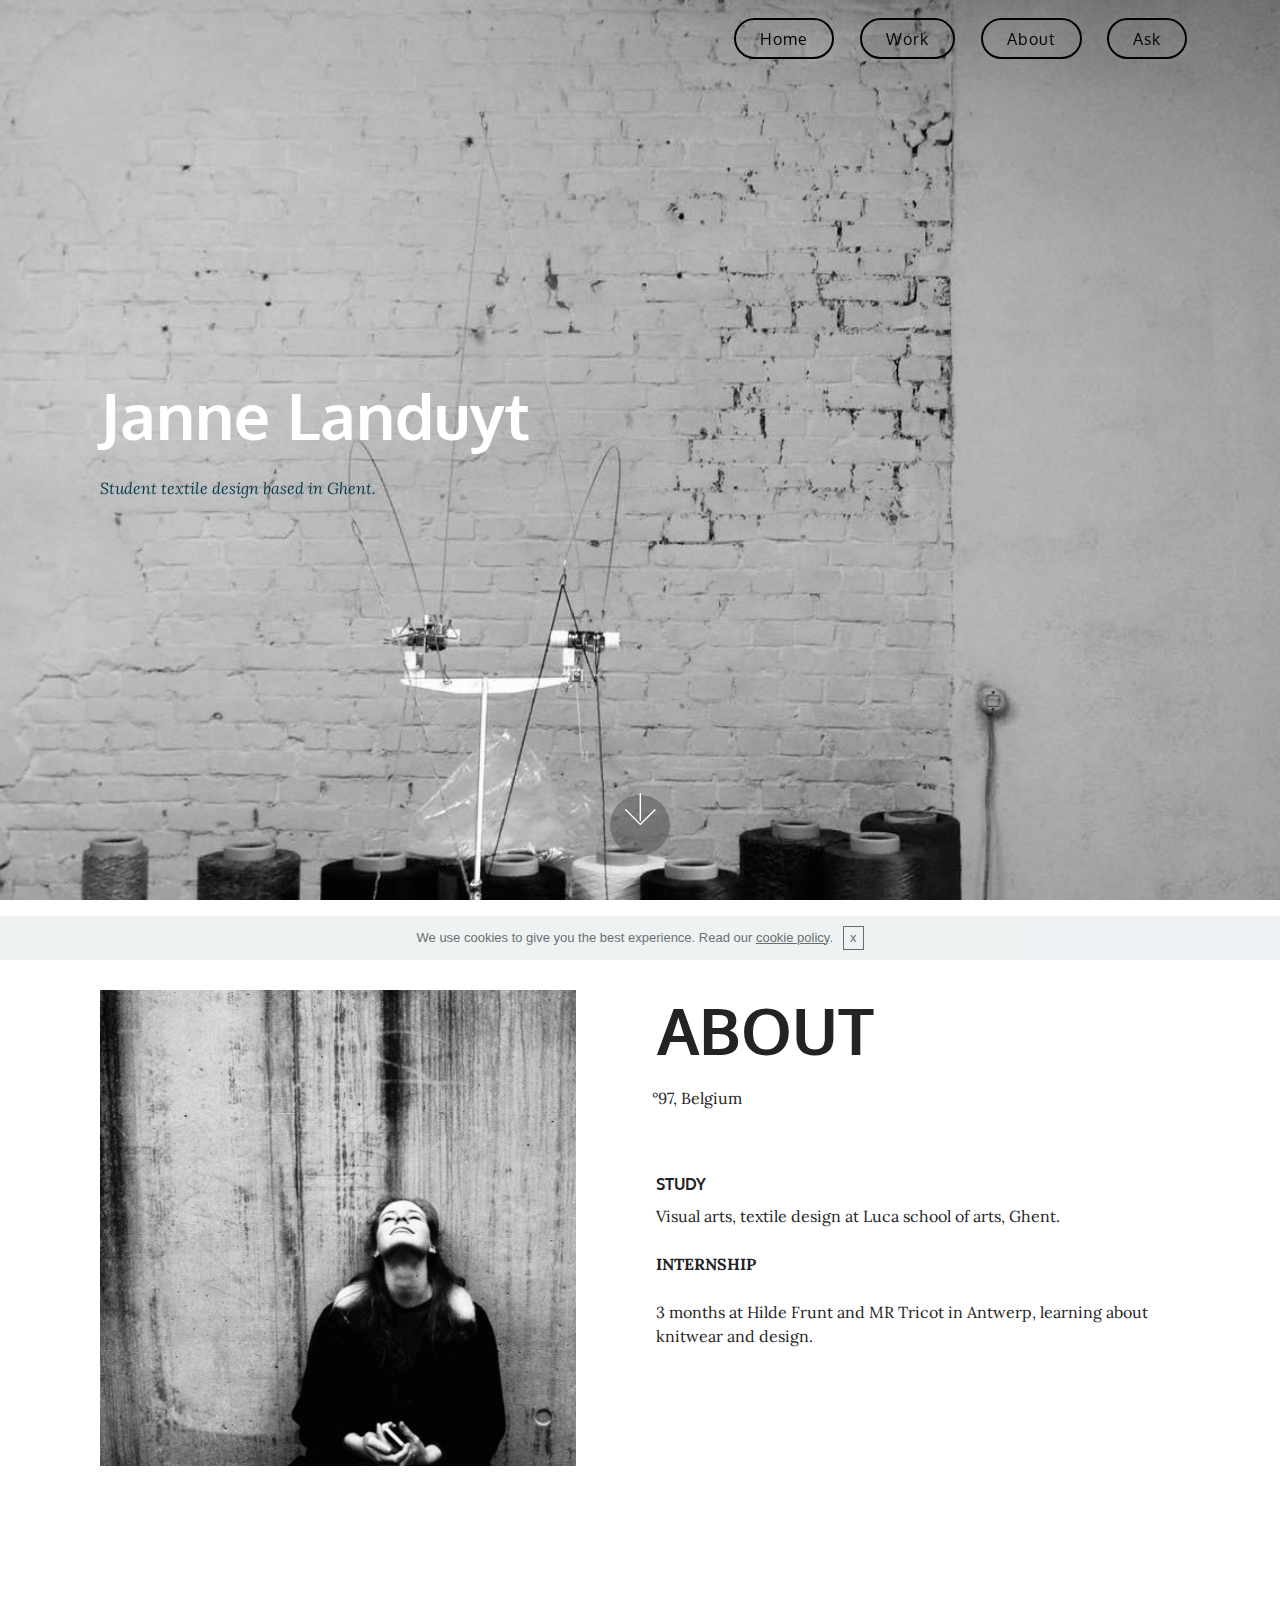
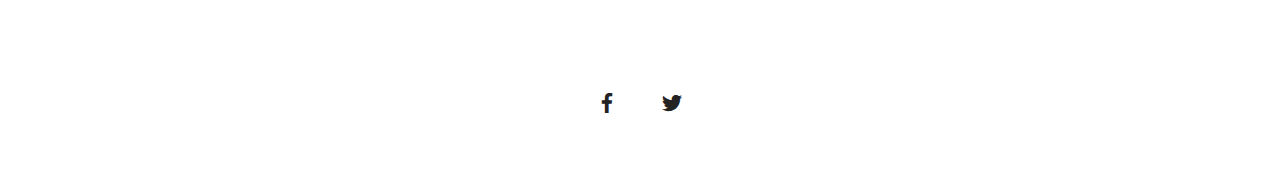
<file: index.html>
<!DOCTYPE html>
<html>
<head>
  <!-- Site made with Mobirise Website Builder v4.3.2, https://mobirise.com -->
  <meta charset="UTF-8">
  <meta http-equiv="X-UA-Compatible" content="IE=edge">
  <meta name="generator" content="Mobirise v4.3.2, mobirise.com">
  <meta name="viewport" content="width=device-width, initial-scale=1">
  <link rel="shortcut icon" href="assets/images/logo2.png" type="image/x-icon">
  <meta name="description" content="Home, Janne Landuyt, textile design">
  <title>Home</title>
  <link rel="stylesheet" href="assets/web/assets/mobirise-icons/mobirise-icons.css">
  <link rel="stylesheet" href="assets/tether/tether.min.css">
  <link rel="stylesheet" href="assets/bootstrap/css/bootstrap.min.css">
  <link rel="stylesheet" href="assets/bootstrap/css/bootstrap-grid.min.css">
  <link rel="stylesheet" href="assets/bootstrap/css/bootstrap-reboot.min.css">
  <link rel="stylesheet" href="assets/socicon/css/styles.css">
  <link rel="stylesheet" href="assets/dropdown/css/style.css">
  <link rel="stylesheet" href="assets/theme/css/style.css">
  <link rel="stylesheet" href="assets/mobirise/css/mbr-additional.css" type="text/css">
  
  
  
</head>
<body>
<section class="menu cid-qxKGPpiDKd" once="menu" id="menu2-3" data-rv-view="350">

    

    <nav class="navbar navbar-expand beta-menu navbar-dropdown align-items-center navbar-toggleable-sm bg-color transparent">
        <button class="navbar-toggler navbar-toggler-right" type="button" data-toggle="collapse" data-target="#navbarSupportedContent" aria-controls="navbarSupportedContent" aria-expanded="false" aria-label="Toggle navigation">
            <div class="hamburger">
                <span></span>
                <span></span>
                <span></span>
                <span></span>
            </div>
        </button>
        <div class="menu-logo">
            <div class="navbar-brand">
                
                
            </div>
        </div>
        <div class="collapse navbar-collapse" id="navbarSupportedContent">
            
            <div class="navbar-buttons mbr-section-btn"><a class="btn btn-sm btn-danger-outline display-7" href="index.html">Home
                    </a> <a class="btn btn-sm btn-danger-outline display-7" href="page1.html">Work</a> <a class="btn btn-sm btn-danger-outline display-7" href="index.html#features11-4">About</a> <a class="btn btn-sm btn-danger-outline display-7" href="page2.html">
                    
                    Ask</a></div>
        </div>
    </nav>
</section>

<section class="engine"><a href="https://mobirise.co/f">free bootstrap builder</a></section><section class="header9 cid-qxKxglTO15 mbr-fullscreen mbr-parallax-background" id="header9-0" data-rv-view="352">

    

    

    <div class="container">
        <div class="media-container-column mbr-white col-md-8">
            <h1 class="mbr-section-title align-left mbr-bold pb-3 mbr-fonts-style display-1">Janne Landuyt<br></h1>
            <h3 class="mbr-section-subtitle align-left mbr-light pb-3 mbr-fonts-style display-5">Student textile design based in Ghent.</h3>
            
            
        </div>
    </div>

    <div class="mbr-arrow hidden-sm-down" aria-hidden="true">
        <a href="#next">
            <i class="mbri-down mbr-iconfont"></i>
        </a>
    </div>
</section>

<section class="features11 cid-qxKKsBaZCb" id="features11-4" data-rv-view="355">

    

    

    <div class="container">   
        <div class="col-md-12">
            <div class="media-container-row">
                <div class="mbr-figure" style="width: 50%;">
                    <img src="assets/images/12814619-984525454934401-1902129583782852477-n-960x960.jpg" alt="Mobirise" title="" media-simple="true">
                </div>
                <div class=" align-left">
                    <h2 class="mbr-title pt-2 mbr-fonts-style display-1"><strong>&nbsp;ABOUT</strong></h2>
                    <div class="mbr-section-text">
                        <p class="mbr-text mb-5 pt-3 mbr-light mbr-fonts-style display-5">&nbsp; &nbsp;°97, Belgium</p>
                    </div>

                    <div class="block-content">
                        <div class="card p-3 pr-3">
                            <div class="media">
                                     
                                <div class="media-body">
                                    <h4 class="card-title mbr-fonts-style display-7"><strong>STUDY</strong></h4>
                                </div>
                            </div>                

                            <div class="card-box">
                                <p class="block-text mbr-fonts-style display-5">
                                   Visual arts, textile design at Luca school of arts, Ghent.<br><br><strong>INTERNSHIP</strong><br><br>3 months at Hilde Frunt and MR Tricot in Antwerp, learning about knitwear and design.<br>&nbsp; &nbsp; &nbsp; &nbsp; &nbsp; &nbsp; &nbsp; &nbsp; &nbsp; &nbsp; &nbsp; &nbsp; &nbsp; &nbsp; &nbsp; &nbsp; &nbsp;&nbsp;</p>
                            </div>
                        </div>

                        <div class="card p-3 pr-3">
                            <div class="media">
                                     
                                <div class="media-body">
                                    <h4 class="card-title mbr-fonts-style display-4"></h4>
                                </div>
                            </div>                

                            <div class="card-box">
                                <p class="block-text mbr-fonts-style display-7"></p>
                            </div>
                        </div>
                    </div>
                </div>
            </div>
        </div> 
    </div>          
</section>

<section class="cid-qxKFUNdtG5" id="social-buttons1-2" data-rv-view="358">
    
    

    

    <div class="container">
        <div class="media-container-row">
            <div class="col-md-8 align-center">
                
                <div>
                    <div class="mbr-social-likes" data-counters="false">
                        <span class="btn btn-social facebook mx-2" title="Share link on Facebook">
                            <i class="socicon socicon-facebook"></i>
                        </span>
                        <span class="btn btn-social twitter mx-2" title="Share link on Twitter">
                            <i class="socicon socicon-twitter"></i>
                        </span>
                        
                        
                        
                    </div>
                </div>
            </div>
        </div>
    </div>
</section>


  <script src="assets/web/assets/jquery/jquery.min.js"></script>
  <script src="assets/popper/popper.min.js"></script>
  <script src="assets/tether/tether.min.js"></script>
  <script src="assets/bootstrap/js/bootstrap.min.js"></script>
  <script src="assets/smooth-scroll/smooth-scroll.js"></script>
  <script src="assets/dropdown/js/script.min.js"></script>
  <script src="assets/touch-swipe/jquery.touch-swipe.min.js"></script>
  <script src="assets/jarallax/jarallax.min.js"></script>
  <script src="assets/social-likes/social-likes.js"></script>
  <script src="assets/cookies-alert-plugin/cookies-alert-core.js"></script>
  <script src="assets/cookies-alert-plugin/cookies-alert-script.js"></script>
  <script src="assets/theme/js/script.js"></script>
  
  
<input name="cookieData" type="hidden" data-cookie-text="We use cookies to give you the best experience. Read our <a href='privacy.html'>cookie policy</a>.">
  </body>
</html>
</file>
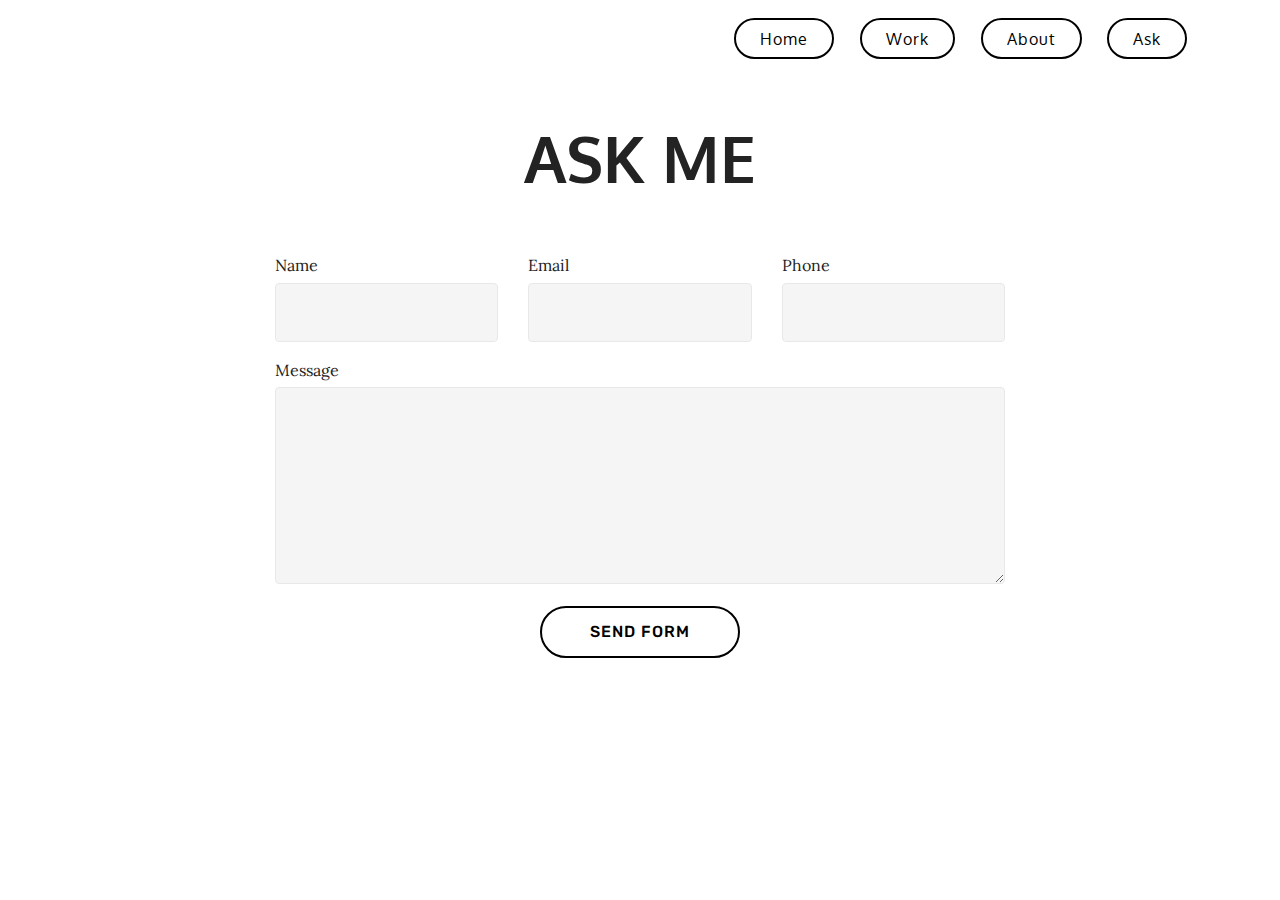
<file: ask.html>
<!DOCTYPE html>
<html>
<head>
  <!-- Site made with Mobirise Website Builder v4.3.2, https://mobirise.com -->
  <meta charset="UTF-8">
  <meta http-equiv="X-UA-Compatible" content="IE=edge">
  <meta name="generator" content="Mobirise v4.3.2, mobirise.com">
  <meta name="viewport" content="width=device-width, initial-scale=1">
  <link rel="shortcut icon" href="assets/images/logo2.png" type="image/x-icon">
  <meta name="description" content="Website Generator Description">
  <title>ASK</title>
  <link rel="stylesheet" href="assets/tether/tether.min.css">
  <link rel="stylesheet" href="assets/bootstrap/css/bootstrap.min.css">
  <link rel="stylesheet" href="assets/bootstrap/css/bootstrap-grid.min.css">
  <link rel="stylesheet" href="assets/bootstrap/css/bootstrap-reboot.min.css">
  <link rel="stylesheet" href="assets/dropdown/css/style.css">
  <link rel="stylesheet" href="assets/theme/css/style.css">
  <link rel="stylesheet" href="assets/mobirise/css/mbr-additional.css" type="text/css">
  
  
  
</head>
<body>
<section class="menu cid-qxKGPpiDKd" once="menu" id="menu2-9" data-rv-view="417">

    

    <nav class="navbar navbar-expand beta-menu navbar-dropdown align-items-center navbar-toggleable-sm bg-color transparent">
        <button class="navbar-toggler navbar-toggler-right" type="button" data-toggle="collapse" data-target="#navbarSupportedContent" aria-controls="navbarSupportedContent" aria-expanded="false" aria-label="Toggle navigation">
            <div class="hamburger">
                <span></span>
                <span></span>
                <span></span>
                <span></span>
            </div>
        </button>
        <div class="menu-logo">
            <div class="navbar-brand">
                
                
            </div>
        </div>
        <div class="collapse navbar-collapse" id="navbarSupportedContent">
            
            <div class="navbar-buttons mbr-section-btn"><a class="btn btn-sm btn-danger-outline display-7" href="index.html">Home
                    </a> <a class="btn btn-sm btn-danger-outline display-7" href="page1.html">Work</a> <a class="btn btn-sm btn-danger-outline display-7" href="index.html#features11-4">About</a> <a class="btn btn-sm btn-danger-outline display-7" href="page2.html">
                    
                    Ask</a></div>
        </div>
    </nav>
</section>

<section class="engine"><a href="https://mobirise.co/b">web site creator</a></section><section class="mbr-section form1 cid-qydNA4YDyL" id="form1-a" data-rv-view="419">

    

    
    <div class="container">
        <div class="row justify-content-center">
            <div class="title col-12 col-lg-8">
                <h2 class="mbr-section-title align-center pb-3 mbr-fonts-style display-1"><strong>
                    ASK ME</strong></h2>
                
            </div>
        </div>
    </div>
    <div class="container">
        <div class="row justify-content-center">
            <div class="media-container-column col-lg-8" data-form-type="formoid">
                    <div data-form-alert="" hidden="">
                        Thanks for filling out the form!
                    </div>
            
                    <form class="mbr-form" action="https://mobirise.com/" method="post" data-form-title="Mobirise Form"><input type="hidden" data-form-email="true" value="WYkNQL/p7wiyenRYbjPkgL6hSwWcOl/tzUX4BWfhCd5H0OAw+ngRsu4zP3PuCBKrky1gzFQKI6ostD4OVJgeSI0tBMq4K8ronQQhooxQDrIPCZv4vHuizHwgbJUFv1SS">
                        <div class="row row-sm-offset">
                            <div class="col-md-4 multi-horizontal" data-for="name">
                                <div class="form-group">
                                    <label class="form-control-label mbr-fonts-style display-5" for="name-form1-a">Name</label>
                                    <input type="text" class="form-control" name="name" data-form-field="Name" required="" id="name-form1-a">
                                </div>
                            </div>
                            <div class="col-md-4 multi-horizontal" data-for="email">
                                <div class="form-group">
                                    <label class="form-control-label mbr-fonts-style display-5" for="email-form1-a">Email</label>
                                    <input type="email" class="form-control" name="email" data-form-field="Email" required="" id="email-form1-a">
                                </div>
                            </div>
                            <div class="col-md-4 multi-horizontal" data-for="phone">
                                <div class="form-group">
                                    <label class="form-control-label mbr-fonts-style display-5" for="phone-form1-a">Phone</label>
                                    <input type="tel" class="form-control" name="phone" data-form-field="Phone" id="phone-form1-a">
                                </div>
                            </div>
                        </div>
                        <div class="form-group" data-for="message">
                            <label class="form-control-label mbr-fonts-style display-5" for="message-form1-a">Message</label>
                            <textarea type="text" class="form-control" name="message" rows="7" data-form-field="Message" id="message-form1-a"></textarea>
                        </div>
            
                        <span class="input-group-btn"><button href="" type="submit" class="btn btn-form btn-primary-outline display-4">SEND FORM</button></span>
                    </form>
            </div>
        </div>
    </div>
</section>


  <script src="assets/web/assets/jquery/jquery.min.js"></script>
  <script src="assets/popper/popper.min.js"></script>
  <script src="assets/tether/tether.min.js"></script>
  <script src="assets/bootstrap/js/bootstrap.min.js"></script>
  <script src="assets/smooth-scroll/smooth-scroll.js"></script>
  <script src="assets/cookies-alert-plugin/cookies-alert-core.js"></script>
  <script src="assets/cookies-alert-plugin/cookies-alert-script.js"></script>
  <script src="assets/dropdown/js/script.min.js"></script>
  <script src="assets/touch-swipe/jquery.touch-swipe.min.js"></script>
  <script src="assets/theme/js/script.js"></script>
  <script src="assets/formoid/formoid.min.js"></script>
  
  
<input name="cookieData" type="hidden" data-cookie-text="We use cookies to give you the best experience. Read our <a href='privacy.html'>cookie policy</a>.">
  </body>
</html>
</file>
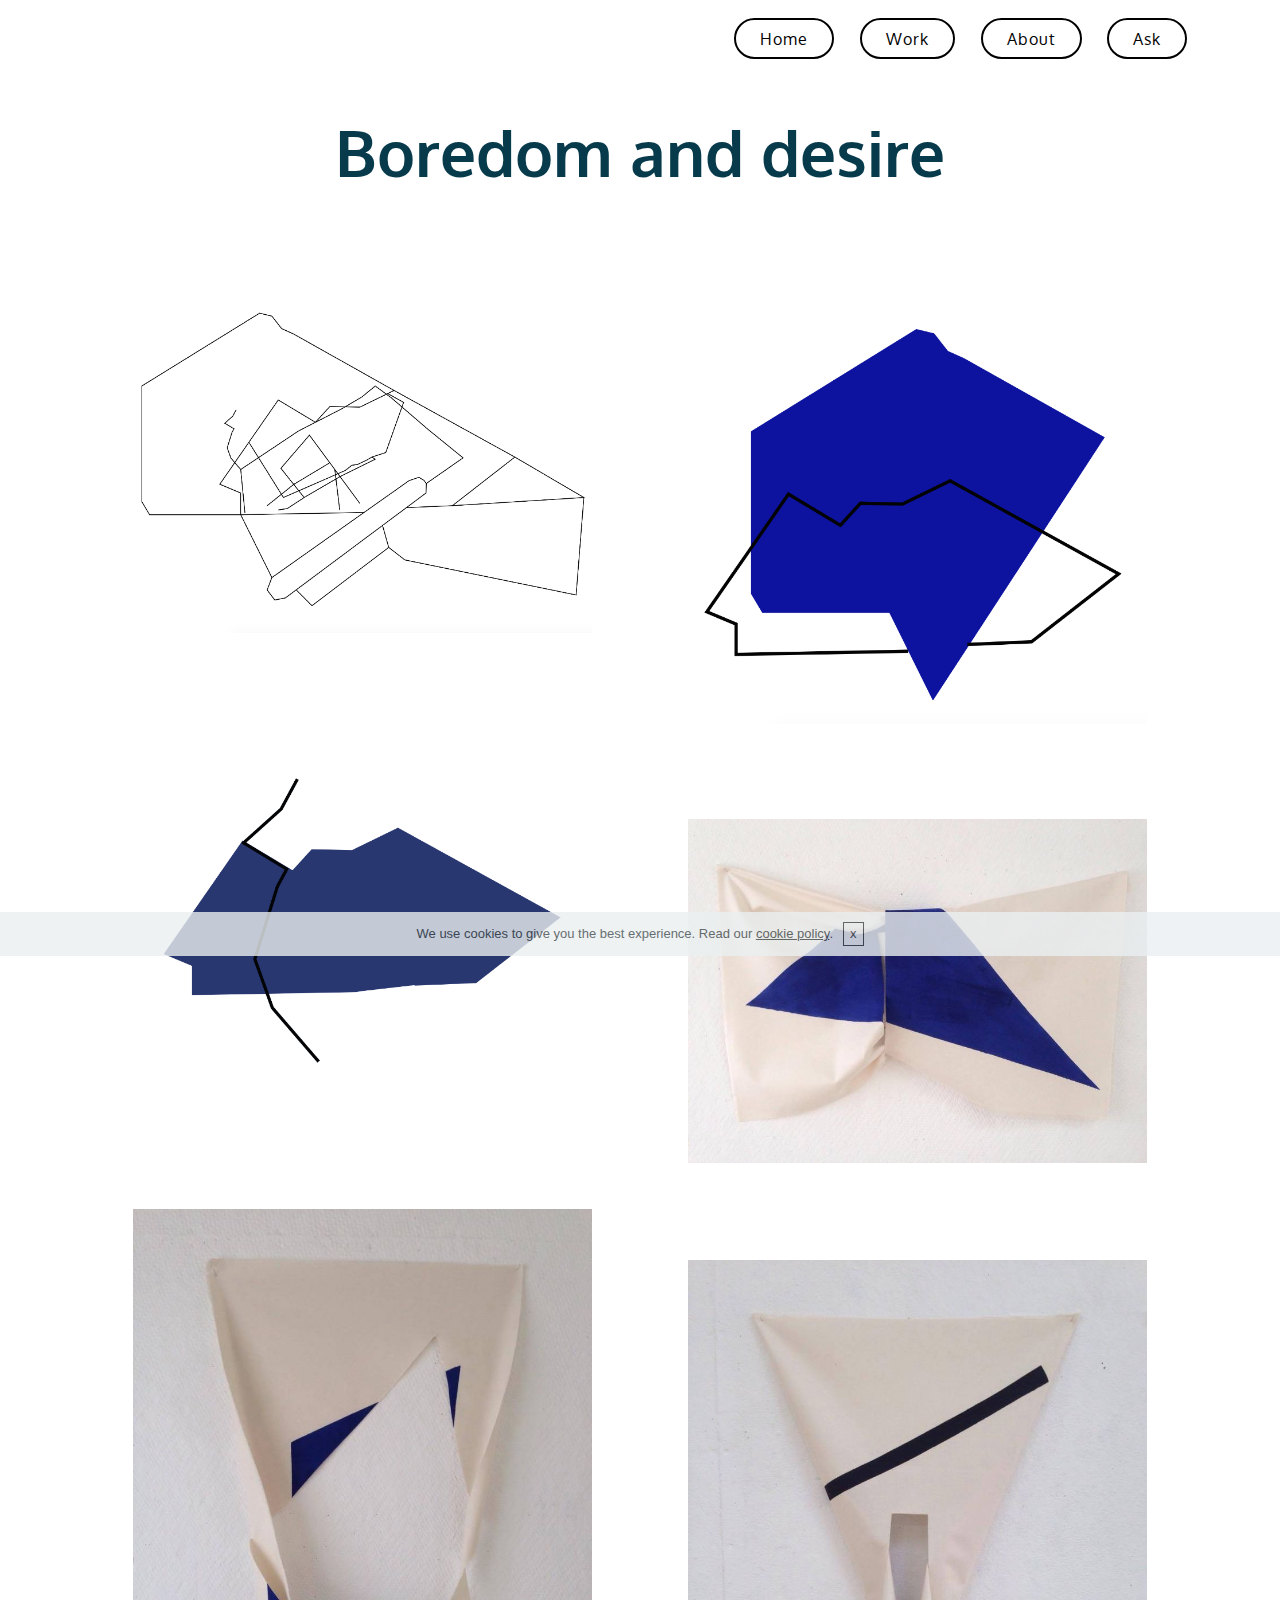
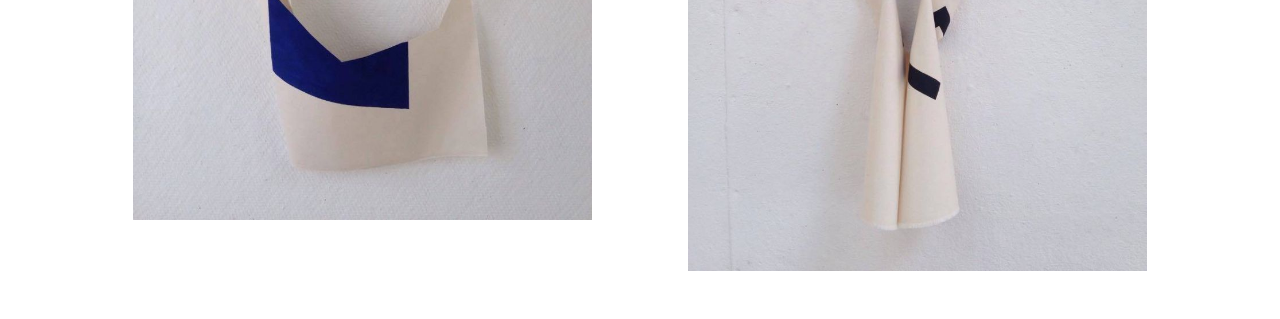
<file: Boredomanddesire.html>
<!DOCTYPE html>
<html>
<head>
  <!-- Site made with Mobirise Website Builder v4.3.2, https://mobirise.com -->
  <meta charset="UTF-8">
  <meta http-equiv="X-UA-Compatible" content="IE=edge">
  <meta name="generator" content="Mobirise v4.3.2, mobirise.com">
  <meta name="viewport" content="width=device-width, initial-scale=1">
  <link rel="shortcut icon" href="assets/images/logo2.png" type="image/x-icon">
  <meta name="description" content="Work, Boredom and desire, textile design">
  <title>boredom and desire&nbsp;</title>
  <link rel="stylesheet" href="assets/web/assets/mobirise-icons/mobirise-icons.css">
  <link rel="stylesheet" href="assets/tether/tether.min.css">
  <link rel="stylesheet" href="assets/bootstrap/css/bootstrap.min.css">
  <link rel="stylesheet" href="assets/bootstrap/css/bootstrap-grid.min.css">
  <link rel="stylesheet" href="assets/bootstrap/css/bootstrap-reboot.min.css">
  <link rel="stylesheet" href="assets/dropdown/css/style.css">
  <link rel="stylesheet" href="assets/theme/css/style.css">
  <link rel="stylesheet" href="assets/mobirise-gallery/style.css">
  <link rel="stylesheet" href="assets/mobirise/css/mbr-additional.css" type="text/css">
  
  
  
</head>
<body>
<section class="menu cid-qxKGPpiDKd" once="menu" id="menu2-g" data-rv-view="361">

    

    <nav class="navbar navbar-expand beta-menu navbar-dropdown align-items-center navbar-toggleable-sm bg-color transparent">
        <button class="navbar-toggler navbar-toggler-right" type="button" data-toggle="collapse" data-target="#navbarSupportedContent" aria-controls="navbarSupportedContent" aria-expanded="false" aria-label="Toggle navigation">
            <div class="hamburger">
                <span></span>
                <span></span>
                <span></span>
                <span></span>
            </div>
        </button>
        <div class="menu-logo">
            <div class="navbar-brand">
                
                
            </div>
        </div>
        <div class="collapse navbar-collapse" id="navbarSupportedContent">
            
            <div class="navbar-buttons mbr-section-btn"><a class="btn btn-sm btn-danger-outline display-7" href="index.html">Home
                    </a> <a class="btn btn-sm btn-danger-outline display-7" href="page1.html">Work</a> <a class="btn btn-sm btn-danger-outline display-7" href="index.html#features11-4">About</a> <a class="btn btn-sm btn-danger-outline display-7" href="page2.html">
                    
                    Ask</a></div>
        </div>
    </nav>
</section>

<section class="engine"><a href="https://mobirise.co/m">bootstrap table</a></section><section class="mbr-section content5 cid-qyjtRTg3tk" id="content5-h" data-rv-view="363">

    

    

    <div class="container">
        <div class="media-container-row">
            <div class="title col-12 col-md-8">
                <h2 class="align-center mbr-bold mbr-white pb-3 mbr-fonts-style display-1">
                    Boredom and desire</h2>
                <h3 class="mbr-section-subtitle align-center mbr-light mbr-white pb-3 mbr-fonts-style display-5">
                    Article header with background image and parallax effect
                </h3>
                
                
            </div>
        </div>
    </div>
</section>

<section class="mbr-gallery mbr-slider-carousel cid-qyjyWaPj2B" id="gallery3-i" data-rv-view="366">

    

    <div class="container">
        <div><!-- Filter --><!-- Gallery --><div class="mbr-gallery-row"><div class="mbr-gallery-layout-default"><div><div><div class="mbr-gallery-item mbr-gallery-item--p6" data-video-url="false" data-tags="Responsive"><div href="#lb-gallery3-i" data-slide-to="0" data-toggle="modal"><img src="assets/images/screen-shot-2017-10-17-at-14.37.32-1852x1341-800x579.png" alt=""><span class="icon-focus"></span></div></div><div class="mbr-gallery-item mbr-gallery-item--p6" data-video-url="false" data-tags="Animated"><div href="#lb-gallery3-i" data-slide-to="1" data-toggle="modal"><img src="assets/images/screen-shot-2017-10-17-at-14.38.14-1327x1224-800x737.png" alt=""><span class="icon-focus"></span></div></div><div class="mbr-gallery-item mbr-gallery-item--p6" data-video-url="false" data-tags="Animated"><div href="#lb-gallery3-i" data-slide-to="2" data-toggle="modal"><img src="assets/images/screen-shot-2017-10-17-at-14.38.52-1383x1159-800x670.png" alt=""><span class="icon-focus"></span></div></div><div class="mbr-gallery-item mbr-gallery-item--p6" data-video-url="false" data-tags="Animated"><div href="#lb-gallery3-i" data-slide-to="3" data-toggle="modal"><img src="assets/images/22219178-1464552406931701-445469492-o-1136x852-800x600.jpg" alt=""><span class="icon-focus"></span></div></div><div class="mbr-gallery-item mbr-gallery-item--p6" data-video-url="false" data-tags="Animated"><div href="#lb-gallery3-i" data-slide-to="4" data-toggle="modal"><img src="assets/images/22217956-1464552410265034-394459208-o-852x1136-800x1066.jpg" alt=""><span class="icon-focus"></span></div></div><div class="mbr-gallery-item mbr-gallery-item--p6" data-video-url="false" data-tags="Animated"><div href="#lb-gallery3-i" data-slide-to="5" data-toggle="modal"><img src="assets/images/22218047-1464552403598368-1551637854-o-852x1136-800x1066.jpg" alt=""><span class="icon-focus"></span></div></div></div></div><div class="clearfix"></div></div></div><!-- Lightbox --><div data-app-prevent-settings="" class="mbr-slider modal fade carousel slide" tabindex="-1" data-keyboard="true" data-interval="false" id="lb-gallery3-i"><div class="modal-dialog"><div class="modal-content"><div class="modal-body"><div class="carousel-inner"><div class="carousel-item"><img src="assets/images/screen-shot-2017-10-17-at-14.37.32-1852x1341.png" alt=""></div><div class="carousel-item"><img src="assets/images/screen-shot-2017-10-17-at-14.38.14-1327x1224.png" alt=""></div><div class="carousel-item"><img src="assets/images/screen-shot-2017-10-17-at-14.38.52-1383x1159.png" alt=""></div><div class="carousel-item"><img src="assets/images/22219178-1464552406931701-445469492-o-1136x852.jpg" alt=""></div><div class="carousel-item"><img src="assets/images/22217956-1464552410265034-394459208-o-852x1136.jpg" alt=""></div><div class="carousel-item active"><img src="assets/images/22218047-1464552403598368-1551637854-o-852x1136.jpg" alt=""></div></div><a class="carousel-control carousel-control-prev" role="button" data-slide="prev" href="#lb-gallery3-i"><span class="mbri-left mbr-iconfont" aria-hidden="true"></span><span class="sr-only">Previous</span></a><a class="carousel-control carousel-control-next" role="button" data-slide="next" href="#lb-gallery3-i"><span class="mbri-right mbr-iconfont" aria-hidden="true"></span><span class="sr-only">Next</span></a><a class="close" href="#" role="button" data-dismiss="modal"><span class="sr-only">Close</span></a></div></div></div></div></div>
    </div>

</section>


  <script src="assets/web/assets/jquery/jquery.min.js"></script>
  <script src="assets/popper/popper.min.js"></script>
  <script src="assets/tether/tether.min.js"></script>
  <script src="assets/bootstrap/js/bootstrap.min.js"></script>
  <script src="assets/smooth-scroll/smooth-scroll.js"></script>
  <script src="assets/cookies-alert-plugin/cookies-alert-core.js"></script>
  <script src="assets/cookies-alert-plugin/cookies-alert-script.js"></script>
  <script src="assets/dropdown/js/script.min.js"></script>
  <script src="assets/jquery-mb-vimeo_player/jquery.mb.vimeo_player.js"></script>
  <script src="assets/masonry/masonry.pkgd.min.js"></script>
  <script src="assets/imagesloaded/imagesloaded.pkgd.min.js"></script>
  <script src="assets/bootstrap-carousel-swipe/bootstrap-carousel-swipe.js"></script>
  <script src="assets/touch-swipe/jquery.touch-swipe.min.js"></script>
  <script src="assets/theme/js/script.js"></script>
  <script src="assets/mobirise-gallery/player.min.js"></script>
  <script src="assets/mobirise-gallery/script.js"></script>
  <script src="assets/mobirise-slider-video/script.js"></script>
  
  
<input name="cookieData" type="hidden" data-cookie-text="We use cookies to give you the best experience. Read our <a href='privacy.html'>cookie policy</a>.">
  </body>
</html>
</file>
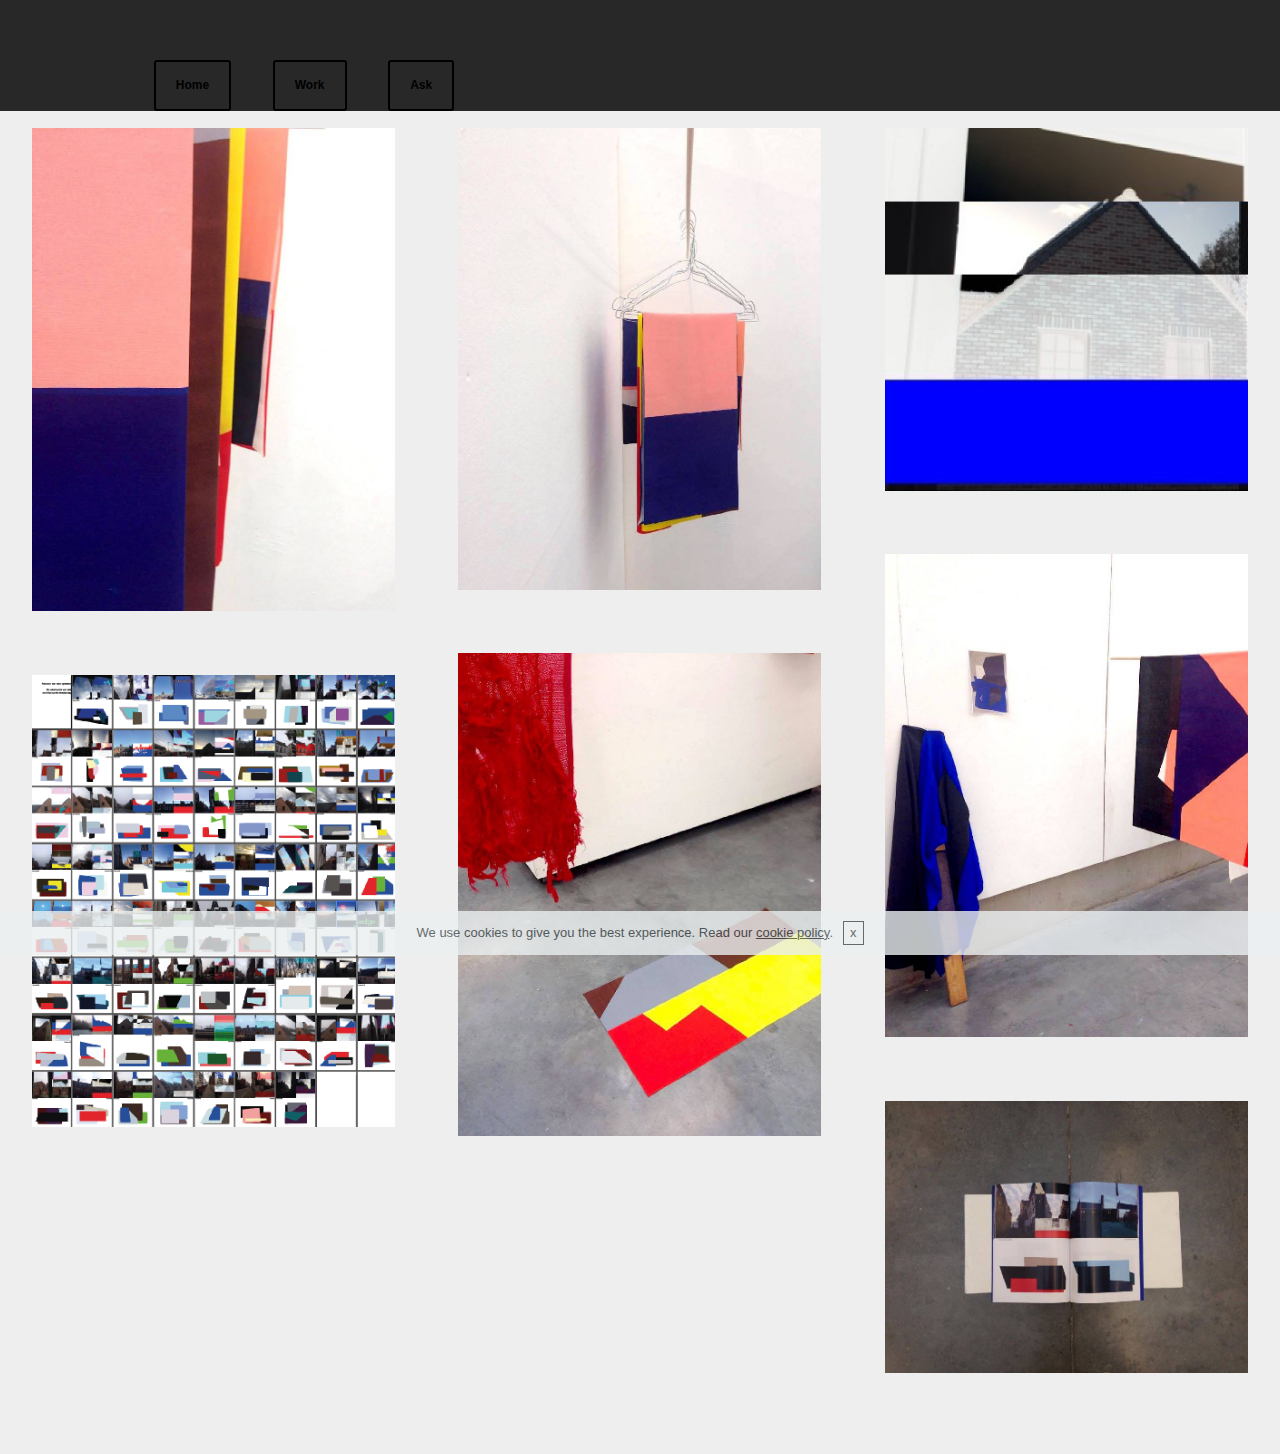
<file: paterns.html>
<!DOCTYPE html>
<html>
<head>
  <!-- Site made with Mobirise Website Builder v3.12.1, https://mobirise.com -->
  <meta charset="UTF-8">
  <meta http-equiv="X-UA-Compatible" content="IE=edge">
  <meta name="generator" content="Mobirise v3.12.1, mobirise.com">
  <meta name="viewport" content="width=device-width, initial-scale=1">
  <link rel="shortcut icon" href="assets/images/logo.png" type="image/x-icon">
  <meta name="description" content="Janne Landuyt, Textile design ">
  
  <link rel="stylesheet" href="https://fonts.googleapis.com/css?family=Lora:400,700,400italic,700italic&amp;subset=latin">
  <link rel="stylesheet" href="https://fonts.googleapis.com/css?family=Montserrat:400,700">
  <link rel="stylesheet" href="https://fonts.googleapis.com/css?family=Raleway:100,100i,200,200i,300,300i,400,400i,500,500i,600,600i,700,700i,800,800i,900,900i">
  <link rel="stylesheet" href="assets/bootstrap-material-design-font/css/material.css">
  <link rel="stylesheet" href="assets/et-line-font-plugin/style.css">
  <link rel="stylesheet" href="assets/tether/tether.min.css">
  <link rel="stylesheet" href="assets/bootstrap/css/bootstrap.min.css">
  <link rel="stylesheet" href="assets/dropdown/css/style.css">
  <link rel="stylesheet" href="assets/theme/css/style.css">
  <link rel="stylesheet" href="assets/mobirise-gallery/style.css">
  <link rel="stylesheet" href="assets/mobirise/css/mbr-additional.css" type="text/css">
  
  
  
</head>
<body>

<!-- Google Analytics -->
<script>
  (function(i,s,o,g,r,a,m){i['GoogleAnalyticsObject']=r;i[r]=i[r]||function(){
  (i[r].q=i[r].q||[]).push(arguments)},i[r].l=1*new Date();a=s.createElement(o),
  m=s.getElementsByTagName(o)[0];a.async=1;a.src=g;m.parentNode.insertBefore(a,m)
  })(window,document,'script','https://www.google-analytics.com/analytics.js','ga');

  ga('create', 'UA-88028906-1', 'auto');
  ga('send', 'pageview');

</script>
<!-- /Google Analytics -->


<section id="menu-s">

    <nav class="navbar navbar-dropdown">
        <div class="container">

            <div class="mbr-table">
                <div class="mbr-table-cell">

                    <div class="navbar-brand">
                        
                        <a class="navbar-caption text-info" href="https://mobirise.com"></a>
                    </div>

                </div>
                <div class="mbr-table-cell">

                    <button class="navbar-toggler pull-xs-right hidden-md-up" type="button" data-toggle="collapse" data-target="#exCollapsingNavbar">
                        <div class="hamburger-icon"></div>
                    </button>

                    <ul class="nav-dropdown collapse pull-xs-right nav navbar-nav navbar-toggleable-sm" id="exCollapsingNavbar"><li class="nav-item"><a class="nav-link link" href="https://mobirise.com/" aria-expanded="false"></a></li><li class="nav-item nav-btn"><a class="nav-link btn btn-black-outline btn-black" href="index.html">Home</a></li><li class="nav-item nav-btn"><a class="nav-link btn btn-black-outline btn-black" href="work.html">Work</a></li><li class="nav-item nav-btn"><a class="nav-link btn btn-black-outline btn-black" href="ask.html">Ask</a></li></ul>
                    <button hidden="" class="navbar-toggler navbar-close" type="button" data-toggle="collapse" data-target="#exCollapsingNavbar">
                        <div class="close-icon"></div>
                    </button>

                </div>
            </div>

        </div>
    </nav>

</section>

<section class="engine"><a rel="external" href="https://mobirise.com">Website Maker</a></section><section class="mbr-gallery mbr-section mbr-section-nopadding mbr-slider-carousel mbr-after-navbar" id="gallery2-t" data-filter="false" style="padding-top: 6rem; padding-bottom: 3rem;">
    <!-- Filter -->
    

    <!-- Gallery -->
    <div class="mbr-gallery-row">
        <div class=" mbr-gallery-layout-default">
            <div>
                <div>
                    <div class="mbr-gallery-item mbr-gallery-item__mobirise3 mbr-gallery-item--p4" data-tags="Awesome" data-video-url="false">
                        <div href="#lb-gallery2-t" data-slide-to="0" data-toggle="modal">
                            
                            

                            <img alt="" src="assets/images/16466011-1241324442587833-1355253542-o-2000x2666-5-2000x2666-11.jpg">
                            
                            <span class="icon-focus"></span>
                            
                        </div>
                    </div><div class="mbr-gallery-item mbr-gallery-item__mobirise3 mbr-gallery-item--p4" data-tags="Awesome" data-video-url="false">
                        <div href="#lb-gallery2-t" data-slide-to="1" data-toggle="modal">
                            
                            

                            <img alt="" src="assets/images/16523234-1241324515921159-727499570-o-2000x2548-800x1019.jpg">
                            
                            <span class="icon-focus"></span>
                            
                        </div>
                    </div><div class="mbr-gallery-item mbr-gallery-item__mobirise3 mbr-gallery-item--p4" data-tags="Awesome" data-video-url="false">
                        <div href="#lb-gallery2-t" data-slide-to="2" data-toggle="modal">
                            
                            

                            <img alt="" src="assets/images/img-2000x2000-800x800.jpg">
                            
                            <span class="icon-focus"></span>
                            
                        </div>
                    </div><div class="mbr-gallery-item mbr-gallery-item__mobirise3 mbr-gallery-item--p4" data-tags="Awesome" data-video-url="false">
                        <div href="#lb-gallery2-t" data-slide-to="3" data-toggle="modal">
                            
                            

                            <img alt="" src="assets/images/16466667-1241324519254492-1899728489-o-2000x2666-59-2000x2666-51.jpg">
                            
                            <span class="icon-focus"></span>
                            
                        </div>
                    </div><div class="mbr-gallery-item mbr-gallery-item__mobirise3 mbr-gallery-item--p4" data-tags="Awesome" data-video-url="false">
                        <div href="#lb-gallery2-t" data-slide-to="4" data-toggle="modal">
                            
                            

                            <img alt="" src="assets/images/16523197-1241324525921158-780828819-o-2000x2666-76-2000x2666-49.jpg">
                            
                            <span class="icon-focus"></span>
                            
                        </div>
                    </div><div class="mbr-gallery-item mbr-gallery-item__mobirise3 mbr-gallery-item--p4" data-tags="Awesome" data-video-url="false">
                        <div href="#lb-gallery2-t" data-slide-to="5" data-toggle="modal">
                            
                            

                            <img alt="" src="assets/images/screen-shot-2017-01-19-at-13-2000x2496-98-2000x2496-79.png">
                            
                            <span class="icon-focus"></span>
                            
                        </div>
                    </div><div class="mbr-gallery-item mbr-gallery-item__mobirise3 mbr-gallery-item--p4" data-tags="Awesome" data-video-url="false">
                        <div href="#lb-gallery2-t" data-slide-to="6" data-toggle="modal">
                            
                            

                            <img alt="" src="assets/images/16492206-1241324562587821-2010889187-o-2000x1500-800x600.jpg">
                            
                            <span class="icon-focus"></span>
                            
                        </div>
                    </div>
                </div>
            </div>
            <div class="clearfix"></div>
        </div>
    </div>

    <!-- Lightbox -->
    <div data-app-prevent-settings="" class="mbr-slider modal fade carousel slide" tabindex="-1" data-keyboard="true" data-interval="false" id="lb-gallery2-t">
        <div class="modal-dialog">
            <div class="modal-content">
                <div class="modal-body">
                    
                    <div class="carousel-inner">
                        <div class="carousel-item">
                            <img alt="" src="assets/images/16466011-1241324442587833-1355253542-o-2000x2666-5.jpg">
                        </div><div class="carousel-item">
                            <img alt="" src="assets/images/16523234-1241324515921159-727499570-o-2000x2548.jpg">
                        </div><div class="carousel-item">
                            <img alt="" src="assets/images/img-2000x2000.jpg">
                        </div><div class="carousel-item">
                            <img alt="" src="assets/images/16466667-1241324519254492-1899728489-o-2000x2666-59.jpg">
                        </div><div class="carousel-item">
                            <img alt="" src="assets/images/16523197-1241324525921158-780828819-o-2000x2666-76.jpg">
                        </div><div class="carousel-item">
                            <img alt="" src="assets/images/screen-shot-2017-01-19-at-13-2000x2496-98.png">
                        </div><div class="carousel-item active">
                            <img alt="" src="assets/images/16492206-1241324562587821-2010889187-o-2000x1500.jpg">
                        </div>
                    </div>
                    <a class="left carousel-control" role="button" data-slide="prev" href="#lb-gallery2-t">
                        <span class="icon-prev" aria-hidden="true"></span>
                        <span class="sr-only">Previous</span>
                    </a>
                    <a class="right carousel-control" role="button" data-slide="next" href="#lb-gallery2-t">
                        <span class="icon-next" aria-hidden="true"></span>
                        <span class="sr-only">Next</span>
                    </a>

                    <a class="close" href="#" role="button" data-dismiss="modal">
                        <span aria-hidden="true">×</span>
                        <span class="sr-only">Close</span>
                    </a>
                </div>
            </div>
        </div>
    </div>
</section>


  <script src="assets/web/assets/jquery/jquery.min.js"></script>
  <script src="assets/tether/tether.min.js"></script>
  <script src="assets/bootstrap/js/bootstrap.min.js"></script>
  <script src="assets/smooth-scroll/smooth-scroll.js"></script>
  <script src="assets/cookies-alert-plugin/cookies-alert-core.js"></script>
  <script src="assets/cookies-alert-plugin/cookies-alert-script.js"></script>
  <script src="assets/dropdown/js/script.min.js"></script>
  <script src="assets/touch-swipe/jquery.touch-swipe.min.js"></script>
  <script src="assets/masonry/masonry.pkgd.min.js"></script>
  <script src="assets/imagesloaded/imagesloaded.pkgd.min.js"></script>
  <script src="assets/bootstrap-carousel-swipe/bootstrap-carousel-swipe.js"></script>
  <script src="assets/theme/js/script.js"></script>
  <script src="assets/mobirise-gallery/player.min.js"></script>
  <script src="assets/mobirise-gallery/script.js"></script>
  
  
<input name="cookieData" type="hidden" data-cookie-text="We use cookies to give you the best experience. Read our <a href='privacy.html'>cookie policy</a>.">
  </body>
</html>
</file>
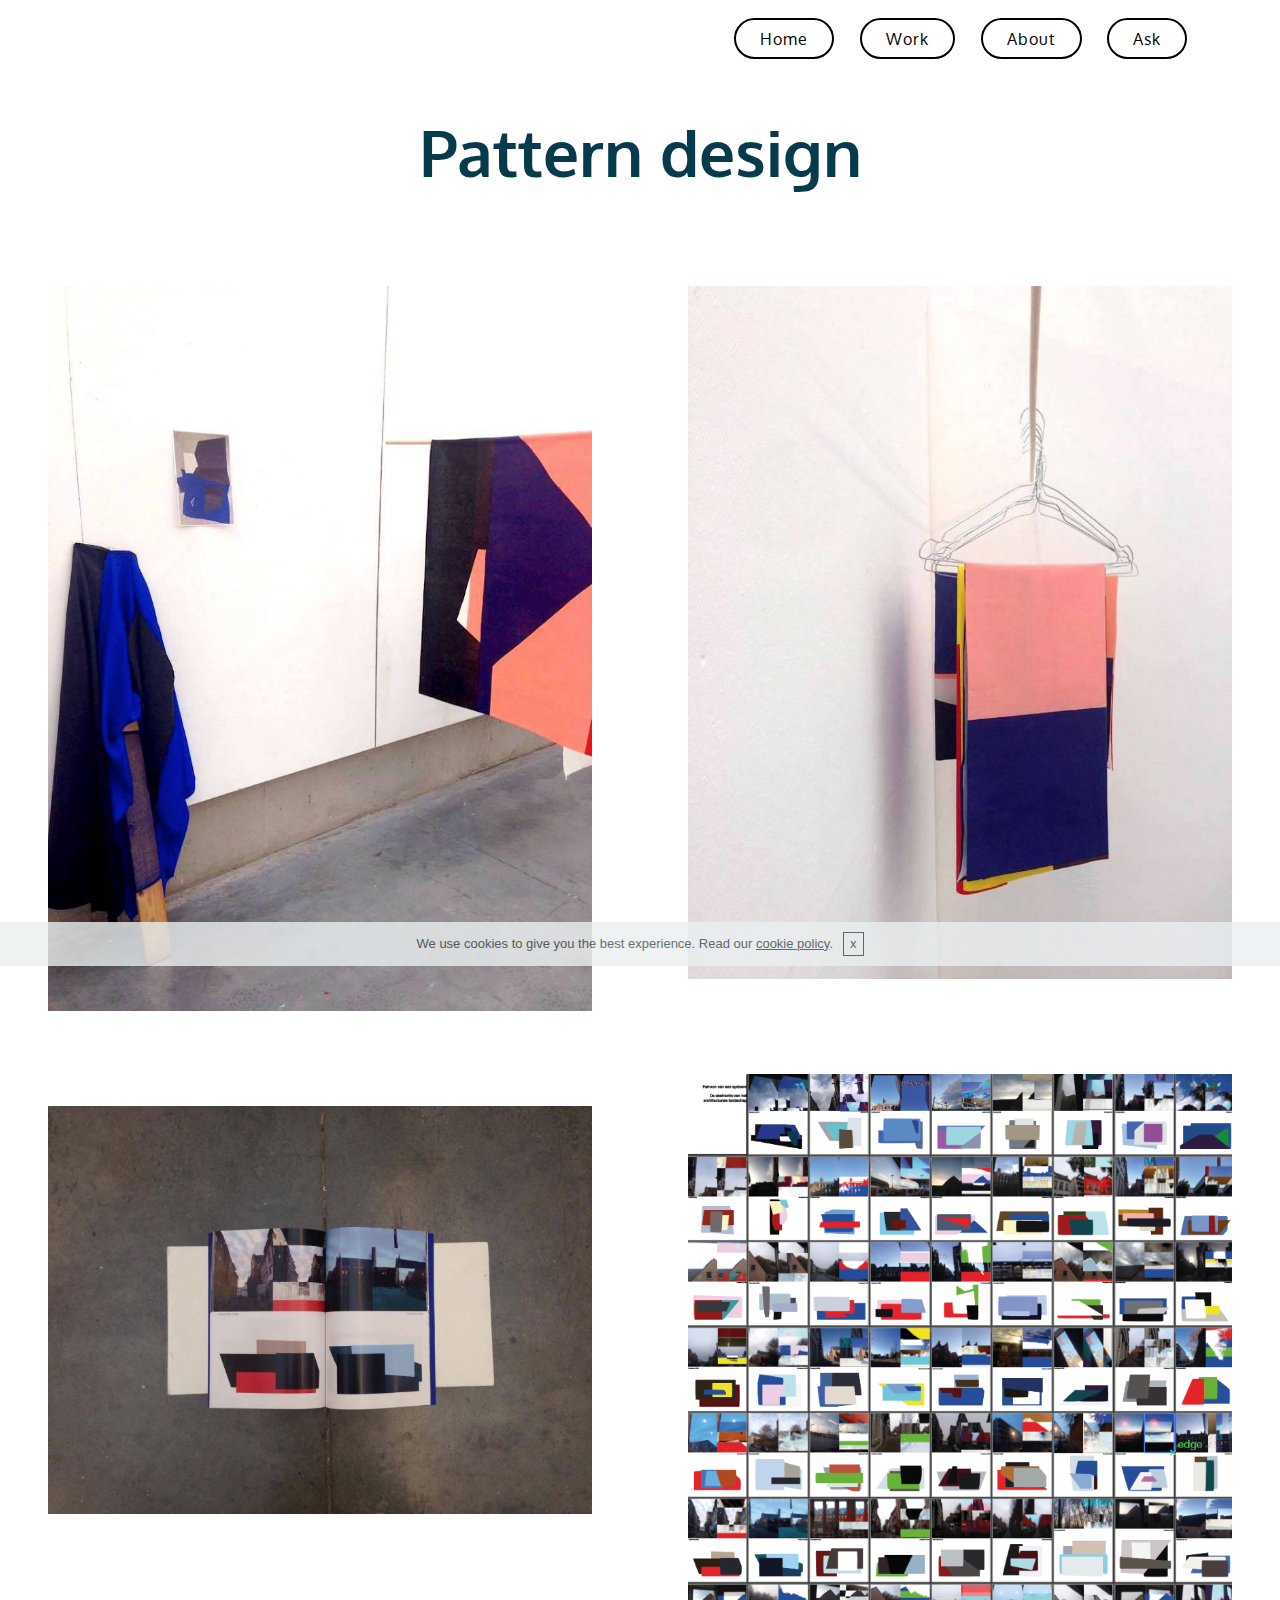
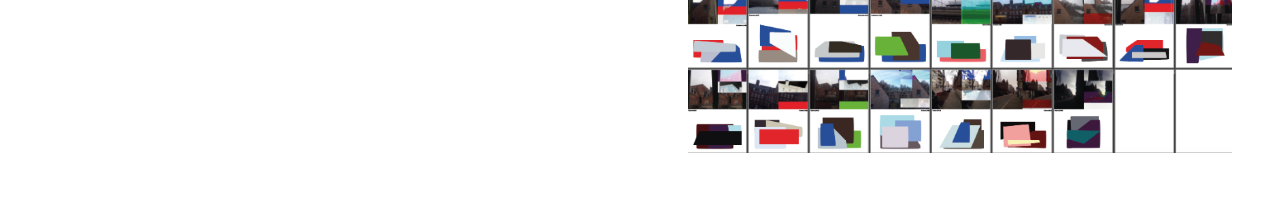
<file: patterndesign.html>
<!DOCTYPE html>
<html>
<head>
  <!-- Site made with Mobirise Website Builder v4.3.2, https://mobirise.com -->
  <meta charset="UTF-8">
  <meta http-equiv="X-UA-Compatible" content="IE=edge">
  <meta name="generator" content="Mobirise v4.3.2, mobirise.com">
  <meta name="viewport" content="width=device-width, initial-scale=1">
  <link rel="shortcut icon" href="assets/images/logo2.png" type="image/x-icon">
  <meta name="description" content="Work, pattern design, textile design">
  <title>pattern design</title>
  <link rel="stylesheet" href="assets/web/assets/mobirise-icons/mobirise-icons.css">
  <link rel="stylesheet" href="assets/tether/tether.min.css">
  <link rel="stylesheet" href="assets/bootstrap/css/bootstrap.min.css">
  <link rel="stylesheet" href="assets/bootstrap/css/bootstrap-grid.min.css">
  <link rel="stylesheet" href="assets/bootstrap/css/bootstrap-reboot.min.css">
  <link rel="stylesheet" href="assets/dropdown/css/style.css">
  <link rel="stylesheet" href="assets/theme/css/style.css">
  <link rel="stylesheet" href="assets/mobirise-gallery/style.css">
  <link rel="stylesheet" href="assets/mobirise/css/mbr-additional.css" type="text/css">
  
  
  
</head>
<body>
<section class="menu cid-qxKGPpiDKd" once="menu" id="menu2-b" data-rv-view="393">

    

    <nav class="navbar navbar-expand beta-menu navbar-dropdown align-items-center navbar-toggleable-sm bg-color transparent">
        <button class="navbar-toggler navbar-toggler-right" type="button" data-toggle="collapse" data-target="#navbarSupportedContent" aria-controls="navbarSupportedContent" aria-expanded="false" aria-label="Toggle navigation">
            <div class="hamburger">
                <span></span>
                <span></span>
                <span></span>
                <span></span>
            </div>
        </button>
        <div class="menu-logo">
            <div class="navbar-brand">
                
                
            </div>
        </div>
        <div class="collapse navbar-collapse" id="navbarSupportedContent">
            
            <div class="navbar-buttons mbr-section-btn"><a class="btn btn-sm btn-danger-outline display-7" href="index.html">Home
                    </a> <a class="btn btn-sm btn-danger-outline display-7" href="page1.html">Work</a> <a class="btn btn-sm btn-danger-outline display-7" href="index.html#features11-4">About</a> <a class="btn btn-sm btn-danger-outline display-7" href="page2.html">
                    
                    Ask</a></div>
        </div>
    </nav>
</section>

<section class="engine"><a href="https://mobirise.co/i">how to build your own website for free</a></section><section class="mbr-section content5 cid-qyjtcKMRDw" id="content5-f" data-rv-view="395">

    

    

    <div class="container">
        <div class="media-container-row">
            <div class="title col-12 col-md-8">
                <h2 class="align-center mbr-bold mbr-white pb-3 mbr-fonts-style display-1">
                    Pattern design</h2>
                
                
                
            </div>
        </div>
    </div>
</section>

<section class="mbr-gallery mbr-slider-carousel cid-qyjsquJyMg" id="gallery3-e" data-rv-view="398">

    

    <div>
        <div><!-- Filter --><!-- Gallery --><div class="mbr-gallery-row"><div class="mbr-gallery-layout-default"><div><div><div class="mbr-gallery-item mbr-gallery-item--p6" data-video-url="false" data-tags="Awesome"><div href="#lb-gallery3-e" data-slide-to="0" data-toggle="modal"><img src="assets/images/16466667-1241324519254492-1899728489-o-1-852x1136-800x1066.jpg" alt=""><span class="icon-focus"></span></div></div><div class="mbr-gallery-item mbr-gallery-item--p6" data-video-url="false" data-tags="Responsive"><div href="#lb-gallery3-e" data-slide-to="1" data-toggle="modal"><img src="assets/images/16523234-1241324515921159-727499570-o-1-850x1083-800x1019.jpg" alt=""><span class="icon-focus"></span></div></div><div class="mbr-gallery-item mbr-gallery-item--p6" data-video-url="false" data-tags="Creative"><div href="#lb-gallery3-e" data-slide-to="2" data-toggle="modal"><img src="assets/images/screen-shot-2017-01-19-at-13.35.07-914x1141-800x998.png" alt=""><span class="icon-focus"></span></div></div><div class="mbr-gallery-item mbr-gallery-item--p6" data-video-url="false" data-tags="Animated"><div href="#lb-gallery3-e" data-slide-to="3" data-toggle="modal"><img src="assets/images/16492206-1241324562587821-2010889187-o-1136x852-800x600.jpg" alt=""><span class="icon-focus"></span></div></div></div></div><div class="clearfix"></div></div></div><!-- Lightbox --><div data-app-prevent-settings="" class="mbr-slider modal fade carousel slide" tabindex="-1" data-keyboard="true" data-interval="false" id="lb-gallery3-e"><div class="modal-dialog"><div class="modal-content"><div class="modal-body"><div class="carousel-inner"><div class="carousel-item"><img src="assets/images/16466667-1241324519254492-1899728489-o-1-852x1136.jpg" alt=""></div><div class="carousel-item"><img src="assets/images/16523234-1241324515921159-727499570-o-1-850x1083.jpg" alt=""></div><div class="carousel-item"><img src="assets/images/screen-shot-2017-01-19-at-13.35.07-914x1141.png" alt=""></div><div class="carousel-item active"><img src="assets/images/16492206-1241324562587821-2010889187-o-1136x852.jpg" alt=""></div></div><a class="carousel-control carousel-control-prev" role="button" data-slide="prev" href="#lb-gallery3-e"><span class="mbri-left mbr-iconfont" aria-hidden="true"></span><span class="sr-only">Previous</span></a><a class="carousel-control carousel-control-next" role="button" data-slide="next" href="#lb-gallery3-e"><span class="mbri-right mbr-iconfont" aria-hidden="true"></span><span class="sr-only">Next</span></a><a class="close" href="#" role="button" data-dismiss="modal"><span class="sr-only">Close</span></a></div></div></div></div></div>
    </div>

</section>


  <script src="assets/web/assets/jquery/jquery.min.js"></script>
  <script src="assets/popper/popper.min.js"></script>
  <script src="assets/tether/tether.min.js"></script>
  <script src="assets/bootstrap/js/bootstrap.min.js"></script>
  <script src="assets/smooth-scroll/smooth-scroll.js"></script>
  <script src="assets/cookies-alert-plugin/cookies-alert-core.js"></script>
  <script src="assets/cookies-alert-plugin/cookies-alert-script.js"></script>
  <script src="assets/dropdown/js/script.min.js"></script>
  <script src="assets/jquery-mb-vimeo_player/jquery.mb.vimeo_player.js"></script>
  <script src="assets/masonry/masonry.pkgd.min.js"></script>
  <script src="assets/imagesloaded/imagesloaded.pkgd.min.js"></script>
  <script src="assets/bootstrap-carousel-swipe/bootstrap-carousel-swipe.js"></script>
  <script src="assets/touch-swipe/jquery.touch-swipe.min.js"></script>
  <script src="assets/theme/js/script.js"></script>
  <script src="assets/mobirise-gallery/player.min.js"></script>
  <script src="assets/mobirise-gallery/script.js"></script>
  <script src="assets/mobirise-slider-video/script.js"></script>
  
  
<input name="cookieData" type="hidden" data-cookie-text="We use cookies to give you the best experience. Read our <a href='privacy.html'>cookie policy</a>.">
  </body>
</html>
</file>
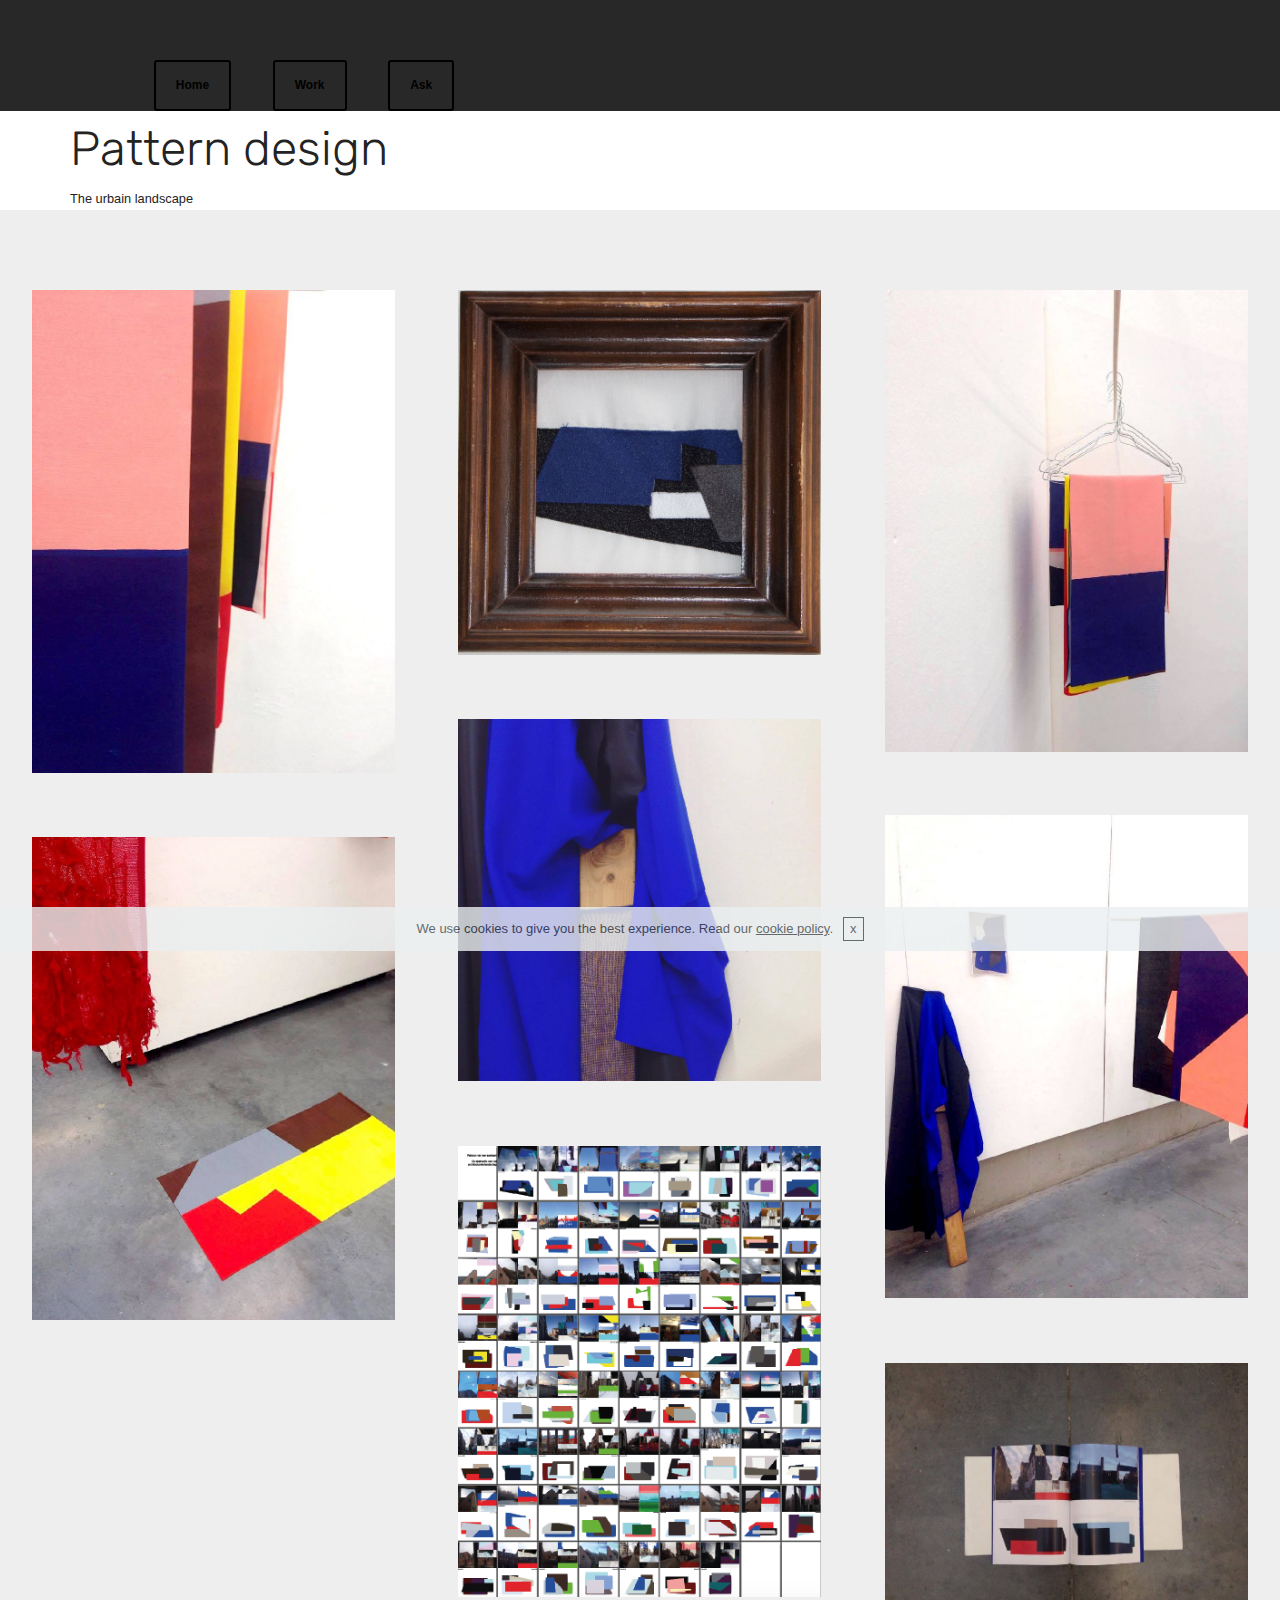
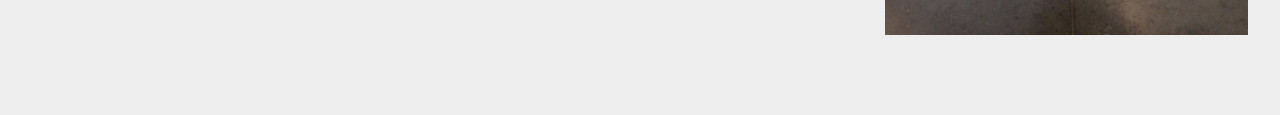
<file: patterns.html>
<!DOCTYPE html>
<html>
<head>
  <!-- Site made with Mobirise Website Builder v4.3.2, https://mobirise.com -->
  <meta charset="UTF-8">
  <meta http-equiv="X-UA-Compatible" content="IE=edge">
  <meta name="generator" content="Mobirise v4.3.2, mobirise.com">
  <meta name="viewport" content="width=device-width, initial-scale=1">
  <link rel="shortcut icon" href="assets/images/logo.png" type="image/x-icon">
  <meta name="description" content="Janne Landuyt, Textile design ">
  <title>patterns</title>
  <link rel="stylesheet" href="assets/bootstrap-material-design-font/css/material.css">
  <link rel="stylesheet" href="assets/et-line-font-plugin/style.css">
  <link rel="stylesheet" href="https://fonts.googleapis.com/css?family=Montserrat:400,700">
  <link rel="stylesheet" href="https://fonts.googleapis.com/css?family=Raleway:100,100i,200,200i,300,300i,400,400i,500,500i,600,600i,700,700i,800,800i,900,900i">
  <link rel="stylesheet" href="https://fonts.googleapis.com/css?family=Lora:400,700,400italic,700italic&subset=latin">
  <link rel="stylesheet" href="assets/tether/tether.min.css">
  <link rel="stylesheet" href="assets/bootstrap/css/bootstrap.min.css">
  <link rel="stylesheet" href="assets/dropdown/css/style.css">
  <link rel="stylesheet" href="assets/theme/css/style.css">
  <link rel="stylesheet" href="assets/mobirise-gallery/style.css">
  <link rel="stylesheet" href="assets/mobirise/css/mbr-additional.css" type="text/css">
  
  
  
</head>
<body>

<!-- Google Analytics -->
<script>
  (function(i,s,o,g,r,a,m){i['GoogleAnalyticsObject']=r;i[r]=i[r]||function(){
  (i[r].q=i[r].q||[]).push(arguments)},i[r].l=1*new Date();a=s.createElement(o),
  m=s.getElementsByTagName(o)[0];a.async=1;a.src=g;m.parentNode.insertBefore(a,m)
  })(window,document,'script','https://www.google-analytics.com/analytics.js','ga');

  ga('create', 'UA-88028906-1', 'auto');
  ga('send', 'pageview');

</script>
<!-- /Google Analytics -->


<section id="menu-s" data-rv-view="172">

    <nav class="navbar navbar-dropdown">
        <div class="container">

            <div class="mbr-table">
                <div class="mbr-table-cell">

                    <div class="navbar-brand">
                        
                        <a class="navbar-caption text-info" href="https://mobirise.com"></a>
                    </div>

                </div>
                <div class="mbr-table-cell">

                    <button class="navbar-toggler pull-xs-right hidden-md-up" type="button" data-toggle="collapse" data-target="#exCollapsingNavbar">
                        <div class="hamburger-icon"></div>
                    </button>

                    <ul class="nav-dropdown collapse pull-xs-right nav navbar-nav navbar-toggleable-sm" id="exCollapsingNavbar"><li class="nav-item"><a class="nav-link link" href="https://mobirise.com/" aria-expanded="false"></a></li><li class="nav-item nav-btn"><a class="nav-link btn btn-black-outline btn-black" href="index.html">Home</a></li><li class="nav-item nav-btn"><a class="nav-link btn btn-black-outline btn-black" href="work.html">Work</a></li><li class="nav-item nav-btn"><a class="nav-link btn btn-black-outline btn-black" href="ask.html">Ask</a></li></ul>
                    <button hidden="" class="navbar-toggler navbar-close" type="button" data-toggle="collapse" data-target="#exCollapsingNavbar">
                        <div class="close-icon"></div>
                    </button>

                </div>
            </div>

        </div>
    </nav>

</section>

<section class="engine"><a href="https://mobirise.co/n">bootstrap modal popup</a></section><section class="mbr-section mbr-section__container article mbr-after-navbar" id="header3-1i" data-rv-view="174" style="background-color: rgb(255, 255, 255); padding-top: 120px; padding-bottom: 0px;">
    <div class="container">
        <div class="row">
            <div class="col-xs-12">
                <h3 class="mbr-section-title display-2">Pattern design</h3>
                <small class="mbr-section-subtitle">The urbain landscape</small>
            </div>
        </div>
    </div>
</section>

<section class="mbr-gallery mbr-section mbr-section-nopadding mbr-slider-carousel" data-filter="false" id="gallery2-t" data-rv-view="176" style="padding-top: 3rem; padding-bottom: 3rem;">
    <!-- Filter -->
    

    <!-- Gallery -->
    <div class="mbr-gallery-row">
        <div class=" mbr-gallery-layout-default">
            <div>
                <div>
                    <div class="mbr-gallery-item mbr-gallery-item__mobirise3 mbr-gallery-item--p4" data-video-url="false" data-tags="Awesome">
                        <div href="#lb-gallery2-t" data-slide-to="0" data-toggle="modal">
                            
                            

                            <img src="assets/images/16466011-1241324442587833-1355253542-o-copy-800x1066.jpg">
                            
                            <span class="icon-focus"></span>
                            
                        </div>
                    </div><div class="mbr-gallery-item mbr-gallery-item__mobirise3 mbr-gallery-item--p4" data-video-url="false" data-tags="Awesome">
                        <div href="#lb-gallery2-t" data-slide-to="1" data-toggle="modal">
                            
                            

                            <img src="assets/images/img-8320-800x806.jpg" alt="">
                            
                            <span class="icon-focus"></span>
                            
                        </div>
                    </div><div class="mbr-gallery-item mbr-gallery-item__mobirise3 mbr-gallery-item--p4" data-video-url="false" data-tags="Awesome">
                        <div href="#lb-gallery2-t" data-slide-to="2" data-toggle="modal">
                            
                            

                            <img src="assets/images/16523234-1241324515921159-727499570-o-copy-800x1019.jpg">
                            
                            <span class="icon-focus"></span>
                            
                        </div>
                    </div><div class="mbr-gallery-item mbr-gallery-item__mobirise3 mbr-gallery-item--p4" data-video-url="false" data-tags="Awesome">
                        <div href="#lb-gallery2-t" data-slide-to="3" data-toggle="modal">
                            
                            

                            <img src="assets/images/15215727-1169988633054748-428615903-o-800x800.jpg">
                            
                            <span class="icon-focus"></span>
                            
                        </div>
                    </div><div class="mbr-gallery-item mbr-gallery-item__mobirise3 mbr-gallery-item--p4" data-video-url="false" data-tags="Awesome">
                        <div href="#lb-gallery2-t" data-slide-to="4" data-toggle="modal">
                            
                            

                            <img src="assets/images/16466667-1241324519254492-1899728489-o-copy-800x1066.jpg">
                            
                            <span class="icon-focus"></span>
                            
                        </div>
                    </div><div class="mbr-gallery-item mbr-gallery-item__mobirise3 mbr-gallery-item--p4" data-video-url="false" data-tags="Awesome">
                        <div href="#lb-gallery2-t" data-slide-to="5" data-toggle="modal">
                            
                            

                            <img src="assets/images/16523197-1241324525921158-780828819-o-copy-800x1066.jpg">
                            
                            <span class="icon-focus"></span>
                            
                        </div>
                    </div><div class="mbr-gallery-item mbr-gallery-item__mobirise3 mbr-gallery-item--p4" data-video-url="false" data-tags="Awesome">
                        <div href="#lb-gallery2-t" data-slide-to="6" data-toggle="modal">
                            
                            

                            <img src="assets/images/screen-shot-2017-01-27-at-13-800x995.png">
                            
                            <span class="icon-focus"></span>
                            
                        </div>
                    </div><div class="mbr-gallery-item mbr-gallery-item__mobirise3 mbr-gallery-item--p4" data-video-url="false" data-tags="Awesome">
                        <div href="#lb-gallery2-t" data-slide-to="7" data-toggle="modal">
                            
                            

                            <img src="assets/images/16492206-1241324562587821-2010889187-o-copy-800x600.jpg">
                            
                            <span class="icon-focus"></span>
                            
                        </div>
                    </div>
                </div>
            </div>
            <div class="clearfix"></div>
        </div>
    </div>

    <!-- Lightbox -->
    <div data-app-prevent-settings="" class="mbr-slider modal fade carousel slide" tabindex="-1" data-keyboard="true" data-interval="false" id="lb-gallery2-t">
        <div class="modal-dialog">
            <div class="modal-content">
                <div class="modal-body">
                    
                    <div class="carousel-inner">
                        <div class="carousel-item">
                            <img src="assets/images/16466011-1241324442587833-1355253542-o-copy.jpg">
                        </div><div class="carousel-item">
                            <img src="assets/images/img-8320.jpg" alt="">
                        </div><div class="carousel-item">
                            <img src="assets/images/16523234-1241324515921159-727499570-o-copy.jpg">
                        </div><div class="carousel-item active">
                            <img src="assets/images/15215727-1169988633054748-428615903-o.jpg">
                        </div><div class="carousel-item">
                            <img src="assets/images/16466667-1241324519254492-1899728489-o-copy.jpg">
                        </div><div class="carousel-item">
                            <img src="assets/images/16523197-1241324525921158-780828819-o-copy.jpg">
                        </div><div class="carousel-item">
                            <img src="assets/images/screen-shot-2017-01-27-at-13.51.35-copy.png">
                        </div><div class="carousel-item">
                            <img src="assets/images/16492206-1241324562587821-2010889187-o-copy.jpg">
                        </div>
                    </div>
                    <a class="left carousel-control" role="button" data-slide="prev" href="#lb-gallery2-t">
                        <span class="icon-prev" aria-hidden="true"></span>
                        <span class="sr-only">Previous</span>
                    </a>
                    <a class="right carousel-control" role="button" data-slide="next" href="#lb-gallery2-t">
                        <span class="icon-next" aria-hidden="true"></span>
                        <span class="sr-only">Next</span>
                    </a>

                    <a class="close" href="#" role="button" data-dismiss="modal">
                        <span aria-hidden="true">×</span>
                        <span class="sr-only">Close</span>
                    </a>
                </div>
            </div>
        </div>
    </div>
</section>


  <script src="assets/web/assets/jquery/jquery.min.js"></script>
  <script src="assets/tether/tether.min.js"></script>
  <script src="assets/bootstrap/js/bootstrap.min.js"></script>
  <script src="assets/smooth-scroll/smooth-scroll.js"></script>
  <script src="assets/cookies-alert-plugin/cookies-alert-core.js"></script>
  <script src="assets/cookies-alert-plugin/cookies-alert-script.js"></script>
  <script src="assets/touch-swipe/jquery.touch-swipe.min.js"></script>
  <script src="assets/masonry/masonry.pkgd.min.js"></script>
  <script src="assets/imagesloaded/imagesloaded.pkgd.min.js"></script>
  <script src="assets/bootstrap-carousel-swipe/bootstrap-carousel-swipe.js"></script>
  <script src="assets/dropdown/js/script.min.js"></script>
  <script src="assets/theme/js/script.js"></script>
  <script src="assets/mobirise-gallery/player.min.js"></script>
  <script src="assets/mobirise-gallery/script.js"></script>
  
  
<input name="cookieData" type="hidden" data-cookie-text="We use cookies to give you the best experience. Read our <a href='privacy.html'>cookie policy</a>.">
  </body>
</html>
</file>
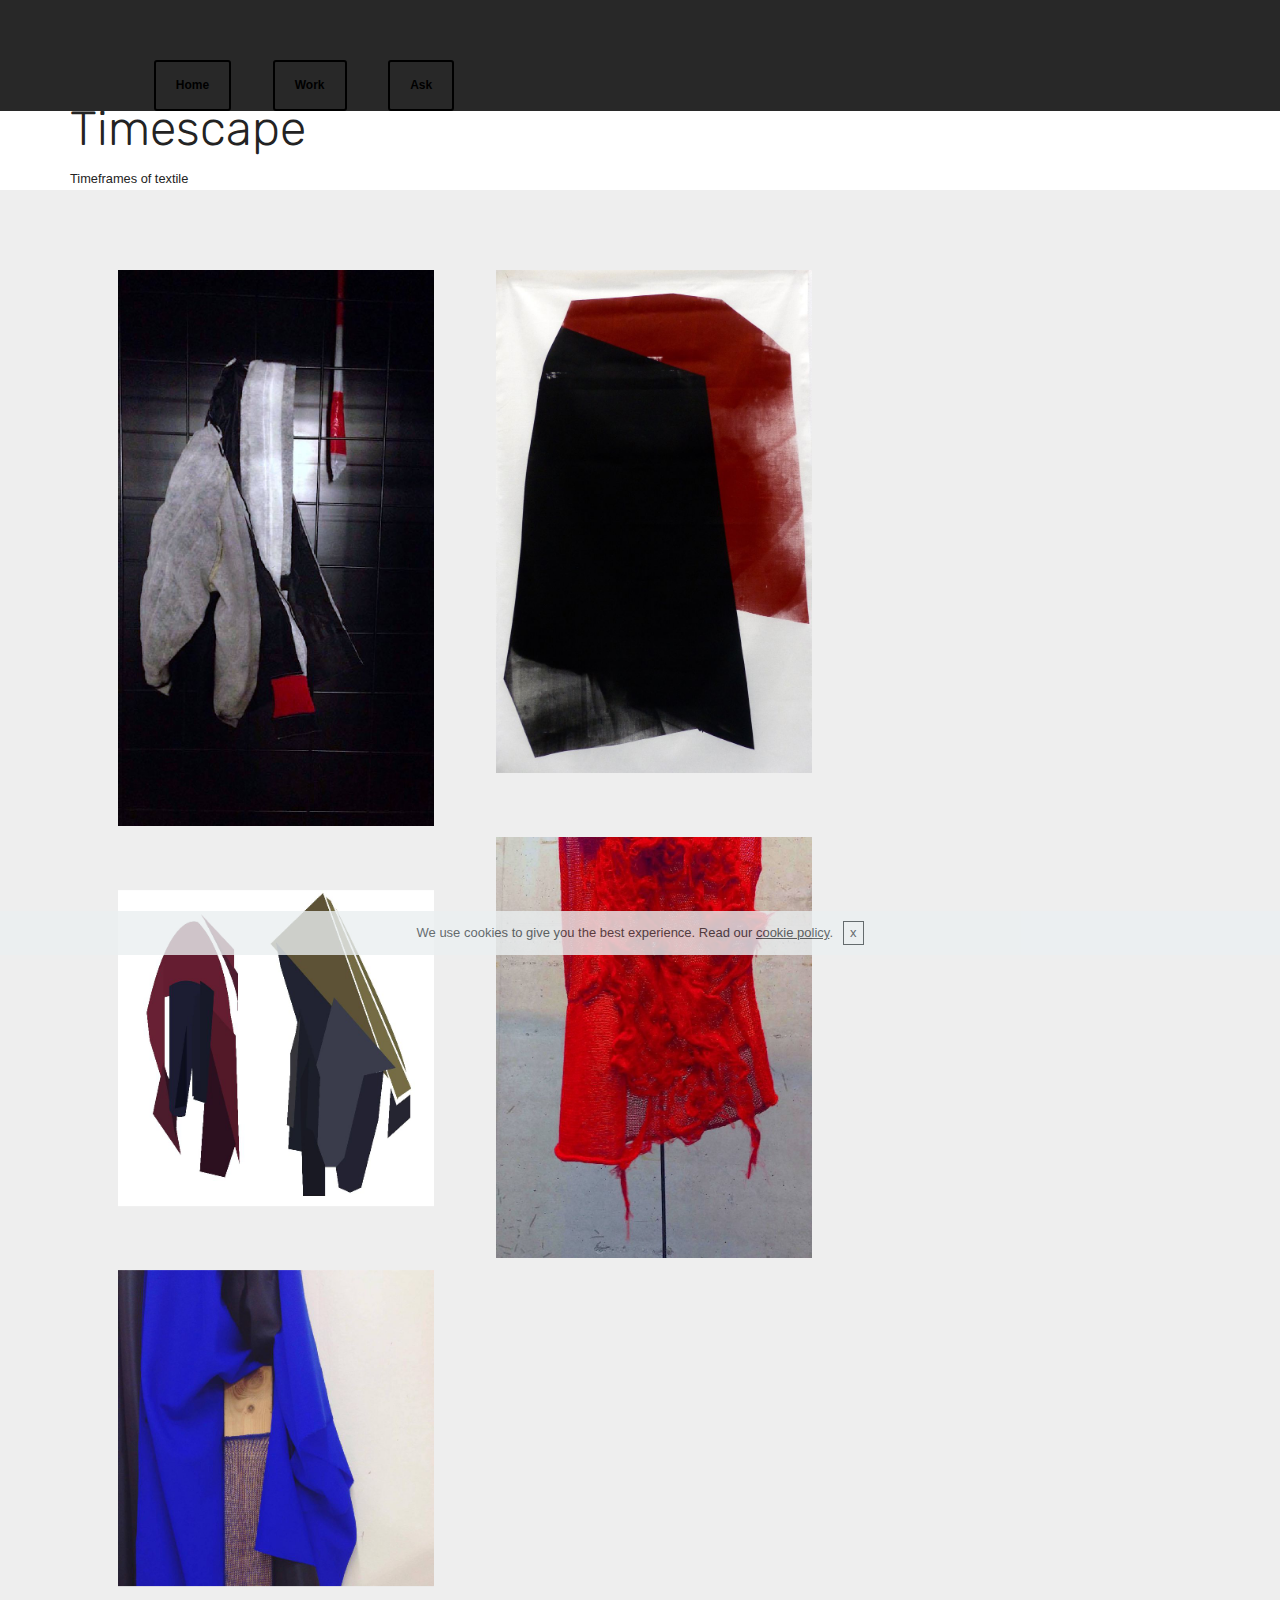
<file: timescape.html>
<!DOCTYPE html>
<html>
<head>
  <!-- Site made with Mobirise Website Builder v4.3.2, https://mobirise.com -->
  <meta charset="UTF-8">
  <meta http-equiv="X-UA-Compatible" content="IE=edge">
  <meta name="generator" content="Mobirise v4.3.2, mobirise.com">
  <meta name="viewport" content="width=device-width, initial-scale=1">
  <link rel="shortcut icon" href="assets/images/logo.png" type="image/x-icon">
  <meta name="description" content="Janne Landuyt, Textile design">
  <title>timescape</title>
  <link rel="stylesheet" href="assets/bootstrap-material-design-font/css/material.css">
  <link rel="stylesheet" href="assets/et-line-font-plugin/style.css">
  <link rel="stylesheet" href="https://fonts.googleapis.com/css?family=Montserrat:400,700">
  <link rel="stylesheet" href="https://fonts.googleapis.com/css?family=Raleway:100,100i,200,200i,300,300i,400,400i,500,500i,600,600i,700,700i,800,800i,900,900i">
  <link rel="stylesheet" href="https://fonts.googleapis.com/css?family=Lora:400,700,400italic,700italic&subset=latin">
  <link rel="stylesheet" href="assets/tether/tether.min.css">
  <link rel="stylesheet" href="assets/bootstrap/css/bootstrap.min.css">
  <link rel="stylesheet" href="assets/dropdown/css/style.css">
  <link rel="stylesheet" href="assets/theme/css/style.css">
  <link rel="stylesheet" href="assets/mobirise-gallery/style.css">
  <link rel="stylesheet" href="assets/mobirise/css/mbr-additional.css" type="text/css">
  
  
  
</head>
<body>

<!-- Google Analytics -->
<script>
  (function(i,s,o,g,r,a,m){i['GoogleAnalyticsObject']=r;i[r]=i[r]||function(){
  (i[r].q=i[r].q||[]).push(arguments)},i[r].l=1*new Date();a=s.createElement(o),
  m=s.getElementsByTagName(o)[0];a.async=1;a.src=g;m.parentNode.insertBefore(a,m)
  })(window,document,'script','https://www.google-analytics.com/analytics.js','ga');

  ga('create', 'UA-88028906-1', 'auto');
  ga('send', 'pageview');

</script>
<!-- /Google Analytics -->


<section id="menu-15" data-rv-view="117">

    <nav class="navbar navbar-dropdown">
        <div class="container">

            <div class="mbr-table">
                <div class="mbr-table-cell">

                    <div class="navbar-brand">
                        
                        <a class="navbar-caption text-info" href="https://mobirise.com"></a>
                    </div>

                </div>
                <div class="mbr-table-cell">

                    <button class="navbar-toggler pull-xs-right hidden-md-up" type="button" data-toggle="collapse" data-target="#exCollapsingNavbar">
                        <div class="hamburger-icon"></div>
                    </button>

                    <ul class="nav-dropdown collapse pull-xs-right nav navbar-nav navbar-toggleable-sm" id="exCollapsingNavbar"><li class="nav-item"><a class="nav-link link" href="https://mobirise.com/" aria-expanded="false"></a></li><li class="nav-item nav-btn"><a class="nav-link btn btn-black-outline btn-black" href="index.html">Home</a></li><li class="nav-item nav-btn"><a class="nav-link btn btn-black-outline btn-black" href="work.html">Work</a></li><li class="nav-item nav-btn"><a class="nav-link btn btn-black-outline btn-black" href="ask.html">Ask</a></li></ul>
                    <button hidden="" class="navbar-toggler navbar-close" type="button" data-toggle="collapse" data-target="#exCollapsingNavbar">
                        <div class="close-icon"></div>
                    </button>

                </div>
            </div>

        </div>
    </nav>

</section>

<section class="engine"><a href="https://mobirise.co/h">make your own website</a></section><section class="mbr-section mbr-section__container article mbr-after-navbar" id="header3-1g" data-rv-view="119" style="background-color: rgb(255, 255, 255); padding-top: 100px; padding-bottom: 0px;">
    <div class="container">
        <div class="row">
            <div class="col-xs-12">
                <h3 class="mbr-section-title display-2">Timescape</h3>
                <small class="mbr-section-subtitle">Timeframes of textile</small>
            </div>
        </div>
    </div>
</section>

<section class="mbr-gallery mbr-section mbr-section-nopadding mbr-slider-carousel" data-filter="false" id="gallery2-16" data-rv-view="121" style="padding-top: 3rem; padding-bottom: 4.5rem;">
    <!-- Filter -->
    

    <!-- Gallery -->
    <div class="mbr-gallery-row container">
        <div class=" mbr-gallery-layout-default">
            <div>
                <div>
                    <div class="mbr-gallery-item mbr-gallery-item__mobirise3 mbr-gallery-item--p4" data-video-url="false" data-tags="Awesome">
                        <div href="#lb-gallery2-16" data-slide-to="0" data-toggle="modal">
                            
                            

                            <img src="assets/images/15292797-1178987008821577-1940009258-o-800x1408.jpg">
                            
                            <span class="icon-focus"></span>
                            
                        </div>
                    </div><div class="mbr-gallery-item mbr-gallery-item__mobirise3 mbr-gallery-item--p4" data-video-url="false" data-tags="Responsive">
                        <div href="#lb-gallery2-16" data-slide-to="1" data-toggle="modal">
                            
                            

                            <img src="assets/images/p1060049-800x1275.jpg">
                            
                            <span class="icon-focus"></span>
                            
                        </div>
                    </div><div class="mbr-gallery-item mbr-gallery-item__mobirise3 mbr-gallery-item--p4" data-video-url="false" data-tags="Creative">
                        <div href="#lb-gallery2-16" data-slide-to="2" data-toggle="modal">
                            
                            

                            <img src="assets/images/15293412-1178966728823605-971621736-o-2000x2666-800x1066.jpg">
                            
                            <span class="icon-focus"></span>
                            
                        </div>
                    </div><div class="mbr-gallery-item mbr-gallery-item__mobirise3 mbr-gallery-item--p4" data-video-url="false" data-tags="Animated">
                        <div href="#lb-gallery2-16" data-slide-to="3" data-toggle="modal">
                            
                            

                            <img src="assets/images/grafischejassen-copy-2000x2000-800x800.jpg">
                            
                            <span class="icon-focus"></span>
                            
                        </div>
                    </div><div class="mbr-gallery-item mbr-gallery-item__mobirise3 mbr-gallery-item--p4" data-video-url="false" data-tags="Awesome">
                        <div href="#lb-gallery2-16" data-slide-to="4" data-toggle="modal">
                            
                            

                            <img src="assets/images/15215727-1169988633054748-428615903-o-2000x2000-800x800.jpg">
                            
                            <span class="icon-focus"></span>
                            
                        </div>
                    </div>
                </div>
            </div>
            <div class="clearfix"></div>
        </div>
    </div>

    <!-- Lightbox -->
    <div data-app-prevent-settings="" class="mbr-slider modal fade carousel slide" tabindex="-1" data-keyboard="true" data-interval="false" id="lb-gallery2-16">
        <div class="modal-dialog">
            <div class="modal-content">
                <div class="modal-body">
                    <ol class="carousel-indicators">
                        <li data-app-prevent-settings="" data-target="#lb-gallery2-16" data-slide-to="0"></li><li data-app-prevent-settings="" data-target="#lb-gallery2-16" class=" active" data-slide-to="1"></li><li data-app-prevent-settings="" data-target="#lb-gallery2-16" data-slide-to="2"></li><li data-app-prevent-settings="" data-target="#lb-gallery2-16" data-slide-to="3"></li><li data-app-prevent-settings="" data-target="#lb-gallery2-16" data-slide-to="4"></li>
                    </ol>
                    <div class="carousel-inner">
                        <div class="carousel-item">
                            <img src="assets/images/15292797-1178987008821577-1940009258-o.jpg">
                        </div><div class="carousel-item active">
                            <img src="assets/images/p1060049.jpg">
                        </div><div class="carousel-item">
                            <img src="assets/images/15293412-1178966728823605-971621736-o-2000x2666.jpg">
                        </div><div class="carousel-item">
                            <img src="assets/images/grafischejassen-copy-2000x2000.jpg">
                        </div><div class="carousel-item">
                            <img src="assets/images/15215727-1169988633054748-428615903-o-2000x2000.jpg">
                        </div>
                    </div>
                    <a class="left carousel-control" role="button" data-slide="prev" href="#lb-gallery2-16">
                        <span class="icon-prev" aria-hidden="true"></span>
                        <span class="sr-only">Previous</span>
                    </a>
                    <a class="right carousel-control" role="button" data-slide="next" href="#lb-gallery2-16">
                        <span class="icon-next" aria-hidden="true"></span>
                        <span class="sr-only">Next</span>
                    </a>

                    <a class="close" href="#" role="button" data-dismiss="modal">
                        <span aria-hidden="true">×</span>
                        <span class="sr-only">Close</span>
                    </a>
                </div>
            </div>
        </div>
    </div>
</section>


  <script src="assets/web/assets/jquery/jquery.min.js"></script>
  <script src="assets/tether/tether.min.js"></script>
  <script src="assets/bootstrap/js/bootstrap.min.js"></script>
  <script src="assets/smooth-scroll/smooth-scroll.js"></script>
  <script src="assets/cookies-alert-plugin/cookies-alert-core.js"></script>
  <script src="assets/cookies-alert-plugin/cookies-alert-script.js"></script>
  <script src="assets/touch-swipe/jquery.touch-swipe.min.js"></script>
  <script src="assets/masonry/masonry.pkgd.min.js"></script>
  <script src="assets/imagesloaded/imagesloaded.pkgd.min.js"></script>
  <script src="assets/bootstrap-carousel-swipe/bootstrap-carousel-swipe.js"></script>
  <script src="assets/dropdown/js/script.min.js"></script>
  <script src="assets/theme/js/script.js"></script>
  <script src="assets/mobirise-gallery/player.min.js"></script>
  <script src="assets/mobirise-gallery/script.js"></script>
  
  
<input name="cookieData" type="hidden" data-cookie-text="We use cookies to give you the best experience. Read our <a href='privacy.html'>cookie policy</a>.">
  </body>
</html>
</file>
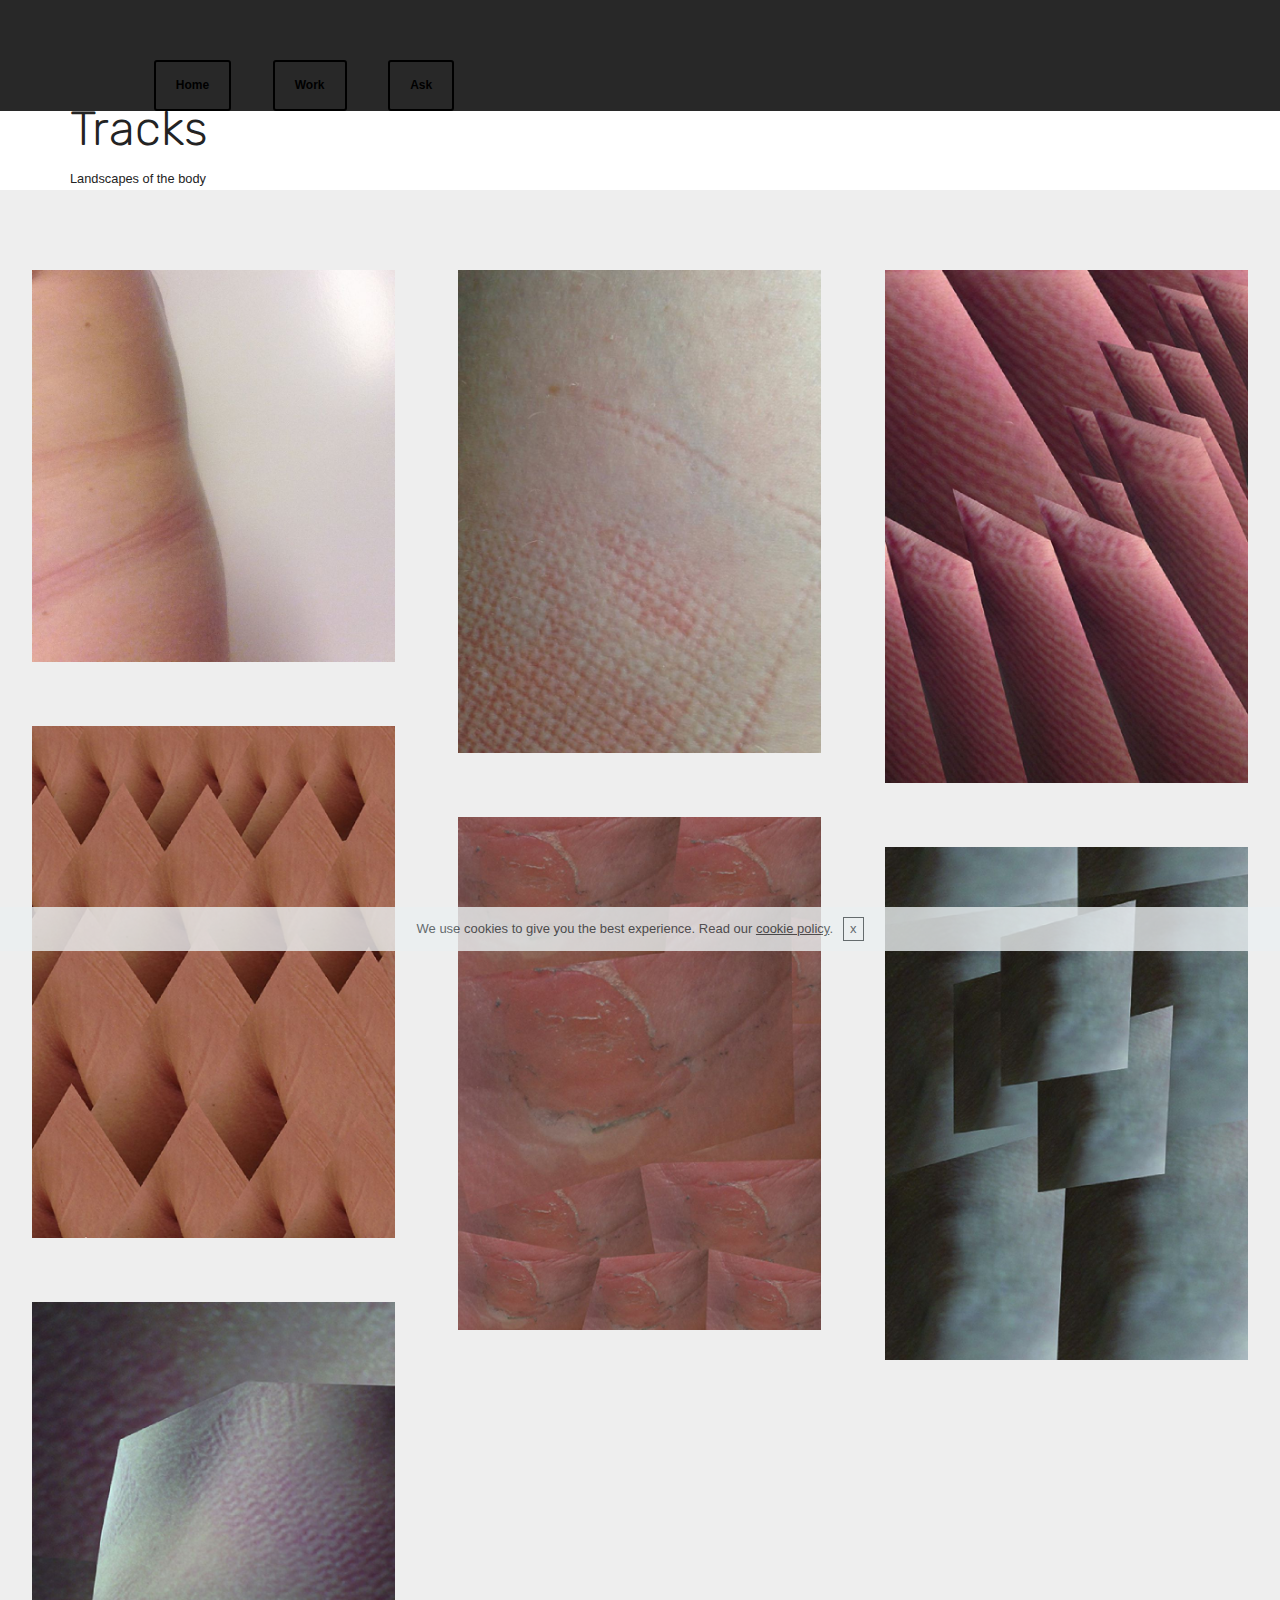
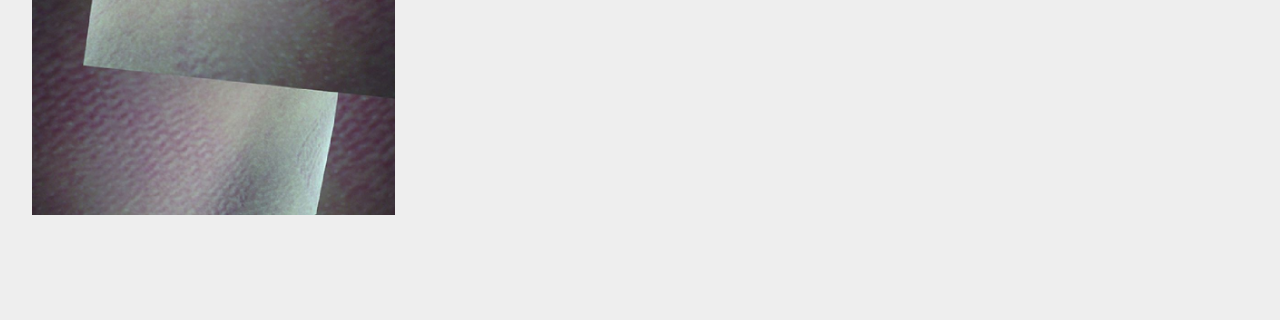
<file: tracks.html>
<!DOCTYPE html>
<html>
<head>
  <!-- Site made with Mobirise Website Builder v4.3.2, https://mobirise.com -->
  <meta charset="UTF-8">
  <meta http-equiv="X-UA-Compatible" content="IE=edge">
  <meta name="generator" content="Mobirise v4.3.2, mobirise.com">
  <meta name="viewport" content="width=device-width, initial-scale=1">
  <link rel="shortcut icon" href="assets/images/logo.png" type="image/x-icon">
  <meta name="description" content="Janne Landuyt, Textile design ">
  <title>tracks</title>
  <link rel="stylesheet" href="assets/bootstrap-material-design-font/css/material.css">
  <link rel="stylesheet" href="assets/et-line-font-plugin/style.css">
  <link rel="stylesheet" href="https://fonts.googleapis.com/css?family=Montserrat:400,700">
  <link rel="stylesheet" href="https://fonts.googleapis.com/css?family=Raleway:100,100i,200,200i,300,300i,400,400i,500,500i,600,600i,700,700i,800,800i,900,900i">
  <link rel="stylesheet" href="https://fonts.googleapis.com/css?family=Lora:400,700,400italic,700italic&subset=latin">
  <link rel="stylesheet" href="assets/tether/tether.min.css">
  <link rel="stylesheet" href="assets/bootstrap/css/bootstrap.min.css">
  <link rel="stylesheet" href="assets/dropdown/css/style.css">
  <link rel="stylesheet" href="assets/theme/css/style.css">
  <link rel="stylesheet" href="assets/mobirise-gallery/style.css">
  <link rel="stylesheet" href="assets/mobirise/css/mbr-additional.css" type="text/css">
  
  
  
</head>
<body>

<!-- Google Analytics -->
<script>
  (function(i,s,o,g,r,a,m){i['GoogleAnalyticsObject']=r;i[r]=i[r]||function(){
  (i[r].q=i[r].q||[]).push(arguments)},i[r].l=1*new Date();a=s.createElement(o),
  m=s.getElementsByTagName(o)[0];a.async=1;a.src=g;m.parentNode.insertBefore(a,m)
  })(window,document,'script','https://www.google-analytics.com/analytics.js','ga');

  ga('create', 'UA-88028906-1', 'auto');
  ga('send', 'pageview');

</script>
<!-- /Google Analytics -->


<section id="menu-k" data-rv-view="37">

    <nav class="navbar navbar-dropdown">
        <div class="container">

            <div class="mbr-table">
                <div class="mbr-table-cell">

                    <div class="navbar-brand">
                        
                        <a class="navbar-caption text-info" href="https://mobirise.com"></a>
                    </div>

                </div>
                <div class="mbr-table-cell">

                    <button class="navbar-toggler pull-xs-right hidden-md-up" type="button" data-toggle="collapse" data-target="#exCollapsingNavbar">
                        <div class="hamburger-icon"></div>
                    </button>

                    <ul class="nav-dropdown collapse pull-xs-right nav navbar-nav navbar-toggleable-sm" id="exCollapsingNavbar"><li class="nav-item"><a class="nav-link link" href="https://mobirise.com/" aria-expanded="false"></a></li><li class="nav-item nav-btn"><a class="nav-link btn btn-black-outline btn-black" href="index.html">Home</a></li><li class="nav-item nav-btn"><a class="nav-link btn btn-black-outline btn-black" href="work.html">Work</a></li><li class="nav-item nav-btn"><a class="nav-link btn btn-black-outline btn-black" href="ask.html">Ask</a></li></ul>
                    <button hidden="" class="navbar-toggler navbar-close" type="button" data-toggle="collapse" data-target="#exCollapsingNavbar">
                        <div class="close-icon"></div>
                    </button>

                </div>
            </div>

        </div>
    </nav>

</section>

<section class="engine"><a href="https://mobirise.co/q">bootstrap carousel</a></section><section class="mbr-section mbr-section__container article mbr-after-navbar" id="header3-1e" data-rv-view="39" style="background-color: rgb(255, 255, 255); padding-top: 100px; padding-bottom: 0px;">
    <div class="container">
        <div class="row">
            <div class="col-xs-12">
                <h3 class="mbr-section-title display-2">Tracks</h3>
                <small class="mbr-section-subtitle">Landscapes of the body</small>
            </div>
        </div>
    </div>
</section>

<section class="mbr-gallery mbr-section mbr-section-nopadding mbr-slider-carousel" data-filter="false" id="gallery2-m" data-rv-view="41" style="padding-top: 3rem; padding-bottom: 4.5rem;">
    <!-- Filter -->
    

    <!-- Gallery -->
    <div class="mbr-gallery-row">
        <div class=" mbr-gallery-layout-default">
            <div>
                <div>
                    <div class="mbr-gallery-item mbr-gallery-item__mobirise3 mbr-gallery-item--p4" data-video-url="false" data-tags="Animated">
                        <div href="#lb-gallery2-m" data-slide-to="0" data-toggle="modal">
                            
                            

                            <img src="assets/images/img-1-800x866.jpg">
                            
                            <span class="icon-focus"></span>
                            
                        </div>
                    </div><div class="mbr-gallery-item mbr-gallery-item__mobirise3 mbr-gallery-item--p4" data-video-url="false" data-tags="Animated">
                        <div href="#lb-gallery2-m" data-slide-to="1" data-toggle="modal">
                            
                            

                            <img src="assets/images/13091715-1290994874261131-281802912-o-2000x2666-82-2000x2666-15.jpg">
                            
                            <span class="icon-focus"></span>
                            
                        </div>
                    </div><div class="mbr-gallery-item mbr-gallery-item__mobirise3 mbr-gallery-item--p4" data-video-url="false" data-tags="Creative">
                        <div href="#lb-gallery2-m" data-slide-to="2" data-toggle="modal">
                            
                            

                            <img src="assets/images/collage3-copy-1-800x1132.jpg">
                            
                            <span class="icon-focus"></span>
                            
                        </div>
                    </div><div class="mbr-gallery-item mbr-gallery-item__mobirise3 mbr-gallery-item--p4" data-video-url="false" data-tags="Responsive">
                        <div href="#lb-gallery2-m" data-slide-to="3" data-toggle="modal">
                            
                            

                            <img src="assets/images/collage24-copy-1-800x1130.jpg">
                            
                            <span class="icon-focus"></span>
                            
                        </div>
                    </div><div class="mbr-gallery-item mbr-gallery-item__mobirise3 mbr-gallery-item--p4" data-video-url="false" data-tags="Animated">
                        <div href="#lb-gallery2-m" data-slide-to="4" data-toggle="modal">
                            
                            

                            <img src="assets/images/collage4-copy-1-800x1132.jpg">
                            
                            <span class="icon-focus"></span>
                            
                        </div>
                    </div><div class="mbr-gallery-item mbr-gallery-item__mobirise3 mbr-gallery-item--p4" data-video-url="false" data-tags="Animated">
                        <div href="#lb-gallery2-m" data-slide-to="5" data-toggle="modal">
                            
                            

                            <img src="assets/images/collage8-800x1132.jpg">
                            
                            <span class="icon-focus"></span>
                            
                        </div>
                    </div><div class="mbr-gallery-item mbr-gallery-item__mobirise3 mbr-gallery-item--p4" data-video-url="false" data-tags="Animated">
                        <div href="#lb-gallery2-m" data-slide-to="6" data-toggle="modal">
                            
                            

                            <img src="assets/images/collage9-copy-1-800x1132.jpg">
                            
                            <span class="icon-focus"></span>
                            
                        </div>
                    </div>
                </div>
            </div>
            <div class="clearfix"></div>
        </div>
    </div>

    <!-- Lightbox -->
    <div data-app-prevent-settings="" class="mbr-slider modal fade carousel slide" tabindex="-1" data-keyboard="true" data-interval="false" id="lb-gallery2-m">
        <div class="modal-dialog">
            <div class="modal-content">
                <div class="modal-body">
                    <ol class="carousel-indicators">
                        <li data-app-prevent-settings="" data-target="#lb-gallery2-m" data-slide-to="0"></li><li data-app-prevent-settings="" data-target="#lb-gallery2-m" data-slide-to="1"></li><li data-app-prevent-settings="" data-target="#lb-gallery2-m" data-slide-to="2"></li><li data-app-prevent-settings="" data-target="#lb-gallery2-m" data-slide-to="3"></li><li data-app-prevent-settings="" data-target="#lb-gallery2-m" data-slide-to="4"></li><li data-app-prevent-settings="" data-target="#lb-gallery2-m" data-slide-to="5"></li><li data-app-prevent-settings="" data-target="#lb-gallery2-m" class=" active" data-slide-to="6"></li>
                    </ol>
                    <div class="carousel-inner">
                        <div class="carousel-item">
                            <img src="assets/images/img-1.jpg">
                        </div><div class="carousel-item">
                            <img src="assets/images/13091715-1290994874261131-281802912-o-2000x2666-82.jpg">
                        </div><div class="carousel-item">
                            <img src="assets/images/collage3-copy-1.jpg">
                        </div><div class="carousel-item">
                            <img src="assets/images/collage24-copy-1.jpg">
                        </div><div class="carousel-item">
                            <img src="assets/images/collage4-copy-1.jpg">
                        </div><div class="carousel-item">
                            <img src="assets/images/collage8.-copy-1.jpg">
                        </div><div class="carousel-item active">
                            <img src="assets/images/collage9-copy-1.jpg">
                        </div>
                    </div>
                    <a class="left carousel-control" role="button" data-slide="prev" href="#lb-gallery2-m">
                        <span class="icon-prev" aria-hidden="true"></span>
                        <span class="sr-only">Previous</span>
                    </a>
                    <a class="right carousel-control" role="button" data-slide="next" href="#lb-gallery2-m">
                        <span class="icon-next" aria-hidden="true"></span>
                        <span class="sr-only">Next</span>
                    </a>

                    <a class="close" href="#" role="button" data-dismiss="modal">
                        <span aria-hidden="true">×</span>
                        <span class="sr-only">Close</span>
                    </a>
                </div>
            </div>
        </div>
    </div>
</section>


  <script src="assets/web/assets/jquery/jquery.min.js"></script>
  <script src="assets/tether/tether.min.js"></script>
  <script src="assets/bootstrap/js/bootstrap.min.js"></script>
  <script src="assets/smooth-scroll/smooth-scroll.js"></script>
  <script src="assets/cookies-alert-plugin/cookies-alert-core.js"></script>
  <script src="assets/cookies-alert-plugin/cookies-alert-script.js"></script>
  <script src="assets/touch-swipe/jquery.touch-swipe.min.js"></script>
  <script src="assets/masonry/masonry.pkgd.min.js"></script>
  <script src="assets/imagesloaded/imagesloaded.pkgd.min.js"></script>
  <script src="assets/bootstrap-carousel-swipe/bootstrap-carousel-swipe.js"></script>
  <script src="assets/dropdown/js/script.min.js"></script>
  <script src="assets/theme/js/script.js"></script>
  <script src="assets/mobirise-gallery/player.min.js"></script>
  <script src="assets/mobirise-gallery/script.js"></script>
  
  
<input name="cookieData" type="hidden" data-cookie-text="We use cookies to give you the best experience. Read our <a href='privacy.html'>cookie policy</a>.">
  </body>
</html>
</file>
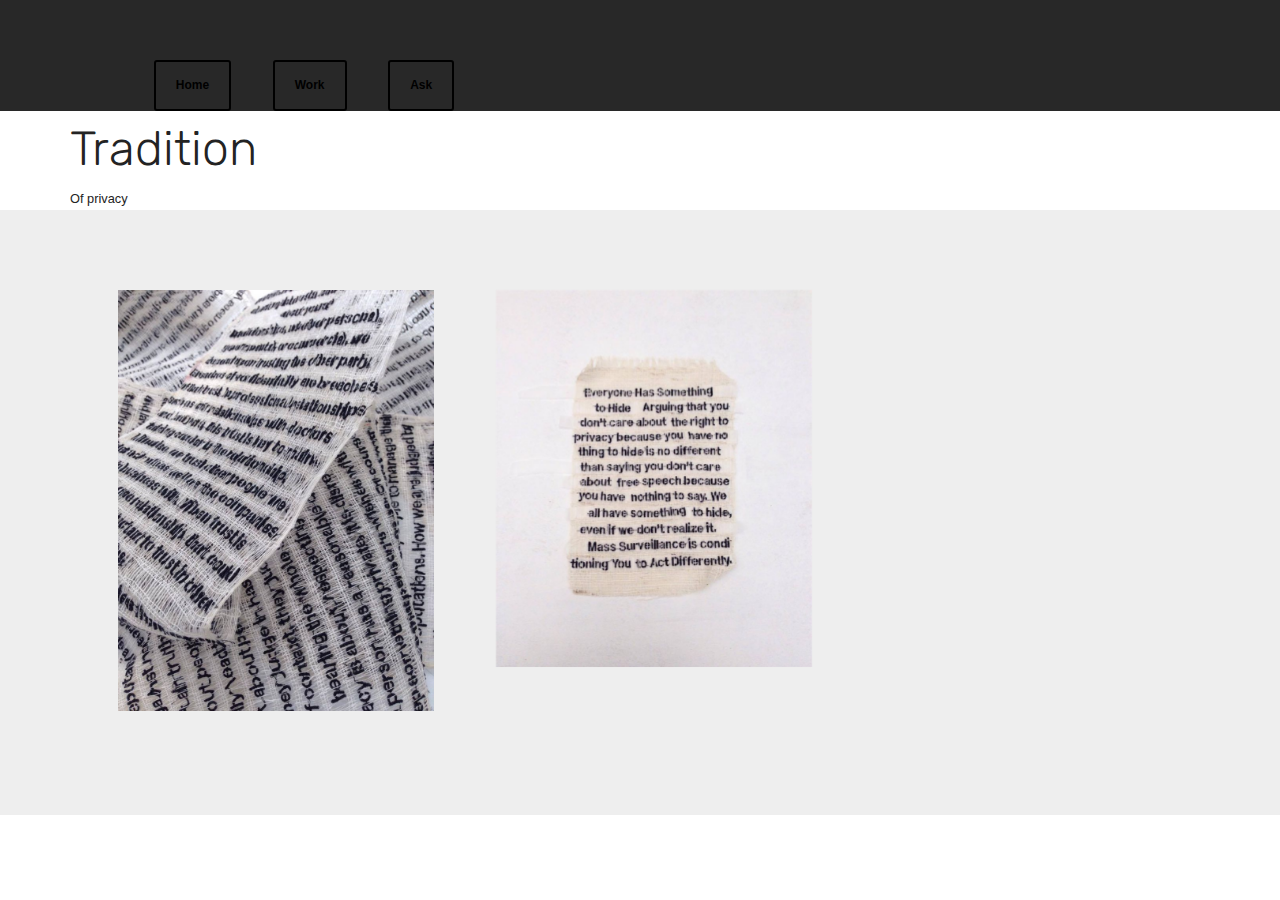
<file: tradition.html>
<!DOCTYPE html>
<html>
<head>
  <!-- Site made with Mobirise Website Builder v4.3.2, https://mobirise.com -->
  <meta charset="UTF-8">
  <meta http-equiv="X-UA-Compatible" content="IE=edge">
  <meta name="generator" content="Mobirise v4.3.2, mobirise.com">
  <meta name="viewport" content="width=device-width, initial-scale=1">
  <link rel="shortcut icon" href="assets/images/logo.png" type="image/x-icon">
  <meta name="description" content="Janne Landuyt, Textile design ">
  <title>tradition</title>
  <link rel="stylesheet" href="assets/bootstrap-material-design-font/css/material.css">
  <link rel="stylesheet" href="assets/et-line-font-plugin/style.css">
  <link rel="stylesheet" href="https://fonts.googleapis.com/css?family=Montserrat:400,700">
  <link rel="stylesheet" href="https://fonts.googleapis.com/css?family=Raleway:100,100i,200,200i,300,300i,400,400i,500,500i,600,600i,700,700i,800,800i,900,900i">
  <link rel="stylesheet" href="https://fonts.googleapis.com/css?family=Lora:400,700,400italic,700italic&subset=latin">
  <link rel="stylesheet" href="assets/tether/tether.min.css">
  <link rel="stylesheet" href="assets/bootstrap/css/bootstrap.min.css">
  <link rel="stylesheet" href="assets/dropdown/css/style.css">
  <link rel="stylesheet" href="assets/theme/css/style.css">
  <link rel="stylesheet" href="assets/mobirise-gallery/style.css">
  <link rel="stylesheet" href="assets/mobirise/css/mbr-additional.css" type="text/css">
  
  
  
</head>
<body>

<!-- Google Analytics -->
<script>
  (function(i,s,o,g,r,a,m){i['GoogleAnalyticsObject']=r;i[r]=i[r]||function(){
  (i[r].q=i[r].q||[]).push(arguments)},i[r].l=1*new Date();a=s.createElement(o),
  m=s.getElementsByTagName(o)[0];a.async=1;a.src=g;m.parentNode.insertBefore(a,m)
  })(window,document,'script','https://www.google-analytics.com/analytics.js','ga');

  ga('create', 'UA-88028906-1', 'auto');
  ga('send', 'pageview');

</script>
<!-- /Google Analytics -->


<section id="menu-17" data-rv-view="144">

    <nav class="navbar navbar-dropdown">
        <div class="container">

            <div class="mbr-table">
                <div class="mbr-table-cell">

                    <div class="navbar-brand">
                        
                        <a class="navbar-caption text-info" href="https://mobirise.com"></a>
                    </div>

                </div>
                <div class="mbr-table-cell">

                    <button class="navbar-toggler pull-xs-right hidden-md-up" type="button" data-toggle="collapse" data-target="#exCollapsingNavbar">
                        <div class="hamburger-icon"></div>
                    </button>

                    <ul class="nav-dropdown collapse pull-xs-right nav navbar-nav navbar-toggleable-sm" id="exCollapsingNavbar"><li class="nav-item"><a class="nav-link link" href="https://mobirise.com/" aria-expanded="false"></a></li><li class="nav-item nav-btn"><a class="nav-link btn btn-black-outline btn-black" href="index.html">Home</a></li><li class="nav-item nav-btn"><a class="nav-link btn btn-black-outline btn-black" href="work.html">Work</a></li><li class="nav-item nav-btn"><a class="nav-link btn btn-black-outline btn-black" href="ask.html">Ask</a></li></ul>
                    <button hidden="" class="navbar-toggler navbar-close" type="button" data-toggle="collapse" data-target="#exCollapsingNavbar">
                        <div class="close-icon"></div>
                    </button>

                </div>
            </div>

        </div>
    </nav>

</section>

<section class="engine"><a href="https://mobirise.co/l">bootstrap themes</a></section><section class="mbr-section mbr-section__container article mbr-after-navbar" id="header3-1h" data-rv-view="146" style="background-color: rgb(255, 255, 255); padding-top: 120px; padding-bottom: 0px;">
    <div class="container">
        <div class="row">
            <div class="col-xs-12">
                <h3 class="mbr-section-title display-2">Tradition</h3>
                <small class="mbr-section-subtitle">Of privacy</small>
            </div>
        </div>
    </div>
</section>

<section class="mbr-gallery mbr-section mbr-section-nopadding mbr-slider-carousel" data-filter="false" id="gallery2-18" data-rv-view="148" style="padding-top: 3rem; padding-bottom: 4.5rem;">
    <!-- Filter -->
    

    <!-- Gallery -->
    <div class="mbr-gallery-row container">
        <div class=" mbr-gallery-layout-default">
            <div>
                <div>
                    <div class="mbr-gallery-item mbr-gallery-item__mobirise3 mbr-gallery-item--p4" data-video-url="false" data-tags="Responsive">
                        <div href="#lb-gallery2-18" data-slide-to="0" data-toggle="modal">
                            
                            

                            <img src="assets/images/18818070-1351570684896541-399385568-o-800x1066.jpg" alt="">
                            
                            <span class="icon-focus"></span>
                            
                        </div>
                    </div><div class="mbr-gallery-item mbr-gallery-item__mobirise3 mbr-gallery-item--p4" data-video-url="false" data-tags="Responsive">
                        <div href="#lb-gallery2-18" data-slide-to="1" data-toggle="modal">
                            
                            

                            <img src="assets/images/18175664-1324445847609025-712176033-o-copy-800x955.jpg">
                            
                            <span class="icon-focus"></span>
                            
                        </div>
                    </div>
                </div>
            </div>
            <div class="clearfix"></div>
        </div>
    </div>

    <!-- Lightbox -->
    <div data-app-prevent-settings="" class="mbr-slider modal fade carousel slide" tabindex="-1" data-keyboard="true" data-interval="false" id="lb-gallery2-18">
        <div class="modal-dialog">
            <div class="modal-content">
                <div class="modal-body">
                    <ol class="carousel-indicators">
                        <li data-app-prevent-settings="" data-target="#lb-gallery2-18" class=" active" data-slide-to="0"></li><li data-app-prevent-settings="" data-target="#lb-gallery2-18" data-slide-to="1"></li>
                    </ol>
                    <div class="carousel-inner">
                        <div class="carousel-item active">
                            <img src="assets/images/18818070-1351570684896541-399385568-o.jpg" alt="">
                        </div><div class="carousel-item">
                            <img src="assets/images/18175664-1324445847609025-712176033-o-copy.jpg">
                        </div>
                    </div>
                    <a class="left carousel-control" role="button" data-slide="prev" href="#lb-gallery2-18">
                        <span class="icon-prev" aria-hidden="true"></span>
                        <span class="sr-only">Previous</span>
                    </a>
                    <a class="right carousel-control" role="button" data-slide="next" href="#lb-gallery2-18">
                        <span class="icon-next" aria-hidden="true"></span>
                        <span class="sr-only">Next</span>
                    </a>

                    <a class="close" href="#" role="button" data-dismiss="modal">
                        <span aria-hidden="true">×</span>
                        <span class="sr-only">Close</span>
                    </a>
                </div>
            </div>
        </div>
    </div>
</section>


  <script src="assets/web/assets/jquery/jquery.min.js"></script>
  <script src="assets/tether/tether.min.js"></script>
  <script src="assets/bootstrap/js/bootstrap.min.js"></script>
  <script src="assets/smooth-scroll/smooth-scroll.js"></script>
  <script src="assets/cookies-alert-plugin/cookies-alert-core.js"></script>
  <script src="assets/cookies-alert-plugin/cookies-alert-script.js"></script>
  <script src="assets/touch-swipe/jquery.touch-swipe.min.js"></script>
  <script src="assets/masonry/masonry.pkgd.min.js"></script>
  <script src="assets/imagesloaded/imagesloaded.pkgd.min.js"></script>
  <script src="assets/bootstrap-carousel-swipe/bootstrap-carousel-swipe.js"></script>
  <script src="assets/dropdown/js/script.min.js"></script>
  <script src="assets/theme/js/script.js"></script>
  <script src="assets/mobirise-gallery/player.min.js"></script>
  <script src="assets/mobirise-gallery/script.js"></script>
  
  
<input name="cookieData" type="hidden" data-cookie-text="We use cookies to give you the best experience. Read our <a href='privacy.html'>cookie policy</a>.">
  </body>
</html>
</file>
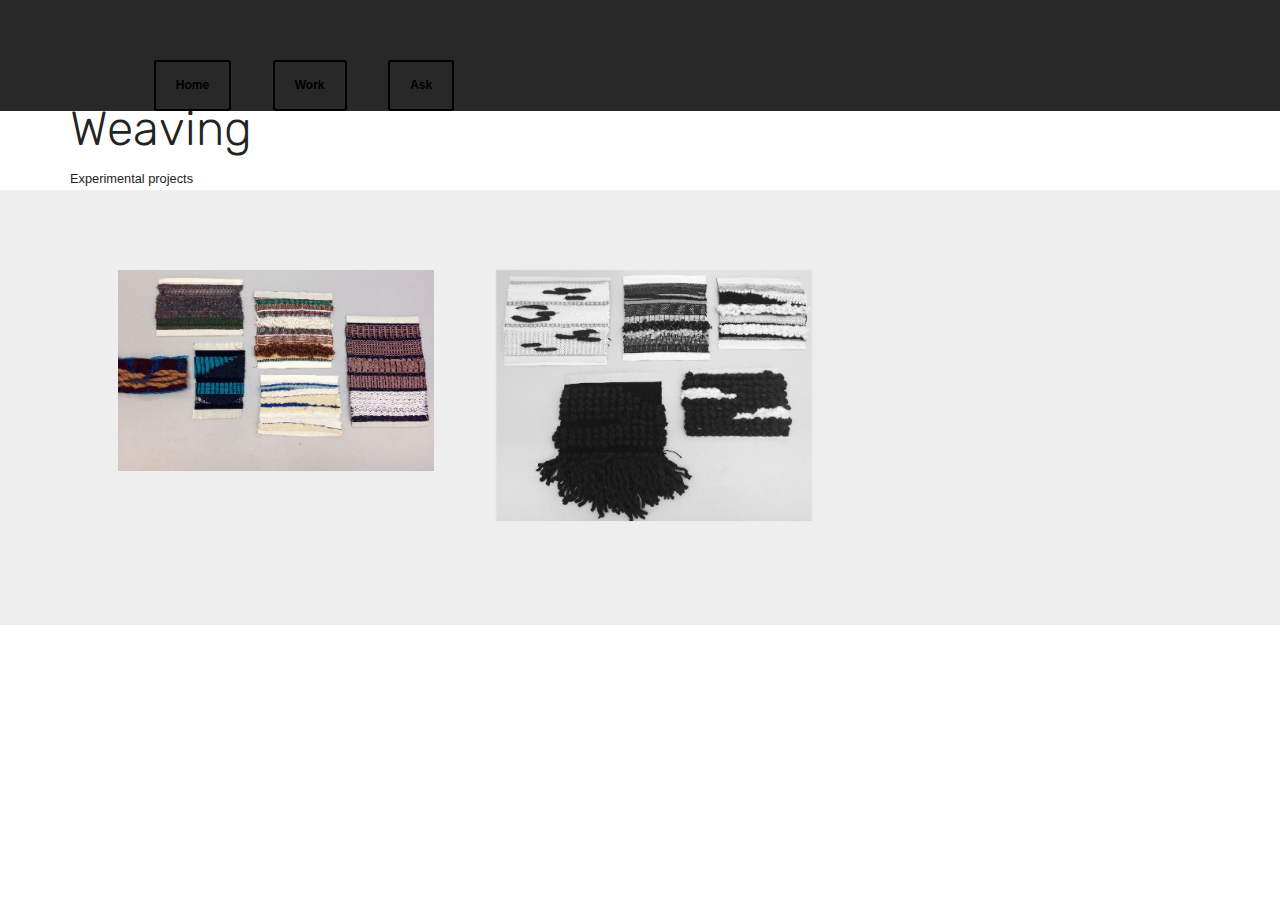
<file: weaving.html>
<!DOCTYPE html>
<html>
<head>
  <!-- Site made with Mobirise Website Builder v4.3.2, https://mobirise.com -->
  <meta charset="UTF-8">
  <meta http-equiv="X-UA-Compatible" content="IE=edge">
  <meta name="generator" content="Mobirise v4.3.2, mobirise.com">
  <meta name="viewport" content="width=device-width, initial-scale=1">
  <link rel="shortcut icon" href="assets/images/logo.png" type="image/x-icon">
  <meta name="description" content="Janne Landuyt, Textile design">
  <title>weaving</title>
  <link rel="stylesheet" href="assets/bootstrap-material-design-font/css/material.css">
  <link rel="stylesheet" href="assets/et-line-font-plugin/style.css">
  <link rel="stylesheet" href="https://fonts.googleapis.com/css?family=Montserrat:400,700">
  <link rel="stylesheet" href="https://fonts.googleapis.com/css?family=Raleway:100,100i,200,200i,300,300i,400,400i,500,500i,600,600i,700,700i,800,800i,900,900i">
  <link rel="stylesheet" href="https://fonts.googleapis.com/css?family=Lora:400,700,400italic,700italic&subset=latin">
  <link rel="stylesheet" href="assets/tether/tether.min.css">
  <link rel="stylesheet" href="assets/bootstrap/css/bootstrap.min.css">
  <link rel="stylesheet" href="assets/dropdown/css/style.css">
  <link rel="stylesheet" href="assets/theme/css/style.css">
  <link rel="stylesheet" href="assets/mobirise-gallery/style.css">
  <link rel="stylesheet" href="assets/mobirise/css/mbr-additional.css" type="text/css">
  
  
  
</head>
<body>

<!-- Google Analytics -->
<script>
  (function(i,s,o,g,r,a,m){i['GoogleAnalyticsObject']=r;i[r]=i[r]||function(){
  (i[r].q=i[r].q||[]).push(arguments)},i[r].l=1*new Date();a=s.createElement(o),
  m=s.getElementsByTagName(o)[0];a.async=1;a.src=g;m.parentNode.insertBefore(a,m)
  })(window,document,'script','https://www.google-analytics.com/analytics.js','ga');

  ga('create', 'UA-88028906-1', 'auto');
  ga('send', 'pageview');

</script>
<!-- /Google Analytics -->


<section id="menu-o" data-rv-view="18">

    <nav class="navbar navbar-dropdown">
        <div class="container">

            <div class="mbr-table">
                <div class="mbr-table-cell">

                    <div class="navbar-brand">
                        
                        <a class="navbar-caption text-info" href="https://mobirise.com"></a>
                    </div>

                </div>
                <div class="mbr-table-cell">

                    <button class="navbar-toggler pull-xs-right hidden-md-up" type="button" data-toggle="collapse" data-target="#exCollapsingNavbar">
                        <div class="hamburger-icon"></div>
                    </button>

                    <ul class="nav-dropdown collapse pull-xs-right nav navbar-nav navbar-toggleable-sm" id="exCollapsingNavbar"><li class="nav-item"><a class="nav-link link" href="https://mobirise.com/" aria-expanded="false"></a></li><li class="nav-item nav-btn"><a class="nav-link btn btn-black-outline btn-black" href="index.html">Home</a></li><li class="nav-item nav-btn"><a class="nav-link btn btn-black-outline btn-black" href="work.html">Work</a></li><li class="nav-item nav-btn"><a class="nav-link btn btn-black-outline btn-black" href="ask.html">Ask</a></li></ul>
                    <button hidden="" class="navbar-toggler navbar-close" type="button" data-toggle="collapse" data-target="#exCollapsingNavbar">
                        <div class="close-icon"></div>
                    </button>

                </div>
            </div>

        </div>
    </nav>

</section>

<section class="engine"><a href="https://mobirise.co/b">web page creator</a></section><section class="mbr-section mbr-section__container article mbr-after-navbar" id="header3-1c" data-rv-view="20" style="background-color: rgb(255, 255, 255); padding-top: 100px; padding-bottom: 0px;">
    <div class="container">
        <div class="row">
            <div class="col-xs-12">
                <h3 class="mbr-section-title display-2">Weaving</h3>
                <small class="mbr-section-subtitle">Experimental projects</small>
            </div>
        </div>
    </div>
</section>

<section class="mbr-gallery mbr-section mbr-section-nopadding mbr-slider-carousel" data-filter="false" id="gallery2-p" data-rv-view="22" style="padding-top: 3rem; padding-bottom: 4.5rem;">
    <!-- Filter -->
    

    <!-- Gallery -->
    <div class="mbr-gallery-row container">
        <div class=" mbr-gallery-layout-default">
            <div>
                <div>
                    <div class="mbr-gallery-item mbr-gallery-item__mobirise3 mbr-gallery-item--p4" data-video-url="false" data-tags="Awesome">
                        <div href="#lb-gallery2-p" data-slide-to="0" data-toggle="modal">
                            
                            

                            <img src="assets/images/img-4575-copy-800x509.jpg">
                            
                            <span class="icon-focus"></span>
                            
                        </div>
                    </div><div class="mbr-gallery-item mbr-gallery-item__mobirise3 mbr-gallery-item--p4" data-video-url="false" data-tags="Animated">
                        <div href="#lb-gallery2-p" data-slide-to="1" data-toggle="modal">
                            
                            

                            <img src="assets/images/img-4580-copy-1-800x637.jpg">
                            
                            <span class="icon-focus"></span>
                            
                        </div>
                    </div>
                </div>
            </div>
            <div class="clearfix"></div>
        </div>
    </div>

    <!-- Lightbox -->
    <div data-app-prevent-settings="" class="mbr-slider modal fade carousel slide" tabindex="-1" data-keyboard="true" data-interval="false" id="lb-gallery2-p">
        <div class="modal-dialog">
            <div class="modal-content">
                <div class="modal-body">
                    
                    <div class="carousel-inner">
                        <div class="carousel-item">
                            <img src="assets/images/img-4575-copy.jpg">
                        </div><div class="carousel-item active">
                            <img src="assets/images/img-4580-copy-1.jpg">
                        </div>
                    </div>
                    <a class="left carousel-control" role="button" data-slide="prev" href="#lb-gallery2-p">
                        <span class="icon-prev" aria-hidden="true"></span>
                        <span class="sr-only">Previous</span>
                    </a>
                    <a class="right carousel-control" role="button" data-slide="next" href="#lb-gallery2-p">
                        <span class="icon-next" aria-hidden="true"></span>
                        <span class="sr-only">Next</span>
                    </a>

                    <a class="close" href="#" role="button" data-dismiss="modal">
                        <span aria-hidden="true">×</span>
                        <span class="sr-only">Close</span>
                    </a>
                </div>
            </div>
        </div>
    </div>
</section>


  <script src="assets/web/assets/jquery/jquery.min.js"></script>
  <script src="assets/tether/tether.min.js"></script>
  <script src="assets/bootstrap/js/bootstrap.min.js"></script>
  <script src="assets/smooth-scroll/smooth-scroll.js"></script>
  <script src="assets/cookies-alert-plugin/cookies-alert-core.js"></script>
  <script src="assets/cookies-alert-plugin/cookies-alert-script.js"></script>
  <script src="assets/touch-swipe/jquery.touch-swipe.min.js"></script>
  <script src="assets/masonry/masonry.pkgd.min.js"></script>
  <script src="assets/imagesloaded/imagesloaded.pkgd.min.js"></script>
  <script src="assets/bootstrap-carousel-swipe/bootstrap-carousel-swipe.js"></script>
  <script src="assets/dropdown/js/script.min.js"></script>
  <script src="assets/theme/js/script.js"></script>
  <script src="assets/mobirise-gallery/player.min.js"></script>
  <script src="assets/mobirise-gallery/script.js"></script>
  
  
<input name="cookieData" type="hidden" data-cookie-text="We use cookies to give you the best experience. Read our <a href='privacy.html'>cookie policy</a>.">
  </body>
</html>
</file>
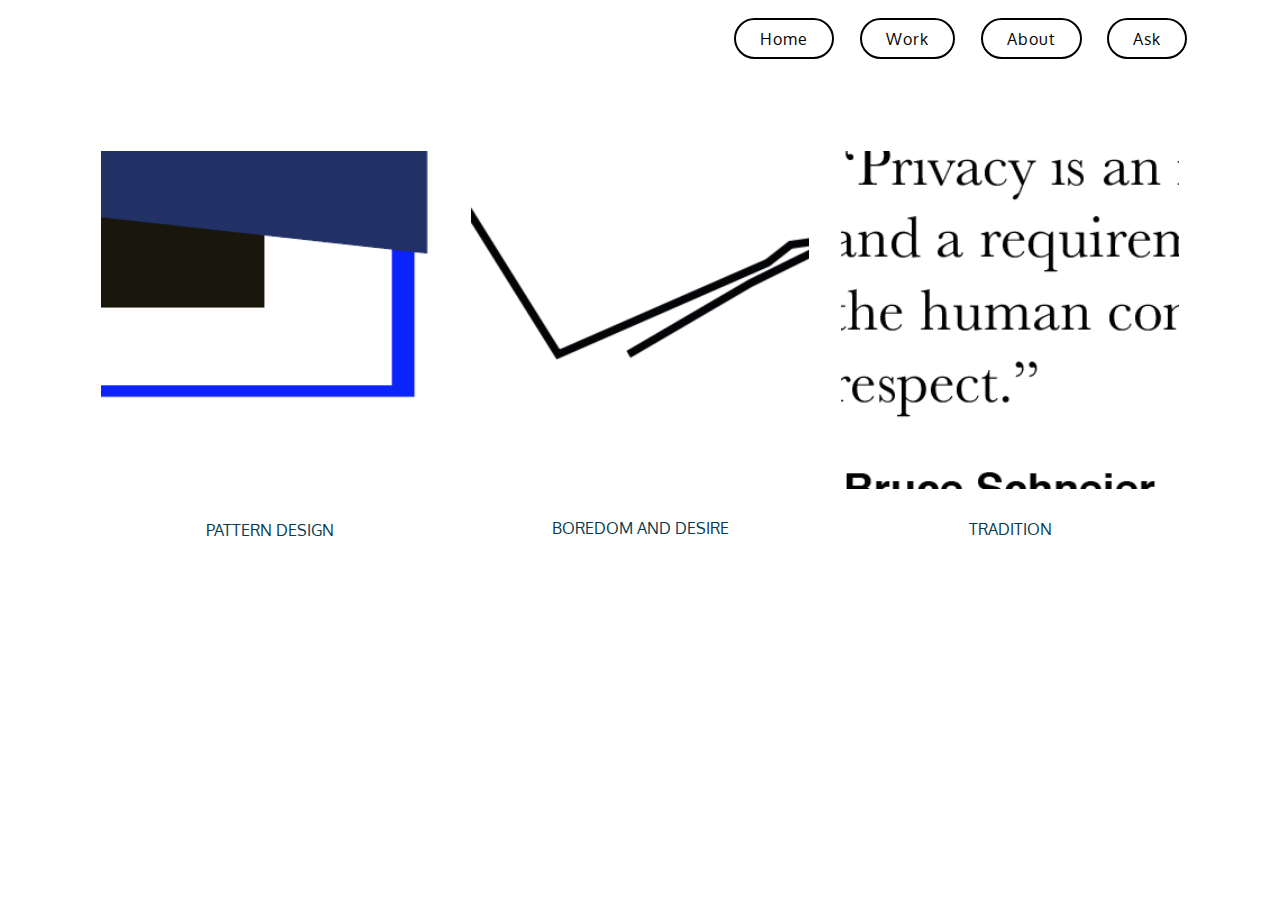
<file: work.html>
<!DOCTYPE html>
<html>
<head>
  <!-- Site made with Mobirise Website Builder v4.3.2, https://mobirise.com -->
  <meta charset="UTF-8">
  <meta http-equiv="X-UA-Compatible" content="IE=edge">
  <meta name="generator" content="Mobirise v4.3.2, mobirise.com">
  <meta name="viewport" content="width=device-width, initial-scale=1">
  <link rel="shortcut icon" href="assets/images/logo2.png" type="image/x-icon">
  <meta name="description" content="work, Janne Landuyt, textile design">
  <title>work</title>
  <link rel="stylesheet" href="assets/tether/tether.min.css">
  <link rel="stylesheet" href="assets/bootstrap/css/bootstrap.min.css">
  <link rel="stylesheet" href="assets/bootstrap/css/bootstrap-grid.min.css">
  <link rel="stylesheet" href="assets/bootstrap/css/bootstrap-reboot.min.css">
  <link rel="stylesheet" href="assets/dropdown/css/style.css">
  <link rel="stylesheet" href="assets/theme/css/style.css">
  <link rel="stylesheet" href="assets/mobirise/css/mbr-additional.css" type="text/css">
  
  
  
</head>
<body>
<section class="menu cid-qxKGPpiDKd" once="menu" id="menu2-5" data-rv-view="422">

    

    <nav class="navbar navbar-expand beta-menu navbar-dropdown align-items-center navbar-toggleable-sm bg-color transparent">
        <button class="navbar-toggler navbar-toggler-right" type="button" data-toggle="collapse" data-target="#navbarSupportedContent" aria-controls="navbarSupportedContent" aria-expanded="false" aria-label="Toggle navigation">
            <div class="hamburger">
                <span></span>
                <span></span>
                <span></span>
                <span></span>
            </div>
        </button>
        <div class="menu-logo">
            <div class="navbar-brand">
                
                
            </div>
        </div>
        <div class="collapse navbar-collapse" id="navbarSupportedContent">
            
            <div class="navbar-buttons mbr-section-btn"><a class="btn btn-sm btn-danger-outline display-7" href="index.html">Home
                    </a> <a class="btn btn-sm btn-danger-outline display-7" href="page1.html">Work</a> <a class="btn btn-sm btn-danger-outline display-7" href="index.html#features11-4">About</a> <a class="btn btn-sm btn-danger-outline display-7" href="page2.html">
                    
                    Ask</a></div>
        </div>
    </nav>
</section>

<section class="engine"><a href="https://mobirise.co/e">web development software</a></section><section class="features2 cid-qxKMuYQJdB" id="features2-7" data-rv-view="424">

    

    
    
    <div class="container">
        <div class="media-container-row">
            <div class="card p-3 col-12 col-md-6 col-lg-4">
                <div class="card-wrapper">
                    <div class="card-img">
                        <a href="page3.html"><img src="assets/images/screen-shot-2017-10-17-at-09.16.55-300x301.png" alt="Mobirise" title="" media-simple="true"></a>
                    </div>
                    <div class="card-box">
                        <h4 class="card-title pb-3 mbr-fonts-style display-7">PATTERN DESIGN</h4>
                        
                    </div>
                </div>
            </div>

            <div class="card p-3 col-12 col-md-6 col-lg-4">
                <div class="card-wrapper">
                    <div class="card-img">
                        <a href="page4.html"><img src="assets/images/screen-shot-2017-10-17-at-09.04.30-301x300.png" alt="Mobirise" title="" media-simple="true"></a>
                    </div>
                    <div class="card-box ">
                        <h4 class="card-title pb-3 mbr-fonts-style display-7">BOREDOM AND DESIRE</h4>
                        
                    </div>
                </div>
            </div>

            <div class="card p-3 col-12 col-md-6 col-lg-4">
                <div class="card-wrapper">
                    <div class="card-img">
                        <img src="assets/images/screen-shot-2017-10-17-at-09.09.12-301x301.png" alt="Mobirise" title="" media-simple="true">
                    </div>
                    <div class="card-box">
                        <h4 class="card-title pb-3 mbr-fonts-style display-7">
                            TRADITION</h4>
                        
                    </div>
                </div>
            </div>

            
        </div>
    </div>
</section>


  <script src="assets/web/assets/jquery/jquery.min.js"></script>
  <script src="assets/popper/popper.min.js"></script>
  <script src="assets/tether/tether.min.js"></script>
  <script src="assets/bootstrap/js/bootstrap.min.js"></script>
  <script src="assets/smooth-scroll/smooth-scroll.js"></script>
  <script src="assets/cookies-alert-plugin/cookies-alert-core.js"></script>
  <script src="assets/cookies-alert-plugin/cookies-alert-script.js"></script>
  <script src="assets/dropdown/js/script.min.js"></script>
  <script src="assets/touch-swipe/jquery.touch-swipe.min.js"></script>
  <script src="assets/theme/js/script.js"></script>
  
  
<input name="cookieData" type="hidden" data-cookie-text="We use cookies to give you the best experience. Read our <a href='privacy.html'>cookie policy</a>.">
  </body>
</html>
</file>
<file: assets/web/assets/mobirise-icons/mobirise-icons.css>
@font-face {
  font-family: 'MobiriseIcons';
  src:  url('mobirise-icons.eot?spat4u');
  src:  url('mobirise-icons.eot?spat4u#iefix') format('embedded-opentype'),
    url('mobirise-icons.ttf?spat4u') format('truetype'),
    url('mobirise-icons.woff?spat4u') format('woff'),
    url('mobirise-icons.svg?spat4u#MobiriseIcons') format('svg');
  font-weight: normal;
  font-style: normal;
}

[class^="mbri-"], [class*=" mbri-"] {
  /* use !important to prevent issues with browser extensions that change fonts */
  font-family: MobiriseIcons !important;
  speak: none;
  font-style: normal;
  font-weight: normal;
  font-variant: normal;
  text-transform: none;
  line-height: 1;

  /* Better Font Rendering =========== */
  -webkit-font-smoothing: antialiased;
  -moz-osx-font-smoothing: grayscale;
}

.mbri-add-submenu:before {
  content: "\e900";
}
.mbri-alert:before {
  content: "\e901";
}
.mbri-align-center:before {
  content: "\e902";
}
.mbri-align-justify:before {
  content: "\e903";
}
.mbri-align-left:before {
  content: "\e904";
}
.mbri-align-right:before {
  content: "\e905";
}
.mbri-android:before {
  content: "\e906";
}
.mbri-apple:before {
  content: "\e907";
}
.mbri-arrow-down:before {
  content: "\e908";
}
.mbri-arrow-next:before {
  content: "\e909";
}
.mbri-arrow-prev:before {
  content: "\e90a";
}
.mbri-arrow-up:before {
  content: "\e90b";
}
.mbri-bold:before {
  content: "\e90c";
}
.mbri-bookmark:before {
  content: "\e90d";
}
.mbri-bootstrap:before {
  content: "\e90e";
}
.mbri-briefcase:before {
  content: "\e90f";
}
.mbri-browse:before {
  content: "\e910";
}
.mbri-bulleted-list:before {
  content: "\e911";
}
.mbri-calendar:before {
  content: "\e912";
}
.mbri-camera:before {
  content: "\e913";
}
.mbri-cart-add:before {
  content: "\e914";
}
.mbri-cart-full:before {
  content: "\e915";
}
.mbri-cash:before {
  content: "\e916";
}
.mbri-change-style:before {
  content: "\e917";
}
.mbri-chat:before {
  content: "\e918";
}
.mbri-clock:before {
  content: "\e919";
}
.mbri-close:before {
  content: "\e91a";
}
.mbri-cloud:before {
  content: "\e91b";
}
.mbri-code:before {
  content: "\e91c";
}
.mbri-contact-form:before {
  content: "\e91d";
}
.mbri-credit-card:before {
  content: "\e91e";
}
.mbri-cursor-click:before {
  content: "\e91f";
}
.mbri-cust-feedback:before {
  content: "\e920";
}
.mbri-database:before {
  content: "\e921";
}
.mbri-delivery:before {
  content: "\e922";
}
.mbri-desktop:before {
  content: "\e923";
}
.mbri-devices:before {
  content: "\e924";
}
.mbri-down:before {
  content: "\e925";
}
.mbri-download:before {
  content: "\e989";
}
.mbri-drag-n-drop:before {
  content: "\e927";
}
.mbri-drag-n-drop2:before {
  content: "\e928";
}
.mbri-edit:before {
  content: "\e929";
}
.mbri-edit2:before {
  content: "\e92a";
}
.mbri-error:before {
  content: "\e92b";
}
.mbri-extension:before {
  content: "\e92c";
}
.mbri-features:before {
  content: "\e92d";
}
.mbri-file:before {
  content: "\e92e";
}
.mbri-flag:before {
  content: "\e92f";
}
.mbri-folder:before {
  content: "\e930";
}
.mbri-gift:before {
  content: "\e931";
}
.mbri-github:before {
  content: "\e932";
}
.mbri-globe:before {
  content: "\e933";
}
.mbri-globe-2:before {
  content: "\e934";
}
.mbri-growing-chart:before {
  content: "\e935";
}
.mbri-hearth:before {
  content: "\e936";
}
.mbri-help:before {
  content: "\e937";
}
.mbri-home:before {
  content: "\e938";
}
.mbri-hot-cup:before {
  content: "\e939";
}
.mbri-idea:before {
  content: "\e93a";
}
.mbri-image-gallery:before {
  content: "\e93b";
}
.mbri-image-slider:before {
  content: "\e93c";
}
.mbri-info:before {
  content: "\e93d";
}
.mbri-italic:before {
  content: "\e93e";
}
.mbri-key:before {
  content: "\e93f";
}
.mbri-laptop:before {
  content: "\e940";
}
.mbri-layers:before {
  content: "\e941";
}
.mbri-left-right:before {
  content: "\e942";
}
.mbri-left:before {
  content: "\e943";
}
.mbri-letter:before {
  content: "\e944";
}
.mbri-like:before {
  content: "\e945";
}
.mbri-link:before {
  content: "\e946";
}
.mbri-lock:before {
  content: "\e947";
}
.mbri-login:before {
  content: "\e948";
}
.mbri-logout:before {
  content: "\e949";
}
.mbri-magic-stick:before {
  content: "\e94a";
}
.mbri-map-pin:before {
  content: "\e94b";
}
.mbri-menu:before {
  content: "\e94c";
}
.mbri-mobile:before {
  content: "\e94d";
}
.mbri-mobile2:before {
  content: "\e94e";
}
.mbri-mobirise:before {
  content: "\e94f";
}
.mbri-more-horizontal:before {
  content: "\e950";
}
.mbri-more-vertical:before {
  content: "\e951";
}
.mbri-music:before {
  content: "\e952";
}
.mbri-new-file:before {
  content: "\e953";
}
.mbri-numbered-list:before {
  content: "\e954";
}
.mbri-opened-folder:before {
  content: "\e955";
}
.mbri-pages:before {
  content: "\e956";
}
.mbri-paper-plane:before {
  content: "\e957";
}
.mbri-paperclip:before {
  content: "\e958";
}
.mbri-photo:before {
  content: "\e959";
}
.mbri-photos:before {
  content: "\e95a";
}
.mbri-pin:before {
  content: "\e95b";
}
.mbri-play:before {
  content: "\e95c";
}
.mbri-plus:before {
  content: "\e95d";
}
.mbri-preview:before {
  content: "\e95e";
}
.mbri-print:before {
  content: "\e95f";
}
.mbri-protect:before {
  content: "\e960";
}
.mbri-question:before {
  content: "\e961";
}
.mbri-quote-left:before {
  content: "\e962";
}
.mbri-quote-right:before {
  content: "\e963";
}
.mbri-refresh:before {
  content: "\e964";
}
.mbri-responsive:before {
  content: "\e965";
}
.mbri-right:before {
  content: "\e966";
}
.mbri-rocket:before {
  content: "\e967";
}
.mbri-sad-face:before {
  content: "\e968";
}
.mbri-sale:before {
  content: "\e969";
}
.mbri-save:before {
  content: "\e96a";
}
.mbri-search:before {
  content: "\e96b";
}
.mbri-setting:before {
  content: "\e96c";
}
.mbri-setting2:before {
  content: "\e96d";
}
.mbri-setting3:before {
  content: "\e96e";
}
.mbri-share:before {
  content: "\e96f";
}
.mbri-shopping-bag:before {
  content: "\e970";
}
.mbri-shopping-basket:before {
  content: "\e971";
}
.mbri-shopping-cart:before {
  content: "\e972";
}
.mbri-sites:before {
  content: "\e973";
}
.mbri-smile-face:before {
  content: "\e974";
}
.mbri-speed:before {
  content: "\e975";
}
.mbri-star:before {
  content: "\e976";
}
.mbri-success:before {
  content: "\e977";
}
.mbri-sun:before {
  content: "\e978";
}
.mbri-sun2:before {
  content: "\e979";
}
.mbri-tablet:before {
  content: "\e97a";
}
.mbri-tablet-vertical:before {
  content: "\e97b";
}
.mbri-target:before {
  content: "\e97c";
}
.mbri-timer:before {
  content: "\e97d";
}
.mbri-to-ftp:before {
  content: "\e97e";
}
.mbri-to-local-drive:before {
  content: "\e97f";
}
.mbri-touch-swipe:before {
  content: "\e980";
}
.mbri-touch:before {
  content: "\e981";
}
.mbri-trash:before {
  content: "\e982";
}
.mbri-underline:before {
  content: "\e983";
}
.mbri-unlink:before {
  content: "\e984";
}
.mbri-unlock:before {
  content: "\e985";
}
.mbri-up-down:before {
  content: "\e986";
}
.mbri-up:before {
  content: "\e987";
}
.mbri-update:before {
  content: "\e988";
}
.mbri-upload:before {
 content: "\e926"; 
}
.mbri-user:before {
  content: "\e98a";
}
.mbri-user2:before {
  content: "\e98b";
}
.mbri-users:before {
  content: "\e98c";
}
.mbri-video:before {
  content: "\e98d";
}
.mbri-video-play:before {
  content: "\e98e";
}
.mbri-watch:before {
  content: "\e98f";
}
.mbri-website-theme:before {
  content: "\e990";
}
.mbri-wifi:before {
  content: "\e991";
}
.mbri-windows:before {
  content: "\e992";
}
.mbri-zoom-out:before {
  content: "\e993";
}
.mbri-redo:before {
  content: "\e994";
}
.mbri-undo:before {
  content: "\e995";
}
</file>
<file: assets/socicon/css/styles.css>
@charset "UTF-8";

@font-face {
  font-family: "socicon";
  src:url("../fonts/socicon.eot");
  src:url("../fonts/socicon.eot?#iefix") format("embedded-opentype"),
    url("../fonts/socicon.woff") format("woff"),
    url("../fonts/socicon.ttf") format("truetype"),
    url("../fonts/socicon.svg#socicon") format("svg");
  font-weight: normal;
  font-style: normal;

}

[data-icon]:before {
  font-family: "socicon" !important;
  content: attr(data-icon);
  font-style: normal !important;
  font-weight: normal !important;
  font-variant: normal !important;
  text-transform: none !important;
  speak: none;
  line-height: 1;
  -webkit-font-smoothing: antialiased;
  -moz-osx-font-smoothing: grayscale;
}

[class^="socicon-"]:before,
[class*=" socicon-"]:before {
  font-family: "socicon" !important;
  font-style: normal !important;
  font-weight: normal !important;
  font-variant: normal !important;
  text-transform: none !important;
  speak: none;
  line-height: 1;
  -webkit-font-smoothing: antialiased;
  -moz-osx-font-smoothing: grayscale;
}

.socicon-modelmayhem:before {
  content: "\e000";
}
.socicon-mixcloud:before {
  content: "\e001";
}
.socicon-drupal:before {
  content: "\e002";
}
.socicon-swarm:before {
  content: "\e003";
}
.socicon-istock:before {
  content: "\e004";
}
.socicon-yammer:before {
  content: "\e005";
}
.socicon-ello:before {
  content: "\e006";
}
.socicon-stackoverflow:before {
  content: "\e007";
}
.socicon-persona:before {
  content: "\e008";
}
.socicon-triplej:before {
  content: "\e009";
}
.socicon-houzz:before {
  content: "\e00a";
}
.socicon-rss:before {
  content: "\e00b";
}
.socicon-paypal:before {
  content: "\e00c";
}
.socicon-odnoklassniki:before {
  content: "\e00d";
}
.socicon-airbnb:before {
  content: "\e00e";
}
.socicon-periscope:before {
  content: "\e00f";
}
.socicon-outlook:before {
  content: "\e010";
}
.socicon-coderwall:before {
  content: "\e011";
}
.socicon-tripadvisor:before {
  content: "\e012";
}
.socicon-appnet:before {
  content: "\e013";
}
.socicon-goodreads:before {
  content: "\e014";
}
.socicon-tripit:before {
  content: "\e015";
}
.socicon-lanyrd:before {
  content: "\e016";
}
.socicon-slideshare:before {
  content: "\e017";
}
.socicon-buffer:before {
  content: "\e018";
}
.socicon-disqus:before {
  content: "\e019";
}
.socicon-vkontakte:before {
  content: "\e01a";
}
.socicon-whatsapp:before {
  content: "\e01b";
}
.socicon-patreon:before {
  content: "\e01c";
}
.socicon-storehouse:before {
  content: "\e01d";
}
.socicon-pocket:before {
  content: "\e01e";
}
.socicon-mail:before {
  content: "\e01f";
}
.socicon-blogger:before {
  content: "\e020";
}
.socicon-technorati:before {
  content: "\e021";
}
.socicon-reddit:before {
  content: "\e022";
}
.socicon-dribbble:before {
  content: "\e023";
}
.socicon-stumbleupon:before {
  content: "\e024";
}
.socicon-digg:before {
  content: "\e025";
}
.socicon-envato:before {
  content: "\e026";
}
.socicon-behance:before {
  content: "\e027";
}
.socicon-delicious:before {
  content: "\e028";
}
.socicon-deviantart:before {
  content: "\e029";
}
.socicon-forrst:before {
  content: "\e02a";
}
.socicon-play:before {
  content: "\e02b";
}
.socicon-zerply:before {
  content: "\e02c";
}
.socicon-wikipedia:before {
  content: "\e02d";
}
.socicon-apple:before {
  content: "\e02e";
}
.socicon-flattr:before {
  content: "\e02f";
}
.socicon-github:before {
  content: "\e030";
}
.socicon-renren:before {
  content: "\e031";
}
.socicon-friendfeed:before {
  content: "\e032";
}
.socicon-newsvine:before {
  content: "\e033";
}
.socicon-identica:before {
  content: "\e034";
}
.socicon-bebo:before {
  content: "\e035";
}
.socicon-zynga:before {
  content: "\e036";
}
.socicon-steam:before {
  content: "\e037";
}
.socicon-xbox:before {
  content: "\e038";
}
.socicon-windows:before {
  content: "\e039";
}
.socicon-qq:before {
  content: "\e03a";
}
.socicon-douban:before {
  content: "\e03b";
}
.socicon-meetup:before {
  content: "\e03c";
}
.socicon-playstation:before {
  content: "\e03d";
}
.socicon-android:before {
  content: "\e03e";
}
.socicon-snapchat:before {
  content: "\e03f";
}
.socicon-twitter:before {
  content: "\e040";
}
.socicon-facebook:before {
  content: "\e041";
}
.socicon-googleplus:before {
  content: "\e042";
}
.socicon-pinterest:before {
  content: "\e043";
}
.socicon-foursquare:before {
  content: "\e044";
}
.socicon-yahoo:before {
  content: "\e045";
}
.socicon-skype:before {
  content: "\e046";
}
.socicon-yelp:before {
  content: "\e047";
}
.socicon-feedburner:before {
  content: "\e048";
}
.socicon-linkedin:before {
  content: "\e049";
}
.socicon-viadeo:before {
  content: "\e04a";
}
.socicon-xing:before {
  content: "\e04b";
}
.socicon-myspace:before {
  content: "\e04c";
}
.socicon-soundcloud:before {
  content: "\e04d";
}
.socicon-spotify:before {
  content: "\e04e";
}
.socicon-grooveshark:before {
  content: "\e04f";
}
.socicon-lastfm:before {
  content: "\e050";
}
.socicon-youtube:before {
  content: "\e051";
}
.socicon-vimeo:before {
  content: "\e052";
}
.socicon-dailymotion:before {
  content: "\e053";
}
.socicon-vine:before {
  content: "\e054";
}
.socicon-flickr:before {
  content: "\e055";
}
.socicon-500px:before {
  content: "\e056";
}
.socicon-wordpress:before {
  content: "\e058";
}
.socicon-tumblr:before {
  content: "\e059";
}
.socicon-twitch:before {
  content: "\e05a";
}
.socicon-8tracks:before {
  content: "\e05b";
}
.socicon-amazon:before {
  content: "\e05c";
}
.socicon-icq:before {
  content: "\e05d";
}
.socicon-smugmug:before {
  content: "\e05e";
}
.socicon-ravelry:before {
  content: "\e05f";
}
.socicon-weibo:before {
  content: "\e060";
}
.socicon-baidu:before {
  content: "\e061";
}
.socicon-angellist:before {
  content: "\e062";
}
.socicon-ebay:before {
  content: "\e063";
}
.socicon-imdb:before {
  content: "\e064";
}
.socicon-stayfriends:before {
  content: "\e065";
}
.socicon-residentadvisor:before {
  content: "\e066";
}
.socicon-google:before {
  content: "\e067";
}
.socicon-yandex:before {
  content: "\e068";
}
.socicon-sharethis:before {
  content: "\e069";
}
.socicon-bandcamp:before {
  content: "\e06a";
}
.socicon-itunes:before {
  content: "\e06b";
}
.socicon-deezer:before {
  content: "\e06c";
}
.socicon-telegram:before {
  content: "\e06e";
}
.socicon-openid:before {
  content: "\e06f";
}
.socicon-amplement:before {
  content: "\e070";
}
.socicon-viber:before {
  content: "\e071";
}
.socicon-zomato:before {
  content: "\e072";
}
.socicon-draugiem:before {
  content: "\e074";
}
.socicon-endomodo:before {
  content: "\e075";
}
.socicon-filmweb:before {
  content: "\e076";
}
.socicon-stackexchange:before {
  content: "\e077";
}
.socicon-wykop:before {
  content: "\e078";
}
.socicon-teamspeak:before {
  content: "\e079";
}
.socicon-teamviewer:before {
  content: "\e07a";
}
.socicon-ventrilo:before {
  content: "\e07b";
}
.socicon-younow:before {
  content: "\e07c";
}
.socicon-raidcall:before {
  content: "\e07d";
}
.socicon-mumble:before {
  content: "\e07e";
}
.socicon-medium:before {
  content: "\e06d";
}
.socicon-bebee:before {
  content: "\e07f";
}
.socicon-hitbox:before {
  content: "\e080";
}
.socicon-reverbnation:before {
  content: "\e081";
}
.socicon-formulr:before {
  content: "\e082";
}
.socicon-instagram:before {
  content: "\e057";
}
.socicon-battlenet:before {
  content: "\e083";
}
.socicon-chrome:before {
  content: "\e084";
}
.socicon-discord:before {
  content: "\e086";
}
.socicon-issuu:before {
  content: "\e087";
}
.socicon-macos:before {
  content: "\e088";
}
.socicon-firefox:before {
  content: "\e089";
}
.socicon-opera:before {
  content: "\e08d";
}
.socicon-keybase:before {
  content: "\e090";
}
.socicon-alliance:before {
  content: "\e091";
}
.socicon-livejournal:before {
  content: "\e092";
}
.socicon-googlephotos:before {
  content: "\e093";
}
.socicon-horde:before {
  content: "\e094";
}
.socicon-etsy:before {
  content: "\e095";
}
.socicon-zapier:before {
  content: "\e096";
}
.socicon-google-scholar:before {
  content: "\e097";
}
.socicon-researchgate:before {
  content: "\e098";
}
.socicon-wechat:before {
  content: "\e099";
}
.socicon-strava:before {
  content: "\e09a";
}
.socicon-line:before {
  content: "\e09b";
}
.socicon-lyft:before {
  content: "\e09c";
}
.socicon-uber:before {
  content: "\e09d";
}
.socicon-songkick:before {
  content: "\e09e";
}
.socicon-viewbug:before {
  content: "\e09f";
}
.socicon-googlegroups:before {
  content: "\e0a0";
}
.socicon-quora:before {
  content: "\e073";
}
.socicon-diablo:before {
  content: "\e085";
}
.socicon-blizzard:before {
  content: "\e0a1";
}
.socicon-hearthstone:before {
  content: "\e08b";
}
.socicon-heroes:before {
  content: "\e08a";
}
.socicon-overwatch:before {
  content: "\e08c";
}
.socicon-warcraft:before {
  content: "\e08e";
}
.socicon-starcraft:before {
  content: "\e08f";
}
.socicon-beam:before {
  content: "\e0a2";
}
.socicon-curse:before {
  content: "\e0a3";
}
.socicon-player:before {
  content: "\e0a4";
}
.socicon-streamjar:before {
  content: "\e0a5";
}
.socicon-nintendo:before {
  content: "\e0a6";
}
.socicon-hellocoton:before {
  content: "\e0a7";
}
</file>
<file: assets/dropdown/css/style.css>
.navbar-dropdown {
  left: 0;
  padding: 0;
  position: absolute;
  right: 0;
  top: 0;
  transition: all 0.45s ease;
  z-index: 1030;
  background: #282828; }
  .navbar-dropdown .navbar-logo {
    margin-right: 0.8rem;
    transition: margin 0.3s ease-in-out;
    vertical-align: middle; }
    .navbar-dropdown .navbar-logo img {
      height: 3.125rem;
      transition: all 0.3s ease-in-out; }
    .navbar-dropdown .navbar-logo.mbr-iconfont {
      font-size: 3.125rem;
      line-height: 3.125rem; }
  .navbar-dropdown .navbar-caption {
    font-weight: 700;
    white-space: normal;
    vertical-align: -4px;
    line-height: 3.125rem !important; }
    .navbar-dropdown .navbar-caption, .navbar-dropdown .navbar-caption:hover {
      color: inherit;
      text-decoration: none; }
  .navbar-dropdown .mbr-iconfont + .navbar-caption {
    vertical-align: -1px; }
  .navbar-dropdown.navbar-fixed-top {
    position: fixed; }
  .navbar-dropdown .navbar-brand span {
    vertical-align: -4px; }
  .navbar-dropdown.bg-color.transparent {
    background: none; }
  .navbar-dropdown.navbar-short .navbar-brand {
    padding: 0.625rem 0; }
    .navbar-dropdown.navbar-short .navbar-brand span {
      vertical-align: -1px; }
  .navbar-dropdown.navbar-short .navbar-caption {
    line-height: 2.375rem !important;
    vertical-align: -2px; }
  .navbar-dropdown.navbar-short .navbar-logo {
    margin-right: 0.5rem; }
    .navbar-dropdown.navbar-short .navbar-logo img {
      height: 2.375rem; }
    .navbar-dropdown.navbar-short .navbar-logo.mbr-iconfont {
      font-size: 2.375rem;
      line-height: 2.375rem; }
  .navbar-dropdown.navbar-short .mbr-table-cell {
    height: 3.625rem; }
  .navbar-dropdown .navbar-close {
    left: 0.6875rem;
    position: fixed;
    top: 0.75rem;
    z-index: 1000; }
  .navbar-dropdown .hamburger-icon {
    content: "";
    display: inline-block;
    vertical-align: middle;
    width: 16px;
    -webkit-box-shadow: 0 -6px 0 1px #282828,0 0 0 1px #282828,0 6px 0 1px #282828;
    -moz-box-shadow: 0 -6px 0 1px #282828,0 0 0 1px #282828,0 6px 0 1px #282828;
    box-shadow: 0 -6px 0 1px #282828,0 0 0 1px #282828,0 6px 0 1px #282828; }

.dropdown-menu .dropdown-toggle[data-toggle="dropdown-submenu"]::after {
  border-bottom: 0.35em solid transparent;
  border-left: 0.35em solid;
  border-right: 0;
  border-top: 0.35em solid transparent;
  margin-left: 0.3rem; }

.dropdown-menu .dropdown-item:focus {
  outline: 0; }

.nav-dropdown {
  font-size: 0.75rem;
  font-weight: 500;
  height: auto !important; }
  .nav-dropdown .nav-btn {
    padding-left: 1rem; }
  .nav-dropdown .link {
    margin: .667em 1.667em;
    font-weight: 500;
    padding: 0;
    transition: color .2s ease-in-out; }
    .nav-dropdown .link.dropdown-toggle {
      margin-right: 2.583em; }
      .nav-dropdown .link.dropdown-toggle::after {
        margin-left: .25rem;
        border-top: 0.35em solid;
        border-right: 0.35em solid transparent;
        border-left: 0.35em solid transparent;
        border-bottom: 0; }
      .nav-dropdown .link.dropdown-toggle[aria-expanded="true"] {
        margin: 0;
        padding: 0.667em 3.263em  0.667em 1.667em; }
  .nav-dropdown .link::after,
  .nav-dropdown .dropdown-item::after {
    color: inherit; }
  .nav-dropdown .btn {
    font-size: 0.75rem;
    font-weight: 700;
    letter-spacing: 0;
    margin-bottom: 0;
    padding-left: 1.25rem;
    padding-right: 1.25rem; }
  .nav-dropdown .dropdown-menu {
    border-radius: 0;
    border: 0;
    left: 0;
    margin: 0;
    padding-bottom: 1.25rem;
    padding-top: 1.25rem;
    position: relative; }
  .nav-dropdown .dropdown-submenu {
    margin-left: 0.125rem;
    top: 0; }
  .nav-dropdown .dropdown-item {
    font-weight: 500;
    line-height: 2;
    padding: 0.3846em 4.615em 0.3846em 1.5385em;
    position: relative;
    transition: color .2s ease-in-out, background-color .2s ease-in-out; }
    .nav-dropdown .dropdown-item::after {
      margin-top: -0.3077em;
      position: absolute;
      right: 1.1538em;
      top: 50%; }
    .nav-dropdown .dropdown-item:focus, .nav-dropdown .dropdown-item:hover {
      background: none; }

@media (max-width: 767px) {
  .nav-dropdown.navbar-toggleable-sm {
    bottom: 0;
    display: none;
    left: 0;
    overflow-x: hidden;
    position: fixed;
    top: 0;
    transform: translateX(-100%);
    -ms-transform: translateX(-100%);
    -webkit-transform: translateX(-100%);
    width: 18.75rem;
    z-index: 999; } }
.nav-dropdown.navbar-toggleable-xl {
  bottom: 0;
  display: none;
  left: 0;
  overflow-x: hidden;
  position: fixed;
  top: 0;
  transform: translateX(-100%);
  -ms-transform: translateX(-100%);
  -webkit-transform: translateX(-100%);
  width: 18.75rem;
  z-index: 999; }

.nav-dropdown-sm {
  display: block !important;
  overflow-x: hidden;
  overflow: auto;
  padding-top: 3.875rem; }
  .nav-dropdown-sm::after {
    content: "";
    display: block;
    height: 3rem;
    width: 100%; }
  .nav-dropdown-sm.collapse.in ~ .navbar-close {
    display: block !important; }
  .nav-dropdown-sm.collapsing, .nav-dropdown-sm.collapse.in {
    transform: translateX(0);
    -ms-transform: translateX(0);
    -webkit-transform: translateX(0);
    transition: all 0.25s ease-out;
    -webkit-transition: all 0.25s ease-out;
    background: #282828; }
  .nav-dropdown-sm.collapsing[aria-expanded="false"] {
    transform: translateX(-100%);
    -ms-transform: translateX(-100%);
    -webkit-transform: translateX(-100%); }
  .nav-dropdown-sm .nav-item {
    display: block;
    margin-left: 0 !important;
    padding-left: 0; }
  .nav-dropdown-sm .link,
  .nav-dropdown-sm .dropdown-item {
    border-top: 1px dotted rgba(255, 255, 255, 0.1);
    font-size: 0.8125rem;
    line-height: 1.6;
    margin: 0 !important;
    padding: 0.875rem 2.4rem 0.875rem 1.5625rem !important;
    position: relative;
    white-space: normal; }
    .nav-dropdown-sm .link:focus, .nav-dropdown-sm .link:hover,
    .nav-dropdown-sm .dropdown-item:focus,
    .nav-dropdown-sm .dropdown-item:hover {
      background: rgba(0, 0, 0, 0.2) !important;
      color: #c0a375; }
  .nav-dropdown-sm .nav-btn {
    position: relative;
    padding: 1.5625rem 1.5625rem 0 1.5625rem; }
    .nav-dropdown-sm .nav-btn::before {
      border-top: 1px dotted rgba(255, 255, 255, 0.1);
      content: "";
      left: 0;
      position: absolute;
      top: 0;
      width: 100%; }
    .nav-dropdown-sm .nav-btn + .nav-btn {
      padding-top: 0.625rem; }
      .nav-dropdown-sm .nav-btn + .nav-btn::before {
        display: none; }
  .nav-dropdown-sm .btn {
    padding: 0.625rem 0; }
  .nav-dropdown-sm .dropdown-toggle[data-toggle="dropdown-submenu"]::after {
    margin-left: .25rem;
    border-top: 0.35em solid;
    border-right: 0.35em solid transparent;
    border-left: 0.35em solid transparent;
    border-bottom: 0; }
  .nav-dropdown-sm .dropdown-toggle[data-toggle="dropdown-submenu"][aria-expanded="true"]::after {
    border-top: 0;
    border-right: 0.35em solid transparent;
    border-left: 0.35em solid transparent;
    border-bottom: 0.35em solid; }
  .nav-dropdown-sm .dropdown-menu {
    margin: 0;
    padding: 0;
    position: relative;
    top: 0;
    left: 0;
    width: 100%;
    border: 0;
    float: none;
    border-radius: 0;
    background: none; }
  .nav-dropdown-sm .dropdown-submenu {
    left: 100%;
    margin-left: 0.125rem;
    margin-top: -1.25rem;
    top: 0; }

.navbar-toggleable-sm .nav-dropdown .dropdown-menu {
  position: absolute; }

.navbar-toggleable-sm .nav-dropdown .dropdown-submenu {
  left: 100%;
  margin-left: 0.125rem;
  margin-top: -1.25rem;
  top: 0; }

.navbar-toggleable-sm.opened .nav-dropdown .dropdown-menu {
  position: relative; }

.navbar-toggleable-sm.opened .nav-dropdown .dropdown-submenu {
  left: 0;
  margin-left: 00rem;
  margin-top: 0rem;
  top: 0; }

.is-builder .nav-dropdown.collapsing {
  transition: none !important; }

/*# sourceMappingURL=style.css.map */
</file>
<file: assets/theme/css/style.css>
/*!
 * Mobirise v4 theme (https://mobirise.com/)
 * Copyright 2017 Mobirise
 */
section {
  background-color: #eeeeee; }

section,
.container,
.container-fluid {
  position: relative;
  word-wrap: break-word; }

a.mbr-iconfont:hover {
  text-decoration: none; }

.article .lead p, .article .lead ul, .article .lead ol, .article .lead pre, .article .lead blockquote {
  margin-bottom: 0; }

a {
  font-style: normal;
  font-weight: 400;
  cursor: pointer; }
  a, a:hover {
    text-decoration: none; }

figure {
  margin-bottom: 0; }

body {
  color: #232323; }

h1, h2, h3, h4, h5, h6,
.h1, .h2, .h3, .h4, .h5, .h6,
.display-1, .display-2, .display-3, .display-4 {
  line-height: 1;
  word-break: break-word;
  word-wrap: break-word; }

b, strong {
  font-weight: bold; }

blockquote {
  padding: 10px 0 10px 20px;
  position: relative;
  border-left: 2px solid;
  border-color: #ff3366; }

input:-webkit-autofill, input:-webkit-autofill:hover, input:-webkit-autofill:focus, input:-webkit-autofill:active {
  transition-delay: 9999s;
  transition-property: background-color, color; }

textarea[type="hidden"] {
  display: none; }

body {
  position: relative; }

section {
  background-position: 50% 50%;
  background-repeat: no-repeat;
  background-size: cover; }
  section .mbr-background-video,
  section .mbr-background-video-preview {
    position: absolute;
    bottom: 0;
    left: 0;
    right: 0;
    top: 0; }

.hidden {
  visibility: hidden; }

.mbr-z-index20 {
  z-index: 20; }

/*! Base colors */
.mbr-white {
  color: #ffffff; }

.mbr-black {
  color: #000000; }

.mbr-bg-white {
  background-color: #ffffff; }

.mbr-bg-black {
  background-color: #000000; }

/*! Text-aligns */
.align-left {
  text-align: left; }

.align-center {
  text-align: center; }

.align-right {
  text-align: right; }

@media (max-width: 767px) {
  .align-left, .align-center, .align-right, .mbr-section-btn, .mbr-section-title {
    text-align: center; } }
/*! Font-weight  */
.mbr-light {
  font-weight: 300; }

.mbr-regular {
  font-weight: 400; }

.mbr-semibold {
  font-weight: 500; }

.mbr-bold {
  font-weight: 700; }

/*! Media  */
.media-size-item {
  -webkit-flex: 1 1 auto;
  -moz-flex: 1 1 auto;
  -ms-flex: 1 1 auto;
  -o-flex: 1 1 auto;
  flex: 1 1 auto; }

.media-content {
  -webkit-flex-basis: 100%;
  flex-basis: 100%; }

.media-container-row {
  display: -ms-flexbox;
  display: -webkit-flex;
  display: flex;
  -webkit-flex-direction: row;
  -ms-flex-direction: row;
  flex-direction: row;
  -webkit-flex-wrap: wrap;
  -ms-flex-wrap: wrap;
  flex-wrap: wrap;
  -webkit-justify-content: center;
  -ms-flex-pack: center;
  justify-content: center;
  -webkit-align-content: center;
  -ms-flex-line-pack: center;
  align-content: center;
  -webkit-align-items: start;
  -ms-flex-align: start;
  align-items: start; }
  .media-container-row .media-size-item {
    width: 400px; }

.media-container-column {
  display: -ms-flexbox;
  display: -webkit-flex;
  display: flex;
  -webkit-flex-direction: column;
  -ms-flex-direction: column;
  flex-direction: column;
  -webkit-flex-wrap: wrap;
  -ms-flex-wrap: wrap;
  flex-wrap: wrap;
  -webkit-justify-content: center;
  -ms-flex-pack: center;
  justify-content: center;
  -webkit-align-content: center;
  -ms-flex-line-pack: center;
  align-content: center;
  -webkit-align-items: stretch;
  -ms-flex-align: stretch;
  align-items: stretch; }
  .media-container-column > * {
    width: 100%; }

@media (min-width: 992px) {
  .media-container-row {
    -webkit-flex-wrap: nowrap;
    -ms-flex-wrap: nowrap;
    flex-wrap: nowrap; } }
figure {
  overflow: hidden; }

figure[mbr-media-size] {
  transition: width 0.1s; }

.mbr-figure img, .mbr-figure iframe {
  display: block;
  width: 100%; }

.card {
  background-color: transparent;
  border: none; }

.card-img {
  text-align: center;
  flex-shrink: 0; }

.media {
  max-width: 100%;
  margin: 0 auto; }

.mbr-figure {
  -ms-flex-item-align: center;
  -ms-grid-row-align: center;
  -webkit-align-self: center;
  align-self: center; }

.media-container > div {
  max-width: 100%; }

.mbr-figure img, .card-img img {
  width: 100%; }

@media (max-width: 991px) {
  .media-size-item {
    width: auto !important; }

  .media {
    width: auto; }

  .mbr-figure {
    width: 100% !important; } }
/*! Buttons */
.mbr-section-btn {
  margin-left: -.25rem;
  margin-right: -.25rem;
  font-size: 0; }

nav .mbr-section-btn {
  margin-left: 0rem;
  margin-right: 0rem; }

/*! Btn icon margin */
.btn .mbr-iconfont, .btn.btn-sm .mbr-iconfont {
  cursor: pointer;
  margin-right: 0.5rem; }

.btn.btn-md .mbr-iconfont, .btn.btn-md .mbr-iconfont {
  margin-right: 0.8rem; }

.mbr-regular {
  font-weight: 400; }

.mbr-semibold {
  font-weight: 500; }

.mbr-bold {
  font-weight: 700; }

[type="submit"] {
  -webkit-appearance: none; }

/*! Full-screen */
.mbr-fullscreen .mbr-overlay {
  min-height: 100vh; }

.mbr-fullscreen {
  display: flex;
  display: -webkit-flex;
  display: -moz-flex;
  display: -ms-flex;
  display: -o-flex;
  align-items: center;
  -webkit-align-items: center;
  min-height: 100vh;
  padding-top: 3rem;
  padding-bottom: 3rem; }

/*! Map */
.map {
  height: 25rem;
  position: relative; }
  .map iframe {
    width: 100%;
    height: 100%; }

/* Form */
.form-asterisk {
  font-family: initial;
  position: absolute;
  top: -2px;
  font-weight: normal; }

/*! Scroll to top arrow */
.mbr-arrow-up {
  bottom: 25px;
  right: 90px;
  position: fixed;
  text-align: right;
  z-index: 5000;
  color: #ffffff;
  font-size: 32px;
  transform: rotate(180deg);
  -webkit-transform: rotate(180deg); }

.mbr-arrow-up a {
  background: rgba(0, 0, 0, 0.2);
  border-radius: 3px;
  color: #fff;
  display: inline-block;
  height: 60px;
  width: 60px;
  outline-style: none !important;
  position: relative;
  text-decoration: none;
  transition: all .3s ease-in-out;
  cursor: pointer;
  text-align: center; }
  .mbr-arrow-up a:hover {
    background-color: rgba(0, 0, 0, 0.4); }
  .mbr-arrow-up a i {
    line-height: 60px; }

.mbr-arrow-up-icon {
  display: block;
  color: #fff; }

.mbr-arrow-up-icon::before {
  content: "\203a";
  display: inline-block;
  font-family: serif;
  font-size: 32px;
  line-height: 1;
  font-style: normal;
  position: relative;
  top: 6px;
  left: -4px;
  -webkit-transform: rotate(-90deg);
  transform: rotate(-90deg); }

/*! Arrow Down */
.mbr-arrow {
  position: absolute;
  bottom: 45px;
  left: 50%;
  width: 60px;
  height: 60px;
  cursor: pointer;
  background-color: rgba(80, 80, 80, 0.5);
  border-radius: 50%;
  -webkit-transform: translateX(-50%);
  transform: translateX(-50%); }
  .mbr-arrow > a {
    display: inline-block;
    text-decoration: none;
    outline-style: none;
    -webkit-animation: arrowdown 1.7s ease-in-out infinite;
    animation: arrowdown 1.7s ease-in-out infinite; }
    .mbr-arrow > a > i {
      position: absolute;
      top: -2px;
      left: 15px;
      font-size: 2rem; }

@keyframes arrowdown {
  0% {
    transform: translateY(0px);
    -webkit-transform: translateY(0px); }
  50% {
    transform: translateY(-5px);
    -webkit-transform: translateY(-5px); }
  100% {
    transform: translateY(0px);
    -webkit-transform: translateY(0px); } }
@-webkit-keyframes arrowdown {
  0% {
    transform: translateY(0px);
    -webkit-transform: translateY(0px); }
  50% {
    transform: translateY(-5px);
    -webkit-transform: translateY(-5px); }
  100% {
    transform: translateY(0px);
    -webkit-transform: translateY(0px); } }
@media (max-width: 500px) {
  .mbr-arrow-up {
    left: 50%;
    right: auto;
    transform: translateX(-50%) rotate(180deg);
    -webkit-transform: translateX(-50%) rotate(180deg); } }
/*Gradients animation*/
@keyframes gradient-animation {
  from {
    background-position: 0% 100%;
    animation-timing-function: ease-in-out; }
  to {
    background-position: 100% 0%;
    animation-timing-function: ease-in-out; } }
@-webkit-keyframes gradient-animation {
  from {
    background-position: 0% 100%;
    animation-timing-function: ease-in-out; }
  to {
    background-position: 100% 0%;
    animation-timing-function: ease-in-out; } }
.bg-gradient {
  background-size: 200% 200%;
  animation: gradient-animation 5s infinite alternate;
  -webkit-animation: gradient-animation 5s infinite alternate; }

.menu .navbar-brand {
  display: -webkit-flex; }
  .menu .navbar-brand span {
    display: flex;
    display: -webkit-flex; }
  .menu .navbar-brand .navbar-caption-wrap {
    display: -webkit-flex; }
  .menu .navbar-brand .navbar-logo img {
    display: -webkit-flex; }
@media (min-width: 768px) and (max-width: 991px) {
  .menu .navbar-toggleable-sm .navbar-nav {
    display: -webkit-box;
    display: -webkit-flex;
    display: -ms-flexbox; } }
@media (min-width: 992px) {
  .menu .navbar-nav.nav-dropdown {
    display: -webkit-flex; }
  .menu .navbar-toggleable-sm .navbar-collapse {
    display: -webkit-flex !important; } }

/*# sourceMappingURL=style.css.map */
.engine {
	position: absolute;
	text-indent: -2400px;
	text-align: center;
	padding: 0;
	top: 0;
	left: -2400px;
}
</file>
<file: assets/mobirise/css/mbr-additional.css>
@import url(https://fonts.googleapis.com/css?family=Oxygen:300,400,700);
@import url(https://fonts.googleapis.com/css?family=Rubik:300,300i,400,400i,500,500i,700,700i,900,900i);
@import url(https://fonts.googleapis.com/css?family=Lora:400,400i,700,700i);





body {
  font-style: normal;
  line-height: 1.5;
}
.mbr-section-title {
  font-style: normal;
  line-height: 1.2;
}
.mbr-section-subtitle {
  line-height: 1.3;
}
.mbr-text {
  font-style: normal;
  line-height: 1.6;
}
.display-1 {
  font-family: 'Oxygen', sans-serif;
  font-size: 4rem;
}
.display-1 > .mbr-iconfont {
  font-size: 6.4rem;
}
.display-2 {
  font-family: 'Rubik', sans-serif;
  font-size: 3rem;
}
.display-2 > .mbr-iconfont {
  font-size: 4.8rem;
}
.display-4 {
  font-family: 'Rubik', sans-serif;
  font-size: 1rem;
}
.display-4 > .mbr-iconfont {
  font-size: 1.6rem;
}
.display-5 {
  font-family: 'Lora', serif;
  font-size: 1rem;
}
.display-5 > .mbr-iconfont {
  font-size: 1.6rem;
}
.display-7 {
  font-family: 'Oxygen', sans-serif;
  font-size: 1rem;
}
.display-7 > .mbr-iconfont {
  font-size: 1.6rem;
}
/* ---- Fluid typography for mobile devices ---- */
/* 1.4 - font scale ratio ( bootstrap == 1.42857 ) */
/* 100vw - current viewport width */
/* (48 - 20)  48 == 48rem == 768px, 20 == 20rem == 320px(minimal supported viewport) */
/* 0.65 - min scale variable, may vary */
@media (max-width: 768px) {
  .display-1 {
    font-size: 3.2rem;
    font-size: calc( 2.05rem + (4 - 2.05) * ((100vw - 20rem) / (48 - 20)));
    line-height: calc( 1.4 * (2.05rem + (4 - 2.05) * ((100vw - 20rem) / (48 - 20))));
  }
  .display-2 {
    font-size: 2.4rem;
    font-size: calc( 1.7rem + (3 - 1.7) * ((100vw - 20rem) / (48 - 20)));
    line-height: calc( 1.4 * (1.7rem + (3 - 1.7) * ((100vw - 20rem) / (48 - 20))));
  }
  .display-4 {
    font-size: 0.8rem;
    font-size: calc( 1rem + (1 - 1) * ((100vw - 20rem) / (48 - 20)));
    line-height: calc( 1.4 * (1rem + (1 - 1) * ((100vw - 20rem) / (48 - 20))));
  }
  .display-5 {
    font-size: 0.8rem;
    font-size: calc( 1rem + (1 - 1) * ((100vw - 20rem) / (48 - 20)));
    line-height: calc( 1.4 * (1rem + (1 - 1) * ((100vw - 20rem) / (48 - 20))));
  }
}
/* Buttons */
.btn {
  font-weight: 500;
  border-width: 2px;
  font-style: normal;
  letter-spacing: 1px;
  margin: .4rem .8rem;
  white-space: normal;
  -webkit-transition: all 0.3s ease-in-out;
  -moz-transition: all 0.3s ease-in-out;
  transition: all 0.3s ease-in-out;
  padding: 1rem 3rem;
  border-radius: 3px;
  display: inline-flex;
  align-items: center;
  justify-content: center;
  word-break: break-word;
}
.btn-sm {
  font-weight: 500;
  letter-spacing: 1px;
  -webkit-transition: all 0.3s ease-in-out;
  -moz-transition: all 0.3s ease-in-out;
  transition: all 0.3s ease-in-out;
  padding: 0.6rem 1.5rem;
  border-radius: 3px;
}
.btn-md {
  font-weight: 500;
  letter-spacing: 1px;
  margin: .4rem .8rem !important;
  -webkit-transition: all 0.3s ease-in-out;
  -moz-transition: all 0.3s ease-in-out;
  transition: all 0.3s ease-in-out;
  padding: 1rem 3rem;
  border-radius: 3px;
}
.btn-lg {
  font-weight: 500;
  letter-spacing: 1px;
  margin: .4rem .8rem !important;
  -webkit-transition: all 0.3s ease-in-out;
  -moz-transition: all 0.3s ease-in-out;
  transition: all 0.3s ease-in-out;
  padding: 1.2rem 3.2rem;
  border-radius: 3px;
}
.bg-primary {
  background-color: #073b4c !important;
}
.bg-success {
  background-color: #5b686b !important;
}
.bg-info {
  background-color: #c1c1c1 !important;
}
.bg-warning {
  background-color: #879a9f !important;
}
.bg-danger {
  background-color: #073b4c !important;
}
.btn-primary,
.btn-primary:active {
  background-color: #073b4c;
  border-color: #073b4c;
  color: #ffffff;
}
.btn-primary:hover,
.btn-primary:focus,
.btn-primary.focus,
.btn-primary.active {
  color: #ffffff;
  background-color: #010506;
  border-color: #010506;
}
.btn-primary.disabled,
.btn-primary:disabled {
  color: #ffffff !important;
  background-color: #010506 !important;
  border-color: #010506 !important;
}
.btn-secondary,
.btn-secondary:active {
  background-color: #073b4c;
  border-color: #073b4c;
  color: #ffffff;
}
.btn-secondary:hover,
.btn-secondary:focus,
.btn-secondary.focus,
.btn-secondary.active {
  color: #ffffff;
  background-color: #010506;
  border-color: #010506;
}
.btn-secondary.disabled,
.btn-secondary:disabled {
  color: #ffffff !important;
  background-color: #010506 !important;
  border-color: #010506 !important;
}
.btn-info,
.btn-info:active {
  background-color: #c1c1c1;
  border-color: #c1c1c1;
  color: #ffffff;
}
.btn-info:hover,
.btn-info:focus,
.btn-info.focus,
.btn-info.active {
  color: #ffffff;
  background-color: #9b9b9b;
  border-color: #9b9b9b;
}
.btn-info.disabled,
.btn-info:disabled {
  color: #ffffff !important;
  background-color: #9b9b9b !important;
  border-color: #9b9b9b !important;
}
.btn-success,
.btn-success:active {
  background-color: #5b686b;
  border-color: #5b686b;
  color: #ffffff;
}
.btn-success:hover,
.btn-success:focus,
.btn-success.focus,
.btn-success.active {
  color: #ffffff;
  background-color: #384042;
  border-color: #384042;
}
.btn-success.disabled,
.btn-success:disabled {
  color: #ffffff !important;
  background-color: #384042 !important;
  border-color: #384042 !important;
}
.btn-warning,
.btn-warning:active {
  background-color: #879a9f;
  border-color: #879a9f;
  color: #ffffff;
}
.btn-warning:hover,
.btn-warning:focus,
.btn-warning.focus,
.btn-warning.active {
  color: #ffffff;
  background-color: #617479;
  border-color: #617479;
}
.btn-warning.disabled,
.btn-warning:disabled {
  color: #ffffff !important;
  background-color: #617479 !important;
  border-color: #617479 !important;
}
.btn-danger,
.btn-danger:active {
  background-color: #073b4c;
  border-color: #073b4c;
  color: #ffffff;
}
.btn-danger:hover,
.btn-danger:focus,
.btn-danger.focus,
.btn-danger.active {
  color: #ffffff;
  background-color: #010506;
  border-color: #010506;
}
.btn-danger.disabled,
.btn-danger:disabled {
  color: #ffffff !important;
  background-color: #010506 !important;
  border-color: #010506 !important;
}
.btn-white {
  color: #333333 !important;
}
.btn-white,
.btn-white:active {
  background-color: #ffffff;
  border-color: #ffffff;
  color: #ffffff;
}
.btn-white:hover,
.btn-white:focus,
.btn-white.focus,
.btn-white.active {
  color: #ffffff;
  background-color: #d4d4d4;
  border-color: #d4d4d4;
}
.btn-white.disabled,
.btn-white:disabled {
  color: #ffffff !important;
  background-color: #d4d4d4 !important;
  border-color: #d4d4d4 !important;
}
.btn-black,
.btn-black:active {
  background-color: #333333;
  border-color: #333333;
  color: #ffffff;
}
.btn-black:hover,
.btn-black:focus,
.btn-black.focus,
.btn-black.active {
  color: #ffffff;
  background-color: #0d0d0d;
  border-color: #0d0d0d;
}
.btn-black.disabled,
.btn-black:disabled {
  color: #ffffff !important;
  background-color: #0d0d0d !important;
  border-color: #0d0d0d !important;
}
.btn-primary-outline,
.btn-primary-outline:active {
  background: none;
  border-color: #000000;
  color: #000000;
}
.btn-primary-outline:hover,
.btn-primary-outline:focus,
.btn-primary-outline.focus,
.btn-primary-outline.active {
  color: #ffffff;
  background-color: #073b4c;
  border-color: #073b4c;
}
.btn-primary-outline.disabled,
.btn-primary-outline:disabled {
  color: #ffffff !important;
  background-color: #073b4c !important;
  border-color: #073b4c !important;
}
.btn-secondary-outline,
.btn-secondary-outline:active {
  background: none;
  border-color: #000000;
  color: #000000;
}
.btn-secondary-outline:hover,
.btn-secondary-outline:focus,
.btn-secondary-outline.focus,
.btn-secondary-outline.active {
  color: #ffffff;
  background-color: #073b4c;
  border-color: #073b4c;
}
.btn-secondary-outline.disabled,
.btn-secondary-outline:disabled {
  color: #ffffff !important;
  background-color: #073b4c !important;
  border-color: #073b4c !important;
}
.btn-info-outline,
.btn-info-outline:active {
  background: none;
  border-color: #8e8e8e;
  color: #8e8e8e;
}
.btn-info-outline:hover,
.btn-info-outline:focus,
.btn-info-outline.focus,
.btn-info-outline.active {
  color: #ffffff;
  background-color: #c1c1c1;
  border-color: #c1c1c1;
}
.btn-info-outline.disabled,
.btn-info-outline:disabled {
  color: #ffffff !important;
  background-color: #c1c1c1 !important;
  border-color: #c1c1c1 !important;
}
.btn-success-outline,
.btn-success-outline:active {
  background: none;
  border-color: #2c3234;
  color: #2c3234;
}
.btn-success-outline:hover,
.btn-success-outline:focus,
.btn-success-outline.focus,
.btn-success-outline.active {
  color: #ffffff;
  background-color: #5b686b;
  border-color: #5b686b;
}
.btn-success-outline.disabled,
.btn-success-outline:disabled {
  color: #ffffff !important;
  background-color: #5b686b !important;
  border-color: #5b686b !important;
}
.btn-warning-outline,
.btn-warning-outline:active {
  background: none;
  border-color: #55666b;
  color: #55666b;
}
.btn-warning-outline:hover,
.btn-warning-outline:focus,
.btn-warning-outline.focus,
.btn-warning-outline.active {
  color: #ffffff;
  background-color: #879a9f;
  border-color: #879a9f;
}
.btn-warning-outline.disabled,
.btn-warning-outline:disabled {
  color: #ffffff !important;
  background-color: #879a9f !important;
  border-color: #879a9f !important;
}
.btn-danger-outline,
.btn-danger-outline:active {
  background: none;
  border-color: #000000;
  color: #000000;
}
.btn-danger-outline:hover,
.btn-danger-outline:focus,
.btn-danger-outline.focus,
.btn-danger-outline.active {
  color: #ffffff;
  background-color: #073b4c;
  border-color: #073b4c;
}
.btn-danger-outline.disabled,
.btn-danger-outline:disabled {
  color: #ffffff !important;
  background-color: #073b4c !important;
  border-color: #073b4c !important;
}
.btn-black-outline,
.btn-black-outline:active {
  background: none;
  border-color: #000000;
  color: #000000;
}
.btn-black-outline:hover,
.btn-black-outline:focus,
.btn-black-outline.focus,
.btn-black-outline.active {
  color: #ffffff;
  background-color: #333333;
  border-color: #333333;
}
.btn-black-outline.disabled,
.btn-black-outline:disabled {
  color: #ffffff !important;
  background-color: #333333 !important;
  border-color: #333333 !important;
}
.btn-white-outline,
.btn-white-outline:active,
.btn-white-outline.active {
  background: none;
  border-color: #ffffff;
  color: #ffffff;
}
.btn-white-outline:hover,
.btn-white-outline:focus,
.btn-white-outline.focus {
  color: #333333;
  background-color: #ffffff;
  border-color: #ffffff;
}
.text-primary {
  color: #073b4c !important;
}
.text-secondary {
  color: #073b4c !important;
}
.text-success {
  color: #5b686b !important;
}
.text-info {
  color: #c1c1c1 !important;
}
.text-warning {
  color: #879a9f !important;
}
.text-danger {
  color: #073b4c !important;
}
.text-white {
  color: #ffffff !important;
}
.text-black {
  color: #000000 !important;
}
a.text-primary:hover,
a.text-primary:focus {
  color: #000000 !important;
}
a.text-secondary:hover,
a.text-secondary:focus {
  color: #000000 !important;
}
a.text-success:hover,
a.text-success:focus {
  color: #2c3234 !important;
}
a.text-info:hover,
a.text-info:focus {
  color: #8e8e8e !important;
}
a.text-warning:hover,
a.text-warning:focus {
  color: #55666b !important;
}
a.text-danger:hover,
a.text-danger:focus {
  color: #000000 !important;
}
a.text-white:hover,
a.text-white:focus {
  color: #b3b3b3 !important;
}
a.text-black:hover,
a.text-black:focus {
  color: #4d4d4d !important;
}
.alert-success {
  background-color: #70c770;
}
.alert-info {
  background-color: #c1c1c1;
}
.alert-warning {
  background-color: #879a9f;
}
.alert-danger {
  background-color: #073b4c;
}
.mbr-section-btn a.btn:not(.btn-form) {
  border-radius: 100px;
}
.mbr-section-btn a.btn:not(.btn-form):hover {
  box-shadow: 0 10px 40px 0 rgba(0, 0, 0, 0.2);
}
.mbr-gallery-filter li a {
  border-radius: 100px !important;
}
.mbr-gallery-filter li.active .btn {
  background-color: #073b4c;
  border-color: #073b4c;
  color: #ffffff;
}
.mbr-gallery-filter li.active .btn:focus {
  box-shadow: none;
}
.nav-tabs .nav-link {
  border-radius: 100px !important;
}
.btn-form {
  border-radius: 0;
}
.btn-form:hover {
  cursor: pointer;
}
a,
a:hover {
  color: #073b4c;
}
.mbr-plan-header.bg-primary .mbr-plan-subtitle,
.mbr-plan-header.bg-primary .mbr-plan-price-desc {
  color: #4ac6ee;
}
.mbr-plan-header.bg-success .mbr-plan-subtitle,
.mbr-plan-header.bg-success .mbr-plan-price-desc {
  color: #9ba7aa;
}
.mbr-plan-header.bg-info .mbr-plan-subtitle,
.mbr-plan-header.bg-info .mbr-plan-price-desc {
  color: #ffffff;
}
.mbr-plan-header.bg-warning .mbr-plan-subtitle,
.mbr-plan-header.bg-warning .mbr-plan-price-desc {
  color: #ced6d8;
}
.mbr-plan-header.bg-danger .mbr-plan-subtitle,
.mbr-plan-header.bg-danger .mbr-plan-price-desc {
  color: #4ac6ee;
}
/* Scroll to top button*/
.scrollToTop_wraper {
  opacity: 0 !important;
}
/* Others*/
.note-check a[data-value=Rubik] {
  font-style: normal;
}
.mbr-arrow a {
  color: #ffffff;
}
.form-control-label {
  position: relative;
  cursor: pointer;
  margin-bottom: .357em;
  padding: 0;
}
.alert {
  color: #ffffff;
  border-radius: 0;
  border: 0;
  font-size: .875rem;
  line-height: 1.5;
  margin-bottom: 1.875rem;
  padding: 1.25rem;
  position: relative;
}
.alert.alert-form::after {
  background-color: inherit;
  bottom: -7px;
  content: "";
  display: block;
  height: 14px;
  left: 50%;
  margin-left: -7px;
  position: absolute;
  transform: rotate(45deg);
  width: 14px;
}
.form-control {
  background-color: #f5f5f5;
  box-shadow: none;
  color: #565656;
  font-family: 'Oxygen', sans-serif;
  font-size: 1rem;
  line-height: 1.43;
  min-height: 3.5em;
  padding: 1.07em .5em;
}
.form-control > .mbr-iconfont {
  font-size: 1.6rem;
}
.form-control,
.form-control:focus {
  border: 1px solid #e8e8e8;
}
.form-active .form-control:invalid {
  border-color: red;
}
.mbr-overlay {
  background-color: #000;
  bottom: 0;
  left: 0;
  opacity: .5;
  position: absolute;
  right: 0;
  top: 0;
  z-index: 0;
}
blockquote {
  font-style: italic;
  padding: 10px 0 10px 20px;
  font-size: 1.09rem;
  position: relative;
  border-color: #073b4c;
  border-width: 3px;
}
ul,
ol,
pre,
blockquote {
  margin-bottom: 2.3125rem;
}
pre {
  background: #f4f4f4;
  padding: 10px 24px;
  white-space: pre-wrap;
}
.inactive {
  -webkit-user-select: none;
  -moz-user-select: none;
  -ms-user-select: none;
  user-select: none;
  pointer-events: none;
  -webkit-user-drag: none;
  user-drag: none;
}
.mbr-section__comments .row {
  justify-content: center;
}
/* Forms */
.mbr-form .btn {
  margin: .4rem 0;
}
.mbr-form .input-group-btn a.btn {
  border-radius: 100px !important;
}
.mbr-form .input-group-btn a.btn:hover {
  box-shadow: 0 10px 40px 0 rgba(0, 0, 0, 0.2);
}
.mbr-form .input-group-btn button[type="submit"] {
  border-radius: 100px !important;
  padding: 1rem 3rem;
}
.mbr-form .input-group-btn button[type="submit"]:hover {
  box-shadow: 0 10px 40px 0 rgba(0, 0, 0, 0.2);
}
.form2 .form-control {
  border-top-left-radius: 100px;
  border-bottom-left-radius: 100px;
}
.form2 .input-group-btn a.btn {
  border-top-left-radius: 0 !important;
  border-bottom-left-radius: 0 !important;
}
.form2 .input-group-btn button[type="submit"] {
  border-top-left-radius: 0 !important;
  border-bottom-left-radius: 0 !important;
}
.form3 input[type="email"] {
  border-radius: 100px !important;
}
@media (max-width: 349px) {
  .form2 input[type="email"] {
    border-radius: 100px !important;
  }
  .form2 .input-group-btn a.btn {
    border-radius: 100px !important;
  }
  .form2 .input-group-btn button[type="submit"] {
    border-radius: 100px !important;
  }
}
@media (max-width: 767px) {
  .btn {
    font-size: .75rem !important;
  }
  .btn .mbr-iconfont {
    font-size: 1rem !important;
  }
}
/* Social block */
.btn-social {
  font-size: 20px;
  border-radius: 50%;
  padding: 0;
  width: 44px;
  height: 44px;
  line-height: 44px;
  text-align: center;
  position: relative;
  border: 2px solid #c0a375;
  border-color: #073b4c;
  color: #232323;
  cursor: pointer;
}
.btn-social i {
  top: 0;
  line-height: 44px;
  width: 44px;
}
.btn-social:hover {
  color: #fff;
  background: #073b4c;
}
.btn-social + .btn {
  margin-left: .1rem;
}
/* Footer */
.mbr-footer-content li::before,
.mbr-footer .mbr-contacts li::before {
  background: #073b4c;
}
.mbr-footer-content li a:hover,
.mbr-footer .mbr-contacts li a:hover {
  color: #073b4c;
}
.footer3 input[type="email"],
.footer4 input[type="email"] {
  border-radius: 100px !important;
}
.footer3 .input-group-btn a.btn,
.footer4 .input-group-btn a.btn {
  border-radius: 100px !important;
}
.footer3 .input-group-btn button[type="submit"],
.footer4 .input-group-btn button[type="submit"] {
  border-radius: 100px !important;
}
/* Headers*/
.header13 .form-inline input[type="email"],
.header14 .form-inline input[type="email"] {
  border-radius: 100px;
}
.header13 .form-inline input[type="text"],
.header14 .form-inline input[type="text"] {
  border-radius: 100px;
}
.header13 .form-inline input[type="tel"],
.header14 .form-inline input[type="tel"] {
  border-radius: 100px;
}
.header13 .form-inline a.btn,
.header14 .form-inline a.btn {
  border-radius: 100px;
}
.header13 .form-inline button,
.header14 .form-inline button {
  border-radius: 100px !important;
}
.offset-1 {
  margin-left: 8.33333%;
}
.offset-2 {
  margin-left: 16.66667%;
}
.offset-3 {
  margin-left: 25%;
}
.offset-4 {
  margin-left: 33.33333%;
}
.offset-5 {
  margin-left: 41.66667%;
}
.offset-6 {
  margin-left: 50%;
}
.offset-7 {
  margin-left: 58.33333%;
}
.offset-8 {
  margin-left: 66.66667%;
}
.offset-9 {
  margin-left: 75%;
}
.offset-10 {
  margin-left: 83.33333%;
}
.offset-11 {
  margin-left: 91.66667%;
}
@media (min-width: 576px) {
  .offset-sm-0 {
    margin-left: 0%;
  }
  .offset-sm-1 {
    margin-left: 8.33333%;
  }
  .offset-sm-2 {
    margin-left: 16.66667%;
  }
  .offset-sm-3 {
    margin-left: 25%;
  }
  .offset-sm-4 {
    margin-left: 33.33333%;
  }
  .offset-sm-5 {
    margin-left: 41.66667%;
  }
  .offset-sm-6 {
    margin-left: 50%;
  }
  .offset-sm-7 {
    margin-left: 58.33333%;
  }
  .offset-sm-8 {
    margin-left: 66.66667%;
  }
  .offset-sm-9 {
    margin-left: 75%;
  }
  .offset-sm-10 {
    margin-left: 83.33333%;
  }
  .offset-sm-11 {
    margin-left: 91.66667%;
  }
}
@media (min-width: 768px) {
  .offset-md-0 {
    margin-left: 0%;
  }
  .offset-md-1 {
    margin-left: 8.33333%;
  }
  .offset-md-2 {
    margin-left: 16.66667%;
  }
  .offset-md-3 {
    margin-left: 25%;
  }
  .offset-md-4 {
    margin-left: 33.33333%;
  }
  .offset-md-5 {
    margin-left: 41.66667%;
  }
  .offset-md-6 {
    margin-left: 50%;
  }
  .offset-md-7 {
    margin-left: 58.33333%;
  }
  .offset-md-8 {
    margin-left: 66.66667%;
  }
  .offset-md-9 {
    margin-left: 75%;
  }
  .offset-md-10 {
    margin-left: 83.33333%;
  }
  .offset-md-11 {
    margin-left: 91.66667%;
  }
}
@media (min-width: 992px) {
  .offset-lg-0 {
    margin-left: 0%;
  }
  .offset-lg-1 {
    margin-left: 8.33333%;
  }
  .offset-lg-2 {
    margin-left: 16.66667%;
  }
  .offset-lg-3 {
    margin-left: 25%;
  }
  .offset-lg-4 {
    margin-left: 33.33333%;
  }
  .offset-lg-5 {
    margin-left: 41.66667%;
  }
  .offset-lg-6 {
    margin-left: 50%;
  }
  .offset-lg-7 {
    margin-left: 58.33333%;
  }
  .offset-lg-8 {
    margin-left: 66.66667%;
  }
  .offset-lg-9 {
    margin-left: 75%;
  }
  .offset-lg-10 {
    margin-left: 83.33333%;
  }
  .offset-lg-11 {
    margin-left: 91.66667%;
  }
}
@media (min-width: 1200px) {
  .offset-xl-0 {
    margin-left: 0%;
  }
  .offset-xl-1 {
    margin-left: 8.33333%;
  }
  .offset-xl-2 {
    margin-left: 16.66667%;
  }
  .offset-xl-3 {
    margin-left: 25%;
  }
  .offset-xl-4 {
    margin-left: 33.33333%;
  }
  .offset-xl-5 {
    margin-left: 41.66667%;
  }
  .offset-xl-6 {
    margin-left: 50%;
  }
  .offset-xl-7 {
    margin-left: 58.33333%;
  }
  .offset-xl-8 {
    margin-left: 66.66667%;
  }
  .offset-xl-9 {
    margin-left: 75%;
  }
  .offset-xl-10 {
    margin-left: 83.33333%;
  }
  .offset-xl-11 {
    margin-left: 91.66667%;
  }
}
.navbar-toggler {
  -webkit-align-self: flex-start;
  -ms-flex-item-align: start;
  align-self: flex-start;
  padding: 0.25rem 0.75rem;
  font-size: 1.25rem;
  line-height: 1;
  background: transparent;
  border: 1px solid transparent;
  -webkit-border-radius: 0.25rem;
  border-radius: 0.25rem;
}
.navbar-toggler:focus,
.navbar-toggler:hover {
  text-decoration: none;
}
.navbar-toggler-icon {
  display: inline-block;
  width: 1.5em;
  height: 1.5em;
  vertical-align: middle;
  content: "";
  background: no-repeat center center;
  -webkit-background-size: 100% 100%;
  -o-background-size: 100% 100%;
  background-size: 100% 100%;
}
.navbar-toggler-left {
  position: absolute;
  left: 1rem;
}
.navbar-toggler-right {
  position: absolute;
  right: 1rem;
}
@media (max-width: 575px) {
  .navbar-toggleable .navbar-nav .dropdown-menu {
    position: static;
    float: none;
  }
  .navbar-toggleable > .container {
    padding-right: 0;
    padding-left: 0;
  }
}
@media (min-width: 576px) {
  .navbar-toggleable {
    -webkit-box-orient: horizontal;
    -webkit-box-direction: normal;
    -webkit-flex-direction: row;
    -ms-flex-direction: row;
    flex-direction: row;
    -webkit-flex-wrap: nowrap;
    -ms-flex-wrap: nowrap;
    flex-wrap: nowrap;
    -webkit-box-align: center;
    -webkit-align-items: center;
    -ms-flex-align: center;
    align-items: center;
  }
  .navbar-toggleable .navbar-nav {
    -webkit-box-orient: horizontal;
    -webkit-box-direction: normal;
    -webkit-flex-direction: row;
    -ms-flex-direction: row;
    flex-direction: row;
  }
  .navbar-toggleable .navbar-nav .nav-link {
    padding-right: .5rem;
    padding-left: .5rem;
  }
  .navbar-toggleable > .container {
    display: -webkit-box;
    display: -webkit-flex;
    display: -ms-flexbox;
    display: flex;
    -webkit-flex-wrap: nowrap;
    -ms-flex-wrap: nowrap;
    flex-wrap: nowrap;
    -webkit-box-align: center;
    -webkit-align-items: center;
    -ms-flex-align: center;
    align-items: center;
  }
  .navbar-toggleable .navbar-collapse {
    display: -webkit-box !important;
    display: -webkit-flex !important;
    display: -ms-flexbox !important;
    display: flex !important;
    width: 100%;
  }
  .navbar-toggleable .navbar-toggler {
    display: none;
  }
}
@media (max-width: 767px) {
  .navbar-toggleable-sm .navbar-nav .dropdown-menu {
    position: static;
    float: none;
  }
  .navbar-toggleable-sm > .container {
    padding-right: 0;
    padding-left: 0;
  }
}
@media (min-width: 768px) {
  .navbar-toggleable-sm {
    -webkit-box-orient: horizontal;
    -webkit-box-direction: normal;
    -webkit-flex-direction: row;
    -ms-flex-direction: row;
    flex-direction: row;
    -webkit-flex-wrap: nowrap;
    -ms-flex-wrap: nowrap;
    flex-wrap: nowrap;
    -webkit-box-align: center;
    -webkit-align-items: center;
    -ms-flex-align: center;
    align-items: center;
  }
  .navbar-toggleable-sm .navbar-nav {
    -webkit-box-orient: horizontal;
    -webkit-box-direction: normal;
    -webkit-flex-direction: row;
    -ms-flex-direction: row;
    flex-direction: row;
  }
  .navbar-toggleable-sm .navbar-nav .nav-link {
    padding-right: .5rem;
    padding-left: .5rem;
  }
  .navbar-toggleable-sm > .container {
    display: -webkit-box;
    display: -webkit-flex;
    display: -ms-flexbox;
    display: flex;
    -webkit-flex-wrap: nowrap;
    -ms-flex-wrap: nowrap;
    flex-wrap: nowrap;
    -webkit-box-align: center;
    -webkit-align-items: center;
    -ms-flex-align: center;
    align-items: center;
  }
  .navbar-toggleable-sm .navbar-collapse {
    display: -webkit-box !important;
    display: -webkit-flex !important;
    display: -ms-flexbox !important;
    display: flex !important;
    width: 100%;
  }
  .navbar-toggleable-sm .navbar-toggler {
    display: none;
  }
}
@media (max-width: 991px) {
  .navbar-toggleable-md .navbar-nav .dropdown-menu {
    position: static;
    float: none;
  }
  .navbar-toggleable-md > .container {
    padding-right: 0;
    padding-left: 0;
  }
}
@media (min-width: 992px) {
  .navbar-toggleable-md {
    -webkit-box-orient: horizontal;
    -webkit-box-direction: normal;
    -webkit-flex-direction: row;
    -ms-flex-direction: row;
    flex-direction: row;
    -webkit-flex-wrap: nowrap;
    -ms-flex-wrap: nowrap;
    flex-wrap: nowrap;
    -webkit-box-align: center;
    -webkit-align-items: center;
    -ms-flex-align: center;
    align-items: center;
  }
  .navbar-toggleable-md .navbar-nav {
    -webkit-box-orient: horizontal;
    -webkit-box-direction: normal;
    -webkit-flex-direction: row;
    -ms-flex-direction: row;
    flex-direction: row;
  }
  .navbar-toggleable-md .navbar-nav .nav-link {
    padding-right: .5rem;
    padding-left: .5rem;
  }
  .navbar-toggleable-md > .container {
    display: -webkit-box;
    display: -webkit-flex;
    display: -ms-flexbox;
    display: flex;
    -webkit-flex-wrap: nowrap;
    -ms-flex-wrap: nowrap;
    flex-wrap: nowrap;
    -webkit-box-align: center;
    -webkit-align-items: center;
    -ms-flex-align: center;
    align-items: center;
  }
  .navbar-toggleable-md .navbar-collapse {
    display: -webkit-box !important;
    display: -webkit-flex !important;
    display: -ms-flexbox !important;
    display: flex !important;
    width: 100%;
  }
  .navbar-toggleable-md .navbar-toggler {
    display: none;
  }
}
@media (max-width: 1199px) {
  .navbar-toggleable-lg .navbar-nav .dropdown-menu {
    position: static;
    float: none;
  }
  .navbar-toggleable-lg > .container {
    padding-right: 0;
    padding-left: 0;
  }
}
@media (min-width: 1200px) {
  .navbar-toggleable-lg {
    -webkit-box-orient: horizontal;
    -webkit-box-direction: normal;
    -webkit-flex-direction: row;
    -ms-flex-direction: row;
    flex-direction: row;
    -webkit-flex-wrap: nowrap;
    -ms-flex-wrap: nowrap;
    flex-wrap: nowrap;
    -webkit-box-align: center;
    -webkit-align-items: center;
    -ms-flex-align: center;
    align-items: center;
  }
  .navbar-toggleable-lg .navbar-nav {
    -webkit-box-orient: horizontal;
    -webkit-box-direction: normal;
    -webkit-flex-direction: row;
    -ms-flex-direction: row;
    flex-direction: row;
  }
  .navbar-toggleable-lg .navbar-nav .nav-link {
    padding-right: .5rem;
    padding-left: .5rem;
  }
  .navbar-toggleable-lg > .container {
    display: -webkit-box;
    display: -webkit-flex;
    display: -ms-flexbox;
    display: flex;
    -webkit-flex-wrap: nowrap;
    -ms-flex-wrap: nowrap;
    flex-wrap: nowrap;
    -webkit-box-align: center;
    -webkit-align-items: center;
    -ms-flex-align: center;
    align-items: center;
  }
  .navbar-toggleable-lg .navbar-collapse {
    display: -webkit-box !important;
    display: -webkit-flex !important;
    display: -ms-flexbox !important;
    display: flex !important;
    width: 100%;
  }
  .navbar-toggleable-lg .navbar-toggler {
    display: none;
  }
}
.navbar-toggleable-xl {
  -webkit-box-orient: horizontal;
  -webkit-box-direction: normal;
  -webkit-flex-direction: row;
  -ms-flex-direction: row;
  flex-direction: row;
  -webkit-flex-wrap: nowrap;
  -ms-flex-wrap: nowrap;
  flex-wrap: nowrap;
  -webkit-box-align: center;
  -webkit-align-items: center;
  -ms-flex-align: center;
  align-items: center;
}
.navbar-toggleable-xl .navbar-nav .dropdown-menu {
  position: static;
  float: none;
}
.navbar-toggleable-xl > .container {
  padding-right: 0;
  padding-left: 0;
}
.navbar-toggleable-xl .navbar-nav {
  -webkit-box-orient: horizontal;
  -webkit-box-direction: normal;
  -webkit-flex-direction: row;
  -ms-flex-direction: row;
  flex-direction: row;
}
.navbar-toggleable-xl .navbar-nav .nav-link {
  padding-right: .5rem;
  padding-left: .5rem;
}
.navbar-toggleable-xl > .container {
  display: -webkit-box;
  display: -webkit-flex;
  display: -ms-flexbox;
  display: flex;
  -webkit-flex-wrap: nowrap;
  -ms-flex-wrap: nowrap;
  flex-wrap: nowrap;
  -webkit-box-align: center;
  -webkit-align-items: center;
  -ms-flex-align: center;
  align-items: center;
}
.navbar-toggleable-xl .navbar-collapse {
  display: -webkit-box !important;
  display: -webkit-flex !important;
  display: -ms-flexbox !important;
  display: flex !important;
  width: 100%;
}
.navbar-toggleable-xl .navbar-toggler {
  display: none;
}
.card-img {
  width: auto;
}
.menu .navbar.collapsed:not(.beta-menu) {
  flex-direction: column;
}
.carousel-item.active,
.carousel-item-next,
.carousel-item-prev {
  display: -webkit-box;
  display: -webkit-flex;
  display: -ms-flexbox;
  display: flex;
}
.note-air-layout .dropup .dropdown-menu,
.note-air-layout .navbar-fixed-bottom .dropdown .dropdown-menu {
  bottom: initial !important;
}
html,
body {
  height: auto;
  min-height: 100vh;
}
.cid-qxKGPpiDKd .navbar {
  background: #ffffff;
  transition: none;
  min-height: 77px;
  padding: .5rem 0;
}
.cid-qxKGPpiDKd .navbar-dropdown.bg-color.transparent.opened {
  background: #ffffff;
}
.cid-qxKGPpiDKd a {
  font-style: normal;
}
.cid-qxKGPpiDKd .nav-item span {
  padding-right: 0.4em;
  line-height: 0.5em;
  vertical-align: text-bottom;
  position: relative;
  top: -0.2em;
  text-decoration: none;
}
.cid-qxKGPpiDKd .nav-item a {
  padding: 0.7rem 0 !important;
  margin: 0rem .65rem !important;
}
.cid-qxKGPpiDKd .btn {
  padding: 0.4rem 1.5rem;
  display: inline-flex;
  align-items: center;
}
.cid-qxKGPpiDKd .btn .mbr-iconfont {
  font-size: 1.6rem;
}
.cid-qxKGPpiDKd .menu-logo {
  margin-right: auto;
}
.cid-qxKGPpiDKd .menu-logo .navbar-brand {
  display: flex;
  margin-left: 5rem;
  padding: 0;
  transition: padding .2s;
  min-height: 3.8rem;
  align-items: center;
}
.cid-qxKGPpiDKd .menu-logo .navbar-brand .navbar-caption-wrap {
  display: flex;
  -webkit-align-items: center;
  align-items: center;
  word-break: break-word;
  min-width: 7rem;
  margin: .3rem 0;
}
.cid-qxKGPpiDKd .menu-logo .navbar-brand .navbar-caption-wrap .navbar-caption {
  line-height: 1.2rem !important;
  padding-right: 2rem;
}
.cid-qxKGPpiDKd .menu-logo .navbar-brand .navbar-logo {
  font-size: 4rem;
  transition: font-size 0.25s;
}
.cid-qxKGPpiDKd .menu-logo .navbar-brand .navbar-logo img {
  display: flex;
}
.cid-qxKGPpiDKd .menu-logo .navbar-brand .navbar-logo .mbr-iconfont {
  transition: font-size 0.25s;
}
.cid-qxKGPpiDKd .navbar-toggleable-sm .navbar-collapse {
  justify-content: flex-end;
  -webkit-justify-content: flex-end;
  padding-right: 5rem;
  width: auto;
}
.cid-qxKGPpiDKd .navbar-toggleable-sm .navbar-collapse .navbar-nav {
  flex-wrap: wrap;
  -webkit-flex-wrap: wrap;
  padding-left: 0;
}
.cid-qxKGPpiDKd .navbar-toggleable-sm .navbar-collapse .navbar-nav .nav-item {
  -webkit-align-self: center;
  align-self: center;
}
.cid-qxKGPpiDKd .navbar-toggleable-sm .navbar-collapse .navbar-buttons {
  padding-left: 0;
  padding-bottom: 0;
}
.cid-qxKGPpiDKd .dropdown .dropdown-menu {
  background: #ffffff;
  display: none;
  position: absolute;
  min-width: 5rem;
  padding-top: 1.4rem;
  padding-bottom: 1.4rem;
  text-align: left;
}
.cid-qxKGPpiDKd .dropdown .dropdown-menu .dropdown-item {
  width: auto;
  padding: 0.235em 1.5385em 0.235em 1.5385em !important;
}
.cid-qxKGPpiDKd .dropdown .dropdown-menu .dropdown-item::after {
  right: 0.5rem;
}
.cid-qxKGPpiDKd .dropdown .dropdown-menu .dropdown-submenu {
  margin: 0;
}
.cid-qxKGPpiDKd .dropdown.open > .dropdown-menu {
  display: block;
}
.cid-qxKGPpiDKd .navbar-toggleable-sm.opened:after {
  position: absolute;
  width: 100vw;
  height: 100vh;
  content: '';
  background-color: rgba(0, 0, 0, 0.1);
  left: 0;
  bottom: 0;
  transform: translateY(100%);
  -webkit-transform: translateY(100%);
  z-index: 1000;
}
.cid-qxKGPpiDKd .navbar.navbar-short {
  min-height: 60px;
  transition: all .2s;
}
.cid-qxKGPpiDKd .navbar.navbar-short .navbar-toggler-right {
  top: 20px;
}
.cid-qxKGPpiDKd .navbar.navbar-short .navbar-logo a {
  font-size: 2.5rem !important;
  line-height: 2.5rem;
  transition: font-size 0.25s;
}
.cid-qxKGPpiDKd .navbar.navbar-short .navbar-logo a .mbr-iconfont {
  font-size: 2.5rem !important;
}
.cid-qxKGPpiDKd .navbar.navbar-short .navbar-logo a img {
  height: 3rem !important;
}
.cid-qxKGPpiDKd .navbar.navbar-short .navbar-brand {
  min-height: 3rem;
}
.cid-qxKGPpiDKd button.navbar-toggler {
  width: 31px;
  height: 18px;
  cursor: pointer;
  transition: all .2s;
  top: 1.5rem;
  right: 1rem;
}
.cid-qxKGPpiDKd button.navbar-toggler:focus {
  outline: none;
}
.cid-qxKGPpiDKd button.navbar-toggler .hamburger span {
  position: absolute;
  right: 0;
  width: 30px;
  height: 2px;
  border-right: 5px;
  background-color: #ffffff;
}
.cid-qxKGPpiDKd button.navbar-toggler .hamburger span:nth-child(1) {
  top: 0;
  transition: all .2s;
}
.cid-qxKGPpiDKd button.navbar-toggler .hamburger span:nth-child(2) {
  top: 8px;
  transition: all .15s;
}
.cid-qxKGPpiDKd button.navbar-toggler .hamburger span:nth-child(3) {
  top: 8px;
  transition: all .15s;
}
.cid-qxKGPpiDKd button.navbar-toggler .hamburger span:nth-child(4) {
  top: 16px;
  transition: all .2s;
}
.cid-qxKGPpiDKd nav.opened .hamburger span:nth-child(1) {
  top: 8px;
  width: 0;
  opacity: 0;
  right: 50%;
  transition: all .2s;
}
.cid-qxKGPpiDKd nav.opened .hamburger span:nth-child(2) {
  -webkit-transform: rotate(45deg);
  transform: rotate(45deg);
  transition: all .25s;
}
.cid-qxKGPpiDKd nav.opened .hamburger span:nth-child(3) {
  -webkit-transform: rotate(-45deg);
  transform: rotate(-45deg);
  transition: all .25s;
}
.cid-qxKGPpiDKd nav.opened .hamburger span:nth-child(4) {
  top: 8px;
  width: 0;
  opacity: 0;
  right: 50%;
  transition: all .2s;
}
.cid-qxKGPpiDKd .collapsed.navbar-expand {
  flex-direction: column;
}
.cid-qxKGPpiDKd .collapsed .btn {
  display: flex;
}
.cid-qxKGPpiDKd .collapsed .navbar-collapse {
  display: none !important;
  padding-right: 0 !important;
}
.cid-qxKGPpiDKd .collapsed .navbar-collapse.collapsing,
.cid-qxKGPpiDKd .collapsed .navbar-collapse.show {
  display: block !important;
}
.cid-qxKGPpiDKd .collapsed .navbar-collapse.collapsing .navbar-nav,
.cid-qxKGPpiDKd .collapsed .navbar-collapse.show .navbar-nav {
  display: block;
  text-align: center;
}
.cid-qxKGPpiDKd .collapsed .navbar-collapse.collapsing .navbar-nav .nav-item,
.cid-qxKGPpiDKd .collapsed .navbar-collapse.show .navbar-nav .nav-item {
  clear: both;
}
.cid-qxKGPpiDKd .collapsed .navbar-collapse.collapsing .navbar-buttons,
.cid-qxKGPpiDKd .collapsed .navbar-collapse.show .navbar-buttons {
  text-align: center;
}
.cid-qxKGPpiDKd .collapsed .navbar-collapse.collapsing .navbar-buttons:last-child,
.cid-qxKGPpiDKd .collapsed .navbar-collapse.show .navbar-buttons:last-child {
  margin-bottom: 1rem;
}
.cid-qxKGPpiDKd .collapsed button.navbar-toggler {
  display: block;
}
.cid-qxKGPpiDKd .collapsed .navbar-brand {
  margin-left: 1rem !important;
}
.cid-qxKGPpiDKd .collapsed .navbar-toggleable-sm {
  flex-direction: column;
  -webkit-flex-direction: column;
}
.cid-qxKGPpiDKd .collapsed .dropdown .dropdown-menu {
  width: 100%;
  text-align: center;
  position: relative;
  opacity: 0;
  display: block;
  height: 0;
  visibility: hidden;
  padding: 0;
  transition-duration: .5s;
  transition-property: opacity,padding,height;
}
.cid-qxKGPpiDKd .collapsed .dropdown.open > .dropdown-menu {
  position: relative;
  opacity: 1;
  height: auto;
  padding: 1.4rem 0;
  visibility: visible;
}
.cid-qxKGPpiDKd .collapsed .dropdown .dropdown-submenu {
  left: 0;
  text-align: center;
  width: 100%;
}
.cid-qxKGPpiDKd .collapsed .dropdown .dropdown-toggle[data-toggle="dropdown-submenu"]::after {
  margin-top: 0;
  position: inherit;
  right: 0;
  top: 50%;
  display: inline-block;
  width: 0;
  height: 0;
  margin-left: .3em;
  vertical-align: middle;
  content: "";
  border-top: .30em solid;
  border-right: .30em solid transparent;
  border-left: .30em solid transparent;
}
@media (max-width: 991px) {
  .cid-qxKGPpiDKd.navbar-expand {
    flex-direction: column;
  }
  .cid-qxKGPpiDKd img {
    height: 3.8rem !important;
  }
  .cid-qxKGPpiDKd .btn {
    display: flex;
  }
  .cid-qxKGPpiDKd button.navbar-toggler {
    display: block;
  }
  .cid-qxKGPpiDKd .navbar-brand {
    margin-left: 1rem !important;
  }
  .cid-qxKGPpiDKd .navbar-toggleable-sm {
    flex-direction: column;
    -webkit-flex-direction: column;
  }
  .cid-qxKGPpiDKd .navbar-collapse {
    display: none !important;
    padding-right: 0 !important;
  }
  .cid-qxKGPpiDKd .navbar-collapse.collapsing,
  .cid-qxKGPpiDKd .navbar-collapse.show {
    display: block !important;
  }
  .cid-qxKGPpiDKd .navbar-collapse.collapsing .navbar-nav,
  .cid-qxKGPpiDKd .navbar-collapse.show .navbar-nav {
    display: block;
    text-align: center;
  }
  .cid-qxKGPpiDKd .navbar-collapse.collapsing .navbar-nav .nav-item,
  .cid-qxKGPpiDKd .navbar-collapse.show .navbar-nav .nav-item {
    clear: both;
  }
  .cid-qxKGPpiDKd .navbar-collapse.collapsing .navbar-buttons,
  .cid-qxKGPpiDKd .navbar-collapse.show .navbar-buttons {
    text-align: center;
  }
  .cid-qxKGPpiDKd .navbar-collapse.collapsing .navbar-buttons:last-child,
  .cid-qxKGPpiDKd .navbar-collapse.show .navbar-buttons:last-child {
    margin-bottom: 1rem;
  }
  .cid-qxKGPpiDKd .dropdown .dropdown-menu {
    width: 100%;
    text-align: center;
    position: relative;
    opacity: 0;
    display: block;
    height: 0;
    visibility: hidden;
    padding: 0;
    transition-duration: .5s;
    transition-property: opacity,padding,height;
  }
  .cid-qxKGPpiDKd .dropdown.open > .dropdown-menu {
    position: relative;
    opacity: 1;
    height: auto;
    padding: 1.4rem 0;
    visibility: visible;
  }
  .cid-qxKGPpiDKd .dropdown .dropdown-submenu {
    left: 0;
    text-align: center;
    width: 100%;
  }
  .cid-qxKGPpiDKd .dropdown .dropdown-toggle[data-toggle="dropdown-submenu"]::after {
    margin-top: 0;
    position: inherit;
    right: 0;
    top: 50%;
    display: inline-block;
    width: 0;
    height: 0;
    margin-left: .3em;
    vertical-align: middle;
    content: "";
    border-top: .30em solid;
    border-right: .30em solid transparent;
    border-left: .30em solid transparent;
  }
}
@media (min-width: 767px) {
  .cid-qxKGPpiDKd .menu-logo {
    flex-shrink: 0;
  }
}
.cid-qxKxglTO15 {
  background-image: url("../../../assets/images/21389111-1442225685831040-1330696109-o-1-1136x852.jpg");
}
.cid-qxKxglTO15 h1 {
  color: #616161;
}
.cid-qxKxglTO15 h2,
.cid-qxKxglTO15 h3,
.cid-qxKxglTO15 p {
  color: #767676;
}
.cid-qxKxglTO15 .mbr-section-subtitle {
  font-style: italic;
}
.cid-qxKxglTO15 H1 {
  color: #ffffff;
  text-align: left;
}
.cid-qxKxglTO15 P {
  text-align: left;
}
.cid-qxKxglTO15 H3 {
  text-align: left;
  color: #073b4c;
}
.cid-qxKKsBaZCb {
  padding-top: 90px;
  padding-bottom: 90px;
  background-color: #ffffff;
}
.cid-qxKKsBaZCb h2 {
  text-align: left;
}
.cid-qxKKsBaZCb h4 {
  text-align: left;
  font-weight: 500;
}
.cid-qxKKsBaZCb p {
  color: #767676;
  text-align: left;
}
.cid-qxKKsBaZCb .block-content {
  display: -webkit-flex;
  flex-direction: column;
  -webkit-flex-direction: column;
  word-break: break-word;
}
.cid-qxKKsBaZCb .media {
  margin: initial;
  align-items: center;
}
.cid-qxKKsBaZCb .mbr-figure {
  align-self: flex-start;
  -webkit-align-self: flex-start;
  -webkit-flex-shrink: 0;
  flex-shrink: 0;
}
.cid-qxKKsBaZCb .card-img {
  padding-right: 2rem;
  width: auto;
}
.cid-qxKKsBaZCb .card-img span {
  font-size: 72px;
  color: #707070;
}
@media (min-width: 992px) {
  .cid-qxKKsBaZCb .mbr-figure {
    padding-right: 4rem;
  }
}
@media (max-width: 991px) {
  .cid-qxKKsBaZCb .mbr-figure {
    padding-right: 0;
    padding-bottom: 1rem;
    margin-bottom: 2rem;
  }
}
@media (max-width: 300px) {
  .cid-qxKKsBaZCb .card-img span {
    font-size: 40px !important;
  }
}
.cid-qxKKsBaZCb H2 {
  text-align: left;
}
.cid-qxKKsBaZCb P {
  color: #232323;
}
.cid-qxKKsBaZCb B {
  color: #073b4c;
}
.cid-qxKKsBaZCb .mbr-text {
  color: #232323;
}
.cid-qxKFUNdtG5 {
  padding-top: 120px;
  padding-bottom: 45px;
  background-color: #ffffff;
}
.cid-qxKFUNdtG5 [class^="socicon-"]:before,
.cid-qxKFUNdtG5 [class*=" socicon-"]:before {
  line-height: 44px;
}
.cid-qxKFUNdtG5 .btn-social {
  border-color: #ffffff;
}
.cid-qxKFUNdtG5 .btn-social:hover {
  background: #ffffff;
}
.cid-qxKFUNdtG5 .btn-social:hover i.socicon {
  color: #000000 !important;
}
@media (max-width: 767px) {
  .cid-qxKFUNdtG5 .btn {
    font-size: 20px !important;
  }
}
.cid-qxKGPpiDKd .navbar {
  background: #ffffff;
  transition: none;
  min-height: 77px;
  padding: .5rem 0;
}
.cid-qxKGPpiDKd .navbar-dropdown.bg-color.transparent.opened {
  background: #ffffff;
}
.cid-qxKGPpiDKd a {
  font-style: normal;
}
.cid-qxKGPpiDKd .nav-item span {
  padding-right: 0.4em;
  line-height: 0.5em;
  vertical-align: text-bottom;
  position: relative;
  top: -0.2em;
  text-decoration: none;
}
.cid-qxKGPpiDKd .nav-item a {
  padding: 0.7rem 0 !important;
  margin: 0rem .65rem !important;
}
.cid-qxKGPpiDKd .btn {
  padding: 0.4rem 1.5rem;
  display: inline-flex;
  align-items: center;
}
.cid-qxKGPpiDKd .btn .mbr-iconfont {
  font-size: 1.6rem;
}
.cid-qxKGPpiDKd .menu-logo {
  margin-right: auto;
}
.cid-qxKGPpiDKd .menu-logo .navbar-brand {
  display: flex;
  margin-left: 5rem;
  padding: 0;
  transition: padding .2s;
  min-height: 3.8rem;
  align-items: center;
}
.cid-qxKGPpiDKd .menu-logo .navbar-brand .navbar-caption-wrap {
  display: flex;
  -webkit-align-items: center;
  align-items: center;
  word-break: break-word;
  min-width: 7rem;
  margin: .3rem 0;
}
.cid-qxKGPpiDKd .menu-logo .navbar-brand .navbar-caption-wrap .navbar-caption {
  line-height: 1.2rem !important;
  padding-right: 2rem;
}
.cid-qxKGPpiDKd .menu-logo .navbar-brand .navbar-logo {
  font-size: 4rem;
  transition: font-size 0.25s;
}
.cid-qxKGPpiDKd .menu-logo .navbar-brand .navbar-logo img {
  display: flex;
}
.cid-qxKGPpiDKd .menu-logo .navbar-brand .navbar-logo .mbr-iconfont {
  transition: font-size 0.25s;
}
.cid-qxKGPpiDKd .navbar-toggleable-sm .navbar-collapse {
  justify-content: flex-end;
  -webkit-justify-content: flex-end;
  padding-right: 5rem;
  width: auto;
}
.cid-qxKGPpiDKd .navbar-toggleable-sm .navbar-collapse .navbar-nav {
  flex-wrap: wrap;
  -webkit-flex-wrap: wrap;
  padding-left: 0;
}
.cid-qxKGPpiDKd .navbar-toggleable-sm .navbar-collapse .navbar-nav .nav-item {
  -webkit-align-self: center;
  align-self: center;
}
.cid-qxKGPpiDKd .navbar-toggleable-sm .navbar-collapse .navbar-buttons {
  padding-left: 0;
  padding-bottom: 0;
}
.cid-qxKGPpiDKd .dropdown .dropdown-menu {
  background: #ffffff;
  display: none;
  position: absolute;
  min-width: 5rem;
  padding-top: 1.4rem;
  padding-bottom: 1.4rem;
  text-align: left;
}
.cid-qxKGPpiDKd .dropdown .dropdown-menu .dropdown-item {
  width: auto;
  padding: 0.235em 1.5385em 0.235em 1.5385em !important;
}
.cid-qxKGPpiDKd .dropdown .dropdown-menu .dropdown-item::after {
  right: 0.5rem;
}
.cid-qxKGPpiDKd .dropdown .dropdown-menu .dropdown-submenu {
  margin: 0;
}
.cid-qxKGPpiDKd .dropdown.open > .dropdown-menu {
  display: block;
}
.cid-qxKGPpiDKd .navbar-toggleable-sm.opened:after {
  position: absolute;
  width: 100vw;
  height: 100vh;
  content: '';
  background-color: rgba(0, 0, 0, 0.1);
  left: 0;
  bottom: 0;
  transform: translateY(100%);
  -webkit-transform: translateY(100%);
  z-index: 1000;
}
.cid-qxKGPpiDKd .navbar.navbar-short {
  min-height: 60px;
  transition: all .2s;
}
.cid-qxKGPpiDKd .navbar.navbar-short .navbar-toggler-right {
  top: 20px;
}
.cid-qxKGPpiDKd .navbar.navbar-short .navbar-logo a {
  font-size: 2.5rem !important;
  line-height: 2.5rem;
  transition: font-size 0.25s;
}
.cid-qxKGPpiDKd .navbar.navbar-short .navbar-logo a .mbr-iconfont {
  font-size: 2.5rem !important;
}
.cid-qxKGPpiDKd .navbar.navbar-short .navbar-logo a img {
  height: 3rem !important;
}
.cid-qxKGPpiDKd .navbar.navbar-short .navbar-brand {
  min-height: 3rem;
}
.cid-qxKGPpiDKd button.navbar-toggler {
  width: 31px;
  height: 18px;
  cursor: pointer;
  transition: all .2s;
  top: 1.5rem;
  right: 1rem;
}
.cid-qxKGPpiDKd button.navbar-toggler:focus {
  outline: none;
}
.cid-qxKGPpiDKd button.navbar-toggler .hamburger span {
  position: absolute;
  right: 0;
  width: 30px;
  height: 2px;
  border-right: 5px;
  background-color: #ffffff;
}
.cid-qxKGPpiDKd button.navbar-toggler .hamburger span:nth-child(1) {
  top: 0;
  transition: all .2s;
}
.cid-qxKGPpiDKd button.navbar-toggler .hamburger span:nth-child(2) {
  top: 8px;
  transition: all .15s;
}
.cid-qxKGPpiDKd button.navbar-toggler .hamburger span:nth-child(3) {
  top: 8px;
  transition: all .15s;
}
.cid-qxKGPpiDKd button.navbar-toggler .hamburger span:nth-child(4) {
  top: 16px;
  transition: all .2s;
}
.cid-qxKGPpiDKd nav.opened .hamburger span:nth-child(1) {
  top: 8px;
  width: 0;
  opacity: 0;
  right: 50%;
  transition: all .2s;
}
.cid-qxKGPpiDKd nav.opened .hamburger span:nth-child(2) {
  -webkit-transform: rotate(45deg);
  transform: rotate(45deg);
  transition: all .25s;
}
.cid-qxKGPpiDKd nav.opened .hamburger span:nth-child(3) {
  -webkit-transform: rotate(-45deg);
  transform: rotate(-45deg);
  transition: all .25s;
}
.cid-qxKGPpiDKd nav.opened .hamburger span:nth-child(4) {
  top: 8px;
  width: 0;
  opacity: 0;
  right: 50%;
  transition: all .2s;
}
.cid-qxKGPpiDKd .collapsed.navbar-expand {
  flex-direction: column;
}
.cid-qxKGPpiDKd .collapsed .btn {
  display: flex;
}
.cid-qxKGPpiDKd .collapsed .navbar-collapse {
  display: none !important;
  padding-right: 0 !important;
}
.cid-qxKGPpiDKd .collapsed .navbar-collapse.collapsing,
.cid-qxKGPpiDKd .collapsed .navbar-collapse.show {
  display: block !important;
}
.cid-qxKGPpiDKd .collapsed .navbar-collapse.collapsing .navbar-nav,
.cid-qxKGPpiDKd .collapsed .navbar-collapse.show .navbar-nav {
  display: block;
  text-align: center;
}
.cid-qxKGPpiDKd .collapsed .navbar-collapse.collapsing .navbar-nav .nav-item,
.cid-qxKGPpiDKd .collapsed .navbar-collapse.show .navbar-nav .nav-item {
  clear: both;
}
.cid-qxKGPpiDKd .collapsed .navbar-collapse.collapsing .navbar-buttons,
.cid-qxKGPpiDKd .collapsed .navbar-collapse.show .navbar-buttons {
  text-align: center;
}
.cid-qxKGPpiDKd .collapsed .navbar-collapse.collapsing .navbar-buttons:last-child,
.cid-qxKGPpiDKd .collapsed .navbar-collapse.show .navbar-buttons:last-child {
  margin-bottom: 1rem;
}
.cid-qxKGPpiDKd .collapsed button.navbar-toggler {
  display: block;
}
.cid-qxKGPpiDKd .collapsed .navbar-brand {
  margin-left: 1rem !important;
}
.cid-qxKGPpiDKd .collapsed .navbar-toggleable-sm {
  flex-direction: column;
  -webkit-flex-direction: column;
}
.cid-qxKGPpiDKd .collapsed .dropdown .dropdown-menu {
  width: 100%;
  text-align: center;
  position: relative;
  opacity: 0;
  display: block;
  height: 0;
  visibility: hidden;
  padding: 0;
  transition-duration: .5s;
  transition-property: opacity,padding,height;
}
.cid-qxKGPpiDKd .collapsed .dropdown.open > .dropdown-menu {
  position: relative;
  opacity: 1;
  height: auto;
  padding: 1.4rem 0;
  visibility: visible;
}
.cid-qxKGPpiDKd .collapsed .dropdown .dropdown-submenu {
  left: 0;
  text-align: center;
  width: 100%;
}
.cid-qxKGPpiDKd .collapsed .dropdown .dropdown-toggle[data-toggle="dropdown-submenu"]::after {
  margin-top: 0;
  position: inherit;
  right: 0;
  top: 50%;
  display: inline-block;
  width: 0;
  height: 0;
  margin-left: .3em;
  vertical-align: middle;
  content: "";
  border-top: .30em solid;
  border-right: .30em solid transparent;
  border-left: .30em solid transparent;
}
@media (max-width: 991px) {
  .cid-qxKGPpiDKd.navbar-expand {
    flex-direction: column;
  }
  .cid-qxKGPpiDKd img {
    height: 3.8rem !important;
  }
  .cid-qxKGPpiDKd .btn {
    display: flex;
  }
  .cid-qxKGPpiDKd button.navbar-toggler {
    display: block;
  }
  .cid-qxKGPpiDKd .navbar-brand {
    margin-left: 1rem !important;
  }
  .cid-qxKGPpiDKd .navbar-toggleable-sm {
    flex-direction: column;
    -webkit-flex-direction: column;
  }
  .cid-qxKGPpiDKd .navbar-collapse {
    display: none !important;
    padding-right: 0 !important;
  }
  .cid-qxKGPpiDKd .navbar-collapse.collapsing,
  .cid-qxKGPpiDKd .navbar-collapse.show {
    display: block !important;
  }
  .cid-qxKGPpiDKd .navbar-collapse.collapsing .navbar-nav,
  .cid-qxKGPpiDKd .navbar-collapse.show .navbar-nav {
    display: block;
    text-align: center;
  }
  .cid-qxKGPpiDKd .navbar-collapse.collapsing .navbar-nav .nav-item,
  .cid-qxKGPpiDKd .navbar-collapse.show .navbar-nav .nav-item {
    clear: both;
  }
  .cid-qxKGPpiDKd .navbar-collapse.collapsing .navbar-buttons,
  .cid-qxKGPpiDKd .navbar-collapse.show .navbar-buttons {
    text-align: center;
  }
  .cid-qxKGPpiDKd .navbar-collapse.collapsing .navbar-buttons:last-child,
  .cid-qxKGPpiDKd .navbar-collapse.show .navbar-buttons:last-child {
    margin-bottom: 1rem;
  }
  .cid-qxKGPpiDKd .dropdown .dropdown-menu {
    width: 100%;
    text-align: center;
    position: relative;
    opacity: 0;
    display: block;
    height: 0;
    visibility: hidden;
    padding: 0;
    transition-duration: .5s;
    transition-property: opacity,padding,height;
  }
  .cid-qxKGPpiDKd .dropdown.open > .dropdown-menu {
    position: relative;
    opacity: 1;
    height: auto;
    padding: 1.4rem 0;
    visibility: visible;
  }
  .cid-qxKGPpiDKd .dropdown .dropdown-submenu {
    left: 0;
    text-align: center;
    width: 100%;
  }
  .cid-qxKGPpiDKd .dropdown .dropdown-toggle[data-toggle="dropdown-submenu"]::after {
    margin-top: 0;
    position: inherit;
    right: 0;
    top: 50%;
    display: inline-block;
    width: 0;
    height: 0;
    margin-left: .3em;
    vertical-align: middle;
    content: "";
    border-top: .30em solid;
    border-right: .30em solid transparent;
    border-left: .30em solid transparent;
  }
}
@media (min-width: 767px) {
  .cid-qxKGPpiDKd .menu-logo {
    flex-shrink: 0;
  }
}
.cid-qyjtRTg3tk {
  padding-top: 120px;
  padding-bottom: 0px;
  background-color: #ffffff;
}
.cid-qyjtRTg3tk H2 {
  color: #073b4c;
}
.cid-qyjyWaPj2B {
  padding-top: 0px;
  padding-bottom: 0px;
  background-color: #ffffff;
}
.cid-qyjyWaPj2B .mbr-slider .carousel-control {
  background: #1b1b1b;
}
.cid-qyjyWaPj2B .mbr-slider .carousel-control-prev {
  left: 0;
  margin-left: 2.5rem;
}
.cid-qyjyWaPj2B .mbr-slider .carousel-control-next {
  right: 0;
  margin-right: 2.5rem;
}
.cid-qyjyWaPj2B .mbr-slider .modal-body .close {
  background: #1b1b1b;
}
.cid-qyjyWaPj2B .mbr-gallery-item > div::before {
  content: '';
  position: absolute;
  left: 0;
  top: 0;
  width: 100%;
  height: 100%;
  background: linear-gradient(to left, #554346, #45505b) !important;
  opacity: 0;
  -webkit-transition: 0.2s opacity ease-in-out;
  transition: 0.2s opacity ease-in-out;
}
.cid-qyjyWaPj2B .mbr-gallery-title {
  font-size: .9em;
  position: absolute;
  display: block;
  width: 100%;
  bottom: 0;
  padding: 1rem;
  color: #fff;
  background: linear-gradient(to left, rgba(85, 67, 70, 0.85), rgba(69, 80, 91, 0.85)) !important;
  -webkit-transition: 0.2s background ease-in-out;
  transition: 0.2s background ease-in-out;
}
.cid-qxKGPpiDKd .navbar {
  background: #ffffff;
  transition: none;
  min-height: 77px;
  padding: .5rem 0;
}
.cid-qxKGPpiDKd .navbar-dropdown.bg-color.transparent.opened {
  background: #ffffff;
}
.cid-qxKGPpiDKd a {
  font-style: normal;
}
.cid-qxKGPpiDKd .nav-item span {
  padding-right: 0.4em;
  line-height: 0.5em;
  vertical-align: text-bottom;
  position: relative;
  top: -0.2em;
  text-decoration: none;
}
.cid-qxKGPpiDKd .nav-item a {
  padding: 0.7rem 0 !important;
  margin: 0rem .65rem !important;
}
.cid-qxKGPpiDKd .btn {
  padding: 0.4rem 1.5rem;
  display: inline-flex;
  align-items: center;
}
.cid-qxKGPpiDKd .btn .mbr-iconfont {
  font-size: 1.6rem;
}
.cid-qxKGPpiDKd .menu-logo {
  margin-right: auto;
}
.cid-qxKGPpiDKd .menu-logo .navbar-brand {
  display: flex;
  margin-left: 5rem;
  padding: 0;
  transition: padding .2s;
  min-height: 3.8rem;
  align-items: center;
}
.cid-qxKGPpiDKd .menu-logo .navbar-brand .navbar-caption-wrap {
  display: flex;
  -webkit-align-items: center;
  align-items: center;
  word-break: break-word;
  min-width: 7rem;
  margin: .3rem 0;
}
.cid-qxKGPpiDKd .menu-logo .navbar-brand .navbar-caption-wrap .navbar-caption {
  line-height: 1.2rem !important;
  padding-right: 2rem;
}
.cid-qxKGPpiDKd .menu-logo .navbar-brand .navbar-logo {
  font-size: 4rem;
  transition: font-size 0.25s;
}
.cid-qxKGPpiDKd .menu-logo .navbar-brand .navbar-logo img {
  display: flex;
}
.cid-qxKGPpiDKd .menu-logo .navbar-brand .navbar-logo .mbr-iconfont {
  transition: font-size 0.25s;
}
.cid-qxKGPpiDKd .navbar-toggleable-sm .navbar-collapse {
  justify-content: flex-end;
  -webkit-justify-content: flex-end;
  padding-right: 5rem;
  width: auto;
}
.cid-qxKGPpiDKd .navbar-toggleable-sm .navbar-collapse .navbar-nav {
  flex-wrap: wrap;
  -webkit-flex-wrap: wrap;
  padding-left: 0;
}
.cid-qxKGPpiDKd .navbar-toggleable-sm .navbar-collapse .navbar-nav .nav-item {
  -webkit-align-self: center;
  align-self: center;
}
.cid-qxKGPpiDKd .navbar-toggleable-sm .navbar-collapse .navbar-buttons {
  padding-left: 0;
  padding-bottom: 0;
}
.cid-qxKGPpiDKd .dropdown .dropdown-menu {
  background: #ffffff;
  display: none;
  position: absolute;
  min-width: 5rem;
  padding-top: 1.4rem;
  padding-bottom: 1.4rem;
  text-align: left;
}
.cid-qxKGPpiDKd .dropdown .dropdown-menu .dropdown-item {
  width: auto;
  padding: 0.235em 1.5385em 0.235em 1.5385em !important;
}
.cid-qxKGPpiDKd .dropdown .dropdown-menu .dropdown-item::after {
  right: 0.5rem;
}
.cid-qxKGPpiDKd .dropdown .dropdown-menu .dropdown-submenu {
  margin: 0;
}
.cid-qxKGPpiDKd .dropdown.open > .dropdown-menu {
  display: block;
}
.cid-qxKGPpiDKd .navbar-toggleable-sm.opened:after {
  position: absolute;
  width: 100vw;
  height: 100vh;
  content: '';
  background-color: rgba(0, 0, 0, 0.1);
  left: 0;
  bottom: 0;
  transform: translateY(100%);
  -webkit-transform: translateY(100%);
  z-index: 1000;
}
.cid-qxKGPpiDKd .navbar.navbar-short {
  min-height: 60px;
  transition: all .2s;
}
.cid-qxKGPpiDKd .navbar.navbar-short .navbar-toggler-right {
  top: 20px;
}
.cid-qxKGPpiDKd .navbar.navbar-short .navbar-logo a {
  font-size: 2.5rem !important;
  line-height: 2.5rem;
  transition: font-size 0.25s;
}
.cid-qxKGPpiDKd .navbar.navbar-short .navbar-logo a .mbr-iconfont {
  font-size: 2.5rem !important;
}
.cid-qxKGPpiDKd .navbar.navbar-short .navbar-logo a img {
  height: 3rem !important;
}
.cid-qxKGPpiDKd .navbar.navbar-short .navbar-brand {
  min-height: 3rem;
}
.cid-qxKGPpiDKd button.navbar-toggler {
  width: 31px;
  height: 18px;
  cursor: pointer;
  transition: all .2s;
  top: 1.5rem;
  right: 1rem;
}
.cid-qxKGPpiDKd button.navbar-toggler:focus {
  outline: none;
}
.cid-qxKGPpiDKd button.navbar-toggler .hamburger span {
  position: absolute;
  right: 0;
  width: 30px;
  height: 2px;
  border-right: 5px;
  background-color: #ffffff;
}
.cid-qxKGPpiDKd button.navbar-toggler .hamburger span:nth-child(1) {
  top: 0;
  transition: all .2s;
}
.cid-qxKGPpiDKd button.navbar-toggler .hamburger span:nth-child(2) {
  top: 8px;
  transition: all .15s;
}
.cid-qxKGPpiDKd button.navbar-toggler .hamburger span:nth-child(3) {
  top: 8px;
  transition: all .15s;
}
.cid-qxKGPpiDKd button.navbar-toggler .hamburger span:nth-child(4) {
  top: 16px;
  transition: all .2s;
}
.cid-qxKGPpiDKd nav.opened .hamburger span:nth-child(1) {
  top: 8px;
  width: 0;
  opacity: 0;
  right: 50%;
  transition: all .2s;
}
.cid-qxKGPpiDKd nav.opened .hamburger span:nth-child(2) {
  -webkit-transform: rotate(45deg);
  transform: rotate(45deg);
  transition: all .25s;
}
.cid-qxKGPpiDKd nav.opened .hamburger span:nth-child(3) {
  -webkit-transform: rotate(-45deg);
  transform: rotate(-45deg);
  transition: all .25s;
}
.cid-qxKGPpiDKd nav.opened .hamburger span:nth-child(4) {
  top: 8px;
  width: 0;
  opacity: 0;
  right: 50%;
  transition: all .2s;
}
.cid-qxKGPpiDKd .collapsed.navbar-expand {
  flex-direction: column;
}
.cid-qxKGPpiDKd .collapsed .btn {
  display: flex;
}
.cid-qxKGPpiDKd .collapsed .navbar-collapse {
  display: none !important;
  padding-right: 0 !important;
}
.cid-qxKGPpiDKd .collapsed .navbar-collapse.collapsing,
.cid-qxKGPpiDKd .collapsed .navbar-collapse.show {
  display: block !important;
}
.cid-qxKGPpiDKd .collapsed .navbar-collapse.collapsing .navbar-nav,
.cid-qxKGPpiDKd .collapsed .navbar-collapse.show .navbar-nav {
  display: block;
  text-align: center;
}
.cid-qxKGPpiDKd .collapsed .navbar-collapse.collapsing .navbar-nav .nav-item,
.cid-qxKGPpiDKd .collapsed .navbar-collapse.show .navbar-nav .nav-item {
  clear: both;
}
.cid-qxKGPpiDKd .collapsed .navbar-collapse.collapsing .navbar-buttons,
.cid-qxKGPpiDKd .collapsed .navbar-collapse.show .navbar-buttons {
  text-align: center;
}
.cid-qxKGPpiDKd .collapsed .navbar-collapse.collapsing .navbar-buttons:last-child,
.cid-qxKGPpiDKd .collapsed .navbar-collapse.show .navbar-buttons:last-child {
  margin-bottom: 1rem;
}
.cid-qxKGPpiDKd .collapsed button.navbar-toggler {
  display: block;
}
.cid-qxKGPpiDKd .collapsed .navbar-brand {
  margin-left: 1rem !important;
}
.cid-qxKGPpiDKd .collapsed .navbar-toggleable-sm {
  flex-direction: column;
  -webkit-flex-direction: column;
}
.cid-qxKGPpiDKd .collapsed .dropdown .dropdown-menu {
  width: 100%;
  text-align: center;
  position: relative;
  opacity: 0;
  display: block;
  height: 0;
  visibility: hidden;
  padding: 0;
  transition-duration: .5s;
  transition-property: opacity,padding,height;
}
.cid-qxKGPpiDKd .collapsed .dropdown.open > .dropdown-menu {
  position: relative;
  opacity: 1;
  height: auto;
  padding: 1.4rem 0;
  visibility: visible;
}
.cid-qxKGPpiDKd .collapsed .dropdown .dropdown-submenu {
  left: 0;
  text-align: center;
  width: 100%;
}
.cid-qxKGPpiDKd .collapsed .dropdown .dropdown-toggle[data-toggle="dropdown-submenu"]::after {
  margin-top: 0;
  position: inherit;
  right: 0;
  top: 50%;
  display: inline-block;
  width: 0;
  height: 0;
  margin-left: .3em;
  vertical-align: middle;
  content: "";
  border-top: .30em solid;
  border-right: .30em solid transparent;
  border-left: .30em solid transparent;
}
@media (max-width: 991px) {
  .cid-qxKGPpiDKd.navbar-expand {
    flex-direction: column;
  }
  .cid-qxKGPpiDKd img {
    height: 3.8rem !important;
  }
  .cid-qxKGPpiDKd .btn {
    display: flex;
  }
  .cid-qxKGPpiDKd button.navbar-toggler {
    display: block;
  }
  .cid-qxKGPpiDKd .navbar-brand {
    margin-left: 1rem !important;
  }
  .cid-qxKGPpiDKd .navbar-toggleable-sm {
    flex-direction: column;
    -webkit-flex-direction: column;
  }
  .cid-qxKGPpiDKd .navbar-collapse {
    display: none !important;
    padding-right: 0 !important;
  }
  .cid-qxKGPpiDKd .navbar-collapse.collapsing,
  .cid-qxKGPpiDKd .navbar-collapse.show {
    display: block !important;
  }
  .cid-qxKGPpiDKd .navbar-collapse.collapsing .navbar-nav,
  .cid-qxKGPpiDKd .navbar-collapse.show .navbar-nav {
    display: block;
    text-align: center;
  }
  .cid-qxKGPpiDKd .navbar-collapse.collapsing .navbar-nav .nav-item,
  .cid-qxKGPpiDKd .navbar-collapse.show .navbar-nav .nav-item {
    clear: both;
  }
  .cid-qxKGPpiDKd .navbar-collapse.collapsing .navbar-buttons,
  .cid-qxKGPpiDKd .navbar-collapse.show .navbar-buttons {
    text-align: center;
  }
  .cid-qxKGPpiDKd .navbar-collapse.collapsing .navbar-buttons:last-child,
  .cid-qxKGPpiDKd .navbar-collapse.show .navbar-buttons:last-child {
    margin-bottom: 1rem;
  }
  .cid-qxKGPpiDKd .dropdown .dropdown-menu {
    width: 100%;
    text-align: center;
    position: relative;
    opacity: 0;
    display: block;
    height: 0;
    visibility: hidden;
    padding: 0;
    transition-duration: .5s;
    transition-property: opacity,padding,height;
  }
  .cid-qxKGPpiDKd .dropdown.open > .dropdown-menu {
    position: relative;
    opacity: 1;
    height: auto;
    padding: 1.4rem 0;
    visibility: visible;
  }
  .cid-qxKGPpiDKd .dropdown .dropdown-submenu {
    left: 0;
    text-align: center;
    width: 100%;
  }
  .cid-qxKGPpiDKd .dropdown .dropdown-toggle[data-toggle="dropdown-submenu"]::after {
    margin-top: 0;
    position: inherit;
    right: 0;
    top: 50%;
    display: inline-block;
    width: 0;
    height: 0;
    margin-left: .3em;
    vertical-align: middle;
    content: "";
    border-top: .30em solid;
    border-right: .30em solid transparent;
    border-left: .30em solid transparent;
  }
}
@media (min-width: 767px) {
  .cid-qxKGPpiDKd .menu-logo {
    flex-shrink: 0;
  }
}
.cid-qyjtcKMRDw {
  padding-top: 120px;
  padding-bottom: 30px;
  background-color: #ffffff;
}
.cid-qyjtcKMRDw H2 {
  color: #073b4c;
}
.cid-qyjsquJyMg {
  padding-top: 0px;
  padding-bottom: 0px;
  background-color: #ffffff;
}
.cid-qyjsquJyMg .mbr-slider .carousel-control {
  background: #1b1b1b;
}
.cid-qyjsquJyMg .mbr-slider .carousel-control-prev {
  left: 0;
  margin-left: 2.5rem;
}
.cid-qyjsquJyMg .mbr-slider .carousel-control-next {
  right: 0;
  margin-right: 2.5rem;
}
.cid-qyjsquJyMg .mbr-slider .modal-body .close {
  background: #1b1b1b;
}
.cid-qyjsquJyMg .mbr-gallery-item > div::before {
  content: '';
  position: absolute;
  left: 0;
  top: 0;
  width: 100%;
  height: 100%;
  background: linear-gradient(to left, #554346, #45505b) !important;
  opacity: 0;
  -webkit-transition: 0.2s opacity ease-in-out;
  transition: 0.2s opacity ease-in-out;
}
.cid-qyjsquJyMg .mbr-gallery-title {
  font-size: .9em;
  position: absolute;
  display: block;
  width: 100%;
  bottom: 0;
  padding: 1rem;
  color: #fff;
  background: linear-gradient(to left, rgba(85, 67, 70, 0.85), rgba(69, 80, 91, 0.85)) !important;
  -webkit-transition: 0.2s background ease-in-out;
  transition: 0.2s background ease-in-out;
}
.cid-qxKGPpiDKd .navbar {
  background: #ffffff;
  transition: none;
  min-height: 77px;
  padding: .5rem 0;
}
.cid-qxKGPpiDKd .navbar-dropdown.bg-color.transparent.opened {
  background: #ffffff;
}
.cid-qxKGPpiDKd a {
  font-style: normal;
}
.cid-qxKGPpiDKd .nav-item span {
  padding-right: 0.4em;
  line-height: 0.5em;
  vertical-align: text-bottom;
  position: relative;
  top: -0.2em;
  text-decoration: none;
}
.cid-qxKGPpiDKd .nav-item a {
  padding: 0.7rem 0 !important;
  margin: 0rem .65rem !important;
}
.cid-qxKGPpiDKd .btn {
  padding: 0.4rem 1.5rem;
  display: inline-flex;
  align-items: center;
}
.cid-qxKGPpiDKd .btn .mbr-iconfont {
  font-size: 1.6rem;
}
.cid-qxKGPpiDKd .menu-logo {
  margin-right: auto;
}
.cid-qxKGPpiDKd .menu-logo .navbar-brand {
  display: flex;
  margin-left: 5rem;
  padding: 0;
  transition: padding .2s;
  min-height: 3.8rem;
  align-items: center;
}
.cid-qxKGPpiDKd .menu-logo .navbar-brand .navbar-caption-wrap {
  display: flex;
  -webkit-align-items: center;
  align-items: center;
  word-break: break-word;
  min-width: 7rem;
  margin: .3rem 0;
}
.cid-qxKGPpiDKd .menu-logo .navbar-brand .navbar-caption-wrap .navbar-caption {
  line-height: 1.2rem !important;
  padding-right: 2rem;
}
.cid-qxKGPpiDKd .menu-logo .navbar-brand .navbar-logo {
  font-size: 4rem;
  transition: font-size 0.25s;
}
.cid-qxKGPpiDKd .menu-logo .navbar-brand .navbar-logo img {
  display: flex;
}
.cid-qxKGPpiDKd .menu-logo .navbar-brand .navbar-logo .mbr-iconfont {
  transition: font-size 0.25s;
}
.cid-qxKGPpiDKd .navbar-toggleable-sm .navbar-collapse {
  justify-content: flex-end;
  -webkit-justify-content: flex-end;
  padding-right: 5rem;
  width: auto;
}
.cid-qxKGPpiDKd .navbar-toggleable-sm .navbar-collapse .navbar-nav {
  flex-wrap: wrap;
  -webkit-flex-wrap: wrap;
  padding-left: 0;
}
.cid-qxKGPpiDKd .navbar-toggleable-sm .navbar-collapse .navbar-nav .nav-item {
  -webkit-align-self: center;
  align-self: center;
}
.cid-qxKGPpiDKd .navbar-toggleable-sm .navbar-collapse .navbar-buttons {
  padding-left: 0;
  padding-bottom: 0;
}
.cid-qxKGPpiDKd .dropdown .dropdown-menu {
  background: #ffffff;
  display: none;
  position: absolute;
  min-width: 5rem;
  padding-top: 1.4rem;
  padding-bottom: 1.4rem;
  text-align: left;
}
.cid-qxKGPpiDKd .dropdown .dropdown-menu .dropdown-item {
  width: auto;
  padding: 0.235em 1.5385em 0.235em 1.5385em !important;
}
.cid-qxKGPpiDKd .dropdown .dropdown-menu .dropdown-item::after {
  right: 0.5rem;
}
.cid-qxKGPpiDKd .dropdown .dropdown-menu .dropdown-submenu {
  margin: 0;
}
.cid-qxKGPpiDKd .dropdown.open > .dropdown-menu {
  display: block;
}
.cid-qxKGPpiDKd .navbar-toggleable-sm.opened:after {
  position: absolute;
  width: 100vw;
  height: 100vh;
  content: '';
  background-color: rgba(0, 0, 0, 0.1);
  left: 0;
  bottom: 0;
  transform: translateY(100%);
  -webkit-transform: translateY(100%);
  z-index: 1000;
}
.cid-qxKGPpiDKd .navbar.navbar-short {
  min-height: 60px;
  transition: all .2s;
}
.cid-qxKGPpiDKd .navbar.navbar-short .navbar-toggler-right {
  top: 20px;
}
.cid-qxKGPpiDKd .navbar.navbar-short .navbar-logo a {
  font-size: 2.5rem !important;
  line-height: 2.5rem;
  transition: font-size 0.25s;
}
.cid-qxKGPpiDKd .navbar.navbar-short .navbar-logo a .mbr-iconfont {
  font-size: 2.5rem !important;
}
.cid-qxKGPpiDKd .navbar.navbar-short .navbar-logo a img {
  height: 3rem !important;
}
.cid-qxKGPpiDKd .navbar.navbar-short .navbar-brand {
  min-height: 3rem;
}
.cid-qxKGPpiDKd button.navbar-toggler {
  width: 31px;
  height: 18px;
  cursor: pointer;
  transition: all .2s;
  top: 1.5rem;
  right: 1rem;
}
.cid-qxKGPpiDKd button.navbar-toggler:focus {
  outline: none;
}
.cid-qxKGPpiDKd button.navbar-toggler .hamburger span {
  position: absolute;
  right: 0;
  width: 30px;
  height: 2px;
  border-right: 5px;
  background-color: #ffffff;
}
.cid-qxKGPpiDKd button.navbar-toggler .hamburger span:nth-child(1) {
  top: 0;
  transition: all .2s;
}
.cid-qxKGPpiDKd button.navbar-toggler .hamburger span:nth-child(2) {
  top: 8px;
  transition: all .15s;
}
.cid-qxKGPpiDKd button.navbar-toggler .hamburger span:nth-child(3) {
  top: 8px;
  transition: all .15s;
}
.cid-qxKGPpiDKd button.navbar-toggler .hamburger span:nth-child(4) {
  top: 16px;
  transition: all .2s;
}
.cid-qxKGPpiDKd nav.opened .hamburger span:nth-child(1) {
  top: 8px;
  width: 0;
  opacity: 0;
  right: 50%;
  transition: all .2s;
}
.cid-qxKGPpiDKd nav.opened .hamburger span:nth-child(2) {
  -webkit-transform: rotate(45deg);
  transform: rotate(45deg);
  transition: all .25s;
}
.cid-qxKGPpiDKd nav.opened .hamburger span:nth-child(3) {
  -webkit-transform: rotate(-45deg);
  transform: rotate(-45deg);
  transition: all .25s;
}
.cid-qxKGPpiDKd nav.opened .hamburger span:nth-child(4) {
  top: 8px;
  width: 0;
  opacity: 0;
  right: 50%;
  transition: all .2s;
}
.cid-qxKGPpiDKd .collapsed.navbar-expand {
  flex-direction: column;
}
.cid-qxKGPpiDKd .collapsed .btn {
  display: flex;
}
.cid-qxKGPpiDKd .collapsed .navbar-collapse {
  display: none !important;
  padding-right: 0 !important;
}
.cid-qxKGPpiDKd .collapsed .navbar-collapse.collapsing,
.cid-qxKGPpiDKd .collapsed .navbar-collapse.show {
  display: block !important;
}
.cid-qxKGPpiDKd .collapsed .navbar-collapse.collapsing .navbar-nav,
.cid-qxKGPpiDKd .collapsed .navbar-collapse.show .navbar-nav {
  display: block;
  text-align: center;
}
.cid-qxKGPpiDKd .collapsed .navbar-collapse.collapsing .navbar-nav .nav-item,
.cid-qxKGPpiDKd .collapsed .navbar-collapse.show .navbar-nav .nav-item {
  clear: both;
}
.cid-qxKGPpiDKd .collapsed .navbar-collapse.collapsing .navbar-buttons,
.cid-qxKGPpiDKd .collapsed .navbar-collapse.show .navbar-buttons {
  text-align: center;
}
.cid-qxKGPpiDKd .collapsed .navbar-collapse.collapsing .navbar-buttons:last-child,
.cid-qxKGPpiDKd .collapsed .navbar-collapse.show .navbar-buttons:last-child {
  margin-bottom: 1rem;
}
.cid-qxKGPpiDKd .collapsed button.navbar-toggler {
  display: block;
}
.cid-qxKGPpiDKd .collapsed .navbar-brand {
  margin-left: 1rem !important;
}
.cid-qxKGPpiDKd .collapsed .navbar-toggleable-sm {
  flex-direction: column;
  -webkit-flex-direction: column;
}
.cid-qxKGPpiDKd .collapsed .dropdown .dropdown-menu {
  width: 100%;
  text-align: center;
  position: relative;
  opacity: 0;
  display: block;
  height: 0;
  visibility: hidden;
  padding: 0;
  transition-duration: .5s;
  transition-property: opacity,padding,height;
}
.cid-qxKGPpiDKd .collapsed .dropdown.open > .dropdown-menu {
  position: relative;
  opacity: 1;
  height: auto;
  padding: 1.4rem 0;
  visibility: visible;
}
.cid-qxKGPpiDKd .collapsed .dropdown .dropdown-submenu {
  left: 0;
  text-align: center;
  width: 100%;
}
.cid-qxKGPpiDKd .collapsed .dropdown .dropdown-toggle[data-toggle="dropdown-submenu"]::after {
  margin-top: 0;
  position: inherit;
  right: 0;
  top: 50%;
  display: inline-block;
  width: 0;
  height: 0;
  margin-left: .3em;
  vertical-align: middle;
  content: "";
  border-top: .30em solid;
  border-right: .30em solid transparent;
  border-left: .30em solid transparent;
}
@media (max-width: 991px) {
  .cid-qxKGPpiDKd.navbar-expand {
    flex-direction: column;
  }
  .cid-qxKGPpiDKd img {
    height: 3.8rem !important;
  }
  .cid-qxKGPpiDKd .btn {
    display: flex;
  }
  .cid-qxKGPpiDKd button.navbar-toggler {
    display: block;
  }
  .cid-qxKGPpiDKd .navbar-brand {
    margin-left: 1rem !important;
  }
  .cid-qxKGPpiDKd .navbar-toggleable-sm {
    flex-direction: column;
    -webkit-flex-direction: column;
  }
  .cid-qxKGPpiDKd .navbar-collapse {
    display: none !important;
    padding-right: 0 !important;
  }
  .cid-qxKGPpiDKd .navbar-collapse.collapsing,
  .cid-qxKGPpiDKd .navbar-collapse.show {
    display: block !important;
  }
  .cid-qxKGPpiDKd .navbar-collapse.collapsing .navbar-nav,
  .cid-qxKGPpiDKd .navbar-collapse.show .navbar-nav {
    display: block;
    text-align: center;
  }
  .cid-qxKGPpiDKd .navbar-collapse.collapsing .navbar-nav .nav-item,
  .cid-qxKGPpiDKd .navbar-collapse.show .navbar-nav .nav-item {
    clear: both;
  }
  .cid-qxKGPpiDKd .navbar-collapse.collapsing .navbar-buttons,
  .cid-qxKGPpiDKd .navbar-collapse.show .navbar-buttons {
    text-align: center;
  }
  .cid-qxKGPpiDKd .navbar-collapse.collapsing .navbar-buttons:last-child,
  .cid-qxKGPpiDKd .navbar-collapse.show .navbar-buttons:last-child {
    margin-bottom: 1rem;
  }
  .cid-qxKGPpiDKd .dropdown .dropdown-menu {
    width: 100%;
    text-align: center;
    position: relative;
    opacity: 0;
    display: block;
    height: 0;
    visibility: hidden;
    padding: 0;
    transition-duration: .5s;
    transition-property: opacity,padding,height;
  }
  .cid-qxKGPpiDKd .dropdown.open > .dropdown-menu {
    position: relative;
    opacity: 1;
    height: auto;
    padding: 1.4rem 0;
    visibility: visible;
  }
  .cid-qxKGPpiDKd .dropdown .dropdown-submenu {
    left: 0;
    text-align: center;
    width: 100%;
  }
  .cid-qxKGPpiDKd .dropdown .dropdown-toggle[data-toggle="dropdown-submenu"]::after {
    margin-top: 0;
    position: inherit;
    right: 0;
    top: 50%;
    display: inline-block;
    width: 0;
    height: 0;
    margin-left: .3em;
    vertical-align: middle;
    content: "";
    border-top: .30em solid;
    border-right: .30em solid transparent;
    border-left: .30em solid transparent;
  }
}
@media (min-width: 767px) {
  .cid-qxKGPpiDKd .menu-logo {
    flex-shrink: 0;
  }
}
.cid-qydNA4YDyL {
  padding-top: 120px;
  padding-bottom: 90px;
  background-color: #ffffff;
}
.cid-qydNA4YDyL .title {
  margin-bottom: 2rem;
}
.cid-qydNA4YDyL .mbr-section-subtitle {
  color: #767676;
}
.cid-qydNA4YDyL a:not([href]):not([tabindex]) {
  color: #fff;
  border-radius: 3px;
}
.cid-qydNA4YDyL a.btn-white:not([href]):not([tabindex]) {
  color: #333;
}
.cid-qydNA4YDyL .multi-horizontal {
  flex-grow: 1;
  -webkit-flex-grow: 1;
  max-width: 100%;
}
.cid-qydNA4YDyL .input-group-btn {
  display: block;
  text-align: center;
}
.cid-qxKGPpiDKd .navbar {
  background: #ffffff;
  transition: none;
  min-height: 77px;
  padding: .5rem 0;
}
.cid-qxKGPpiDKd .navbar-dropdown.bg-color.transparent.opened {
  background: #ffffff;
}
.cid-qxKGPpiDKd a {
  font-style: normal;
}
.cid-qxKGPpiDKd .nav-item span {
  padding-right: 0.4em;
  line-height: 0.5em;
  vertical-align: text-bottom;
  position: relative;
  top: -0.2em;
  text-decoration: none;
}
.cid-qxKGPpiDKd .nav-item a {
  padding: 0.7rem 0 !important;
  margin: 0rem .65rem !important;
}
.cid-qxKGPpiDKd .btn {
  padding: 0.4rem 1.5rem;
  display: inline-flex;
  align-items: center;
}
.cid-qxKGPpiDKd .btn .mbr-iconfont {
  font-size: 1.6rem;
}
.cid-qxKGPpiDKd .menu-logo {
  margin-right: auto;
}
.cid-qxKGPpiDKd .menu-logo .navbar-brand {
  display: flex;
  margin-left: 5rem;
  padding: 0;
  transition: padding .2s;
  min-height: 3.8rem;
  align-items: center;
}
.cid-qxKGPpiDKd .menu-logo .navbar-brand .navbar-caption-wrap {
  display: flex;
  -webkit-align-items: center;
  align-items: center;
  word-break: break-word;
  min-width: 7rem;
  margin: .3rem 0;
}
.cid-qxKGPpiDKd .menu-logo .navbar-brand .navbar-caption-wrap .navbar-caption {
  line-height: 1.2rem !important;
  padding-right: 2rem;
}
.cid-qxKGPpiDKd .menu-logo .navbar-brand .navbar-logo {
  font-size: 4rem;
  transition: font-size 0.25s;
}
.cid-qxKGPpiDKd .menu-logo .navbar-brand .navbar-logo img {
  display: flex;
}
.cid-qxKGPpiDKd .menu-logo .navbar-brand .navbar-logo .mbr-iconfont {
  transition: font-size 0.25s;
}
.cid-qxKGPpiDKd .navbar-toggleable-sm .navbar-collapse {
  justify-content: flex-end;
  -webkit-justify-content: flex-end;
  padding-right: 5rem;
  width: auto;
}
.cid-qxKGPpiDKd .navbar-toggleable-sm .navbar-collapse .navbar-nav {
  flex-wrap: wrap;
  -webkit-flex-wrap: wrap;
  padding-left: 0;
}
.cid-qxKGPpiDKd .navbar-toggleable-sm .navbar-collapse .navbar-nav .nav-item {
  -webkit-align-self: center;
  align-self: center;
}
.cid-qxKGPpiDKd .navbar-toggleable-sm .navbar-collapse .navbar-buttons {
  padding-left: 0;
  padding-bottom: 0;
}
.cid-qxKGPpiDKd .dropdown .dropdown-menu {
  background: #ffffff;
  display: none;
  position: absolute;
  min-width: 5rem;
  padding-top: 1.4rem;
  padding-bottom: 1.4rem;
  text-align: left;
}
.cid-qxKGPpiDKd .dropdown .dropdown-menu .dropdown-item {
  width: auto;
  padding: 0.235em 1.5385em 0.235em 1.5385em !important;
}
.cid-qxKGPpiDKd .dropdown .dropdown-menu .dropdown-item::after {
  right: 0.5rem;
}
.cid-qxKGPpiDKd .dropdown .dropdown-menu .dropdown-submenu {
  margin: 0;
}
.cid-qxKGPpiDKd .dropdown.open > .dropdown-menu {
  display: block;
}
.cid-qxKGPpiDKd .navbar-toggleable-sm.opened:after {
  position: absolute;
  width: 100vw;
  height: 100vh;
  content: '';
  background-color: rgba(0, 0, 0, 0.1);
  left: 0;
  bottom: 0;
  transform: translateY(100%);
  -webkit-transform: translateY(100%);
  z-index: 1000;
}
.cid-qxKGPpiDKd .navbar.navbar-short {
  min-height: 60px;
  transition: all .2s;
}
.cid-qxKGPpiDKd .navbar.navbar-short .navbar-toggler-right {
  top: 20px;
}
.cid-qxKGPpiDKd .navbar.navbar-short .navbar-logo a {
  font-size: 2.5rem !important;
  line-height: 2.5rem;
  transition: font-size 0.25s;
}
.cid-qxKGPpiDKd .navbar.navbar-short .navbar-logo a .mbr-iconfont {
  font-size: 2.5rem !important;
}
.cid-qxKGPpiDKd .navbar.navbar-short .navbar-logo a img {
  height: 3rem !important;
}
.cid-qxKGPpiDKd .navbar.navbar-short .navbar-brand {
  min-height: 3rem;
}
.cid-qxKGPpiDKd button.navbar-toggler {
  width: 31px;
  height: 18px;
  cursor: pointer;
  transition: all .2s;
  top: 1.5rem;
  right: 1rem;
}
.cid-qxKGPpiDKd button.navbar-toggler:focus {
  outline: none;
}
.cid-qxKGPpiDKd button.navbar-toggler .hamburger span {
  position: absolute;
  right: 0;
  width: 30px;
  height: 2px;
  border-right: 5px;
  background-color: #ffffff;
}
.cid-qxKGPpiDKd button.navbar-toggler .hamburger span:nth-child(1) {
  top: 0;
  transition: all .2s;
}
.cid-qxKGPpiDKd button.navbar-toggler .hamburger span:nth-child(2) {
  top: 8px;
  transition: all .15s;
}
.cid-qxKGPpiDKd button.navbar-toggler .hamburger span:nth-child(3) {
  top: 8px;
  transition: all .15s;
}
.cid-qxKGPpiDKd button.navbar-toggler .hamburger span:nth-child(4) {
  top: 16px;
  transition: all .2s;
}
.cid-qxKGPpiDKd nav.opened .hamburger span:nth-child(1) {
  top: 8px;
  width: 0;
  opacity: 0;
  right: 50%;
  transition: all .2s;
}
.cid-qxKGPpiDKd nav.opened .hamburger span:nth-child(2) {
  -webkit-transform: rotate(45deg);
  transform: rotate(45deg);
  transition: all .25s;
}
.cid-qxKGPpiDKd nav.opened .hamburger span:nth-child(3) {
  -webkit-transform: rotate(-45deg);
  transform: rotate(-45deg);
  transition: all .25s;
}
.cid-qxKGPpiDKd nav.opened .hamburger span:nth-child(4) {
  top: 8px;
  width: 0;
  opacity: 0;
  right: 50%;
  transition: all .2s;
}
.cid-qxKGPpiDKd .collapsed.navbar-expand {
  flex-direction: column;
}
.cid-qxKGPpiDKd .collapsed .btn {
  display: flex;
}
.cid-qxKGPpiDKd .collapsed .navbar-collapse {
  display: none !important;
  padding-right: 0 !important;
}
.cid-qxKGPpiDKd .collapsed .navbar-collapse.collapsing,
.cid-qxKGPpiDKd .collapsed .navbar-collapse.show {
  display: block !important;
}
.cid-qxKGPpiDKd .collapsed .navbar-collapse.collapsing .navbar-nav,
.cid-qxKGPpiDKd .collapsed .navbar-collapse.show .navbar-nav {
  display: block;
  text-align: center;
}
.cid-qxKGPpiDKd .collapsed .navbar-collapse.collapsing .navbar-nav .nav-item,
.cid-qxKGPpiDKd .collapsed .navbar-collapse.show .navbar-nav .nav-item {
  clear: both;
}
.cid-qxKGPpiDKd .collapsed .navbar-collapse.collapsing .navbar-buttons,
.cid-qxKGPpiDKd .collapsed .navbar-collapse.show .navbar-buttons {
  text-align: center;
}
.cid-qxKGPpiDKd .collapsed .navbar-collapse.collapsing .navbar-buttons:last-child,
.cid-qxKGPpiDKd .collapsed .navbar-collapse.show .navbar-buttons:last-child {
  margin-bottom: 1rem;
}
.cid-qxKGPpiDKd .collapsed button.navbar-toggler {
  display: block;
}
.cid-qxKGPpiDKd .collapsed .navbar-brand {
  margin-left: 1rem !important;
}
.cid-qxKGPpiDKd .collapsed .navbar-toggleable-sm {
  flex-direction: column;
  -webkit-flex-direction: column;
}
.cid-qxKGPpiDKd .collapsed .dropdown .dropdown-menu {
  width: 100%;
  text-align: center;
  position: relative;
  opacity: 0;
  display: block;
  height: 0;
  visibility: hidden;
  padding: 0;
  transition-duration: .5s;
  transition-property: opacity,padding,height;
}
.cid-qxKGPpiDKd .collapsed .dropdown.open > .dropdown-menu {
  position: relative;
  opacity: 1;
  height: auto;
  padding: 1.4rem 0;
  visibility: visible;
}
.cid-qxKGPpiDKd .collapsed .dropdown .dropdown-submenu {
  left: 0;
  text-align: center;
  width: 100%;
}
.cid-qxKGPpiDKd .collapsed .dropdown .dropdown-toggle[data-toggle="dropdown-submenu"]::after {
  margin-top: 0;
  position: inherit;
  right: 0;
  top: 50%;
  display: inline-block;
  width: 0;
  height: 0;
  margin-left: .3em;
  vertical-align: middle;
  content: "";
  border-top: .30em solid;
  border-right: .30em solid transparent;
  border-left: .30em solid transparent;
}
@media (max-width: 991px) {
  .cid-qxKGPpiDKd.navbar-expand {
    flex-direction: column;
  }
  .cid-qxKGPpiDKd img {
    height: 3.8rem !important;
  }
  .cid-qxKGPpiDKd .btn {
    display: flex;
  }
  .cid-qxKGPpiDKd button.navbar-toggler {
    display: block;
  }
  .cid-qxKGPpiDKd .navbar-brand {
    margin-left: 1rem !important;
  }
  .cid-qxKGPpiDKd .navbar-toggleable-sm {
    flex-direction: column;
    -webkit-flex-direction: column;
  }
  .cid-qxKGPpiDKd .navbar-collapse {
    display: none !important;
    padding-right: 0 !important;
  }
  .cid-qxKGPpiDKd .navbar-collapse.collapsing,
  .cid-qxKGPpiDKd .navbar-collapse.show {
    display: block !important;
  }
  .cid-qxKGPpiDKd .navbar-collapse.collapsing .navbar-nav,
  .cid-qxKGPpiDKd .navbar-collapse.show .navbar-nav {
    display: block;
    text-align: center;
  }
  .cid-qxKGPpiDKd .navbar-collapse.collapsing .navbar-nav .nav-item,
  .cid-qxKGPpiDKd .navbar-collapse.show .navbar-nav .nav-item {
    clear: both;
  }
  .cid-qxKGPpiDKd .navbar-collapse.collapsing .navbar-buttons,
  .cid-qxKGPpiDKd .navbar-collapse.show .navbar-buttons {
    text-align: center;
  }
  .cid-qxKGPpiDKd .navbar-collapse.collapsing .navbar-buttons:last-child,
  .cid-qxKGPpiDKd .navbar-collapse.show .navbar-buttons:last-child {
    margin-bottom: 1rem;
  }
  .cid-qxKGPpiDKd .dropdown .dropdown-menu {
    width: 100%;
    text-align: center;
    position: relative;
    opacity: 0;
    display: block;
    height: 0;
    visibility: hidden;
    padding: 0;
    transition-duration: .5s;
    transition-property: opacity,padding,height;
  }
  .cid-qxKGPpiDKd .dropdown.open > .dropdown-menu {
    position: relative;
    opacity: 1;
    height: auto;
    padding: 1.4rem 0;
    visibility: visible;
  }
  .cid-qxKGPpiDKd .dropdown .dropdown-submenu {
    left: 0;
    text-align: center;
    width: 100%;
  }
  .cid-qxKGPpiDKd .dropdown .dropdown-toggle[data-toggle="dropdown-submenu"]::after {
    margin-top: 0;
    position: inherit;
    right: 0;
    top: 50%;
    display: inline-block;
    width: 0;
    height: 0;
    margin-left: .3em;
    vertical-align: middle;
    content: "";
    border-top: .30em solid;
    border-right: .30em solid transparent;
    border-left: .30em solid transparent;
  }
}
@media (min-width: 767px) {
  .cid-qxKGPpiDKd .menu-logo {
    flex-shrink: 0;
  }
}
.cid-qxKMuYQJdB {
  padding-top: 135px;
  padding-bottom: 90px;
  background-color: #ffffff;
}
.cid-qxKMuYQJdB h4 {
  font-weight: 500;
  margin-bottom: 0;
  text-align: left;
}
.cid-qxKMuYQJdB p {
  color: #767676;
  text-align: left;
}
.cid-qxKMuYQJdB .card-box {
  padding-top: 2rem;
}
.cid-qxKMuYQJdB .card-title {
  text-align: center;
  color: #073b4c;
}
</file>
<file: assets/mobirise-gallery/style.css>
/*-------

   Gallery

-------*/
.mbr-gallery .mbr-gallery-item {
  position: relative;
  display: inline-block;
  width: 25%;
  cursor: pointer; }

@media (max-width: 768px) {
  .mbr-gallery .mbr-gallery-item {
    width: 50%; } }
@media (max-width: 400px) {
  .mbr-gallery .mbr-gallery-item {
    width: 100%; } }
.mbr-gallery .icon-focus,
.mbr-gallery .icon-video {
  position: absolute;
  top: calc(50% - 32px);
  left: calc(50% - 24px);
  font-family: 'MobiriseIcons' !important;
  font-size: 3rem !important;
  color: #fff;
  opacity: 0;
  transition: .2s opacity ease-in-out;
  z-index: 5; }

.mbr-gallery .icon-focus::before {
  content: '\e96b'; }

.mbr-gallery .icon-video::before {
  content: '\e95c'; }

.mbr-gallery .mbr-gallery-item > div:hover .icon-focus,
.mbr-gallery .mbr-gallery-item > div:hover .icon-video {
  opacity: 1; }

.mbr-gallery .mbr-gallery-item img {
  width: 100%;
  opacity: 1;
  -webkit-transition: .2s opacity ease-in-out;
  transition: .2s opacity ease-in-out; }

.mbr-gallery .mbr-gallery-item > div:hover img {
  opacity: 1; }

.mbr-gallery .mbr-gallery-item > div {
  background: #fff;
  display: block;
  outline: none;
  position: relative; }

.mbr-gallery .mbr-gallery-item .icon {
  -webkit-transform: translateX(-50%) translateY(-50%);
  -webkit-transition: .2s opacity ease-in-out;
  color: #000;
  font-size: 30px;
  height: 69px;
  left: 50%;
  opacity: 0;
  position: absolute;
  top: 50%;
  transform: translateX(-50%) translateY(-50%);
  transition: .2s opacity ease-in-out;
  width: 69px; }

.mbr-gallery .mbr-gallery-item .icon::after,
.mbr-gallery .mbr-gallery-item .icon::before {
  content: '';
  display: block;
  position: absolute;
  height: 69px;
  width: 1px;
  margin-left: 34.5px;
  background-color: #fff; }

.mbr-gallery .mbr-gallery-item .icon::after {
  width: 69px;
  height: 1px;
  margin-left: 0;
  margin-top: 34.5px; }

.mbr-gallery .mbr-gallery-item > div:hover .icon {
  opacity: 1; }

.mbr-gallery .mbr-gallery-item > div:hover::before {
  opacity: .9; }

.mbr-gallery .mbr-gallery-item > div:hover .mbr-gallery-title {
  background: transparent !important; }

/* remove spacing */
.mbr-gallery .mbr-gallery-row.no-gutter {
  margin: 0; }

.mbr-gallery .mbr-gallery-row.no-gutter .mbr-gallery-item {
  padding: 0; }

/* container */
.mbr-gallery .container.mbr-gallery-layout-default {
  padding: 93px 0; }

/* fix horizontal scrollbar */
.mbr-gallery .mbr-gallery-layout-article,
.mbr-gallery .mbr-gallery-layout-default {
  overflow: hidden; }

/* lightbox */
.mbr-gallery .modal {
  position: fixed;
  overflow: hidden;
  padding-right: 0 !important; }

.mbr-gallery .modal-content {
  border-radius: 0;
  border: none;
  background: transparent; }

.mbr-gallery .modal-body {
  padding: 0; }

.mbr-gallery .modal-body img {
  width: 100%; }

.mbr-gallery .modal .close {
  position: fixed;
  background: #1b1b1b;
  opacity: .5;
  font-size: 35px;
  font-weight: 300;
  width: 70px;
  height: 70px;
  border-radius: 50%;
  color: #fff;
  top: 2.5rem;
  right: 2.5rem;
  line-height: 70px;
  border: none;
  text-align: center;
  text-shadow: none;
  z-index: 5;
  -webkit-transition: opacity .3s ease;
  -moz-transition: opacity .3s ease;
  -o-transition: opacity .3s ease;
  transition: opacity .3s ease;
  font-family: 'MobiriseIcons'; }
  .mbr-gallery .modal .close::before {
    content: '\e91a'; }

.mbr-gallery .modal .close:hover {
  opacity: 1;
  background: #000;
  color: #fff; }

.mbr-gallery .modal-dialog {
  max-width: 100% !important; }

.mbr-gallery .modal.in .modal-dialog {
  margin: 0 auto; }

/* modal back color opacity */
.modal-backdrop.in {
  opacity: .8;
  filter: alpha(opacity=80); }

@media (max-width: 768px) {
  .mbr-gallery .carousel-control,
  .mbr-gallery .carousel-indicators,
  .mbr-gallery .modal .close {
    position: fixed; } }
/* fix fade in effect */
.mbr-gallery .modal.fade .modal-dialog {
  -webkit-transition: margin-top .3s ease-out;
  -moz-transition: margin-top .3s ease-out;
  -o-transition: margin-top .3s ease-out;
  transition: margin-top .3s ease-out; }

.mbr-gallery .modal.fade .modal-dialog,
.mbr-gallery .modal.in .modal-dialog {
  -webkit-transform: none;
  -ms-transform: none;
  -o-transform: none;
  transform: none; }

/*-------

   Slider

-------*/
.mbr-slider .carousel-inner > .active,
.mbr-slider .carousel-inner > .next,
.mbr-slider .carousel-inner > .prev {
  display: table; }

.mbr-slider .carousel-control {
  position: absolute;
  width: 70px;
  height: 70px;
  top: 50%;
  margin-top: -35px;
  line-height: 70px;
  border-radius: 50%;
  font-size: 35px;
  border: 0;
  opacity: .5;
  text-shadow: none;
  z-index: 5;
  color: #fff;
  -webkit-transition: all .2s ease-in-out 0s;
  -o-transition: all .2s ease-in-out 0s;
  transition: all .2s ease-in-out 0s; }

.mbr-gallery .mbr-slider .carousel-control {
  position: fixed; }

@media (max-width: 991px) {
  .mbr-gallery .mbr-slider .carousel-control {
    bottom: 2.5rem;
    margin-top: 0;
    top: auto;
    z-index: 17; } }
.mbr-gallery .mbr-slider .carousel-inner > .active {
  display: block; }

.mbr-slider .carousel-control.left {
  left: 0;
  margin-left: 2.5rem; }

.mbr-slider .carousel-control.right {
  right: 0;
  margin-right: 2.5rem; }

.mbr-slider .carousel-control .icon-next,
.mbr-slider .carousel-control .icon-prev {
  margin-top: -18px;
  font-size: 40px;
  line-height: 27px; }

.mbr-slider .carousel-control:hover {
  background: #1b1b1b;
  color: #fff;
  opacity: 1; }

.mbr-slider .carousel-indicators {
  position: absolute;
  bottom: 0;
  margin-bottom: 1.5rem !important; }

@media (max-width: 543px) {
  .mbr-slider .carousel-indicators {
    display: none; } }
.carousel-indicators .active,
.carousel-indicators li {
  width: 15px;
  height: 15px;
  margin: 3px;
  background: #1b1b1b;
  border: 0;
  opacity: .5; }

.carousel-indicators .active {
  border: 4px solid #1b1b1b;
  background: #fff; }

.carousel-indicators li {
  max-width: 15px;
  max-height: 15px;
  margin: 3px;
  background: #1b1b1b;
  border: 0;
  border-radius: 50%;
  opacity: .5; }

.carousel-indicators li.active {
  border: 4px solid #1b1b1b;
  background: #fff; }

.container .carousel-indicators {
  margin-bottom: 3px; }

.mbr-gallery .mbr-slider .carousel-indicators {
  position: fixed;
  margin-bottom: 2.5rem !important; }

@media (max-width: 991px) {
  .mbr-gallery .mbr-slider .carousel-indicators {
    margin-bottom: 3.625rem !important;
    padding-left: 2.5rem;
    padding-right: 2.5rem; } }
.mbr-slider .carousel-indicators .active,
.mbr-slider .carousel-indicators li {
  width: 20px;
  height: 20px;
  margin: 3px;
  background: #1b1b1b;
  border: 0;
  opacity: .5; }

.mbr-slider .carousel-indicators .active {
  border: 4px solid #1b1b1b;
  background: #fff; }

@media (max-width: 767px) {
  .mbr-slider .carousel-control {
    top: auto;
    bottom: 20px; }

  .mbr-slider > .container .carousel-control {
    margin-bottom: 0; } }
/* boxed slider */
.mbr-slider > .boxed-slider {
  position: relative;
  padding: 93px 0; }

.mbr-slider > .boxed-slider > div {
  position: relative; }

.mbr-slider > .container img {
  width: 100%; }

.mbr-slider > .container img + .row {
  position: absolute;
  top: 50%;
  left: 0;
  right: 0;
  -webkit-transform: translateY(-50%);
  -moz-transform: translateY(-50%);
  transform: translateY(-50%);
  z-index: 2; }

.mbr-slider .mbr-section {
  padding: 0;
  background-attachment: scroll; }

.mbr-slider .mbr-table-cell {
  padding: 0; }

.mbr-slider > .container .carousel-indicators {
  margin-bottom: 3px; }

/* article slider */
.mbr-slider > .article-slider .mbr-section,
.mbr-slider > .article-slider .mbr-section .mbr-table-cell {
  padding-top: 0;
  padding-bottom: 0; }

.modal-backdrop.show {
  opacity: .7; }

.video-container .mbr-background-video iframe {
  width: 100%;
  height: 100%; }

.mbr-gallery-item__hided {
  position: absolute !important;
  left: 0 !important;
  width: 0 !important;
  height: 0;
  padding: 0 !important; }

.mbr-gallery-item__hided img {
  display: none !important; }

.mbr-gallery-item__hided span {
  display: none !important; }

.mbr-gallery-filter {
  padding-top: 30px;
  padding-bottom: 30px;
  text-align: center; }
  .mbr-gallery-filter li {
    display: inline-block;
    padding: 5px 0;
    transition: all .3s ease-out; }
    .mbr-gallery-filter li .btn {
      cursor: pointer; }
  .mbr-gallery-filter.gallery-filter__bg li {
    color: #fff; }
  .mbr-gallery-filter.gallery-filter__bg .active {
    color: #000;
    background-color: #fff; }
  .mbr-gallery-filter ul {
    display: inline-block;
    width: 100%;
    padding-left: 0;
    margin-bottom: 0;
    list-style: none; }

.mbr-gallery-item > div {
  position: relative; }

.mbr-gallery-item--p1 {
  padding: 0.5rem; }

.mbr-gallery-item--p2 {
  padding: 1rem; }

.mbr-gallery-item--p3 {
  padding: 1.5rem; }

.mbr-gallery-item--p4 {
  padding: 2rem; }

.mbr-gallery-item--p5 {
  padding: 2.5rem; }

.mbr-gallery-item--p6 {
  padding: 3rem; }

.mbr-gallery .mbr-gallery-item--p4 {
  width: 33.333%; }

.mbr-gallery .mbr-gallery-item--p6, .mbr-gallery .mbr-gallery-item--p5 {
  width: 50%; }

@media (max-width: 992px) {
  .mbr-gallery-item--p1 {
    padding: 0.5rem; }

  .mbr-gallery-item--p2 {
    padding: 0.8rem; }

  .mbr-gallery-item--p3 {
    padding: 1rem; }

  .mbr-gallery-item--p4 {
    padding: 1.5rem; }

  .mbr-gallery-item--p5 {
    padding: 1.8rem; }

  .mbr-gallery-item--p6 {
    padding: 2rem; }

  .mbr-gallery .mbr-gallery-item--p2,
  .mbr-gallery .mbr-gallery-item--p3 {
    width: 50%; }

  .mbr-gallery .mbr-gallery-item--p6,
  .mbr-gallery .mbr-gallery-item--p5,
  .mbr-gallery .mbr-gallery-item--p4 {
    width: 100%; } }
@media (max-width: 400px) {
  .mbr-gallery .mbr-gallery-item--p3,
  .mbr-gallery .mbr-gallery-item--p2,
  .mbr-gallery .mbr-gallery-item--p1 {
    width: 100%; } }

/*# sourceMappingURL=style.css.map */
</file>
<file: assets/bootstrap-material-design-font/css/material.css>
@font-face {
  font-family: 'Material-Design-Icons';
  src: url('../fonts/Material-Design-Icons.eot?3ocs8m');
  src: url('../fonts/Material-Design-Icons.eot?#iefix3ocs8m') format('embedded-opentype'), url('../fonts/Material-Design-Icons.woff?3ocs8m') format('woff'), url('../fonts/Material-Design-Icons.ttf?3ocs8m') format('truetype'), url('../fonts/Material-Design-Icons.svg?3ocs8m#Material-Design-Icons') format('svg');
  font-weight: normal;
  font-style: normal;
}
[class^="mdi-"],
[class*="mdi-"] {
  speak: none;
  display: inline-block;
  font-style: normal;
  font-variant:normal;
  font-weight:normal;
  /*font-size:24px;*/
  line-height:1;
  font-family:'Material-Design-Icons' !important;
  text-rendering: auto;
  
  -webkit-font-smoothing: antialiased;
  -moz-osx-font-smoothing: grayscale;
  -webkit-transform: translate(0, 0);
      -ms-transform: translate(0, 0);
          transform: translate(0, 0);
}
[class^="mdi-"]:before,
[class*="mdi-"]:before {
  display: inline-block;
  speak: none;
  text-decoration: inherit;
}
[class^="mdi-"].pull-left,
[class*="mdi-"].pull-left {
  margin-right: .3em;
}
[class^="mdi-"].pull-right,
[class*="mdi-"].pull-right {
  margin-left: .3em;
}
[class^="mdi-"].mdi-lg:before,
[class*="mdi-"].mdi-lg:before,
[class^="mdi-"].mdi-lg:after,
[class*="mdi-"].mdi-lg:after {
  font-size: 1.33333333em;
  line-height: 0.75em;
  vertical-align: -15%;
}
[class^="mdi-"].mdi-2x:before,
[class*="mdi-"].mdi-2x:before,
[class^="mdi-"].mdi-2x:after,
[class*="mdi-"].mdi-2x:after {
  font-size: 2em;
}
[class^="mdi-"].mdi-3x:before,
[class*="mdi-"].mdi-3x:before,
[class^="mdi-"].mdi-3x:after,
[class*="mdi-"].mdi-3x:after {
  font-size: 3em;
}
[class^="mdi-"].mdi-4x:before,
[class*="mdi-"].mdi-4x:before,
[class^="mdi-"].mdi-4x:after,
[class*="mdi-"].mdi-4x:after {
  font-size: 4em;
}
[class^="mdi-"].mdi-5x:before,
[class*="mdi-"].mdi-5x:before,
[class^="mdi-"].mdi-5x:after,
[class*="mdi-"].mdi-5x:after {
  font-size: 5em;
}
[class^="mdi-device-signal-cellular-"]:after,
[class^="mdi-device-battery-"]:after,
[class^="mdi-device-battery-charging-"]:after,
[class^="mdi-device-signal-cellular-connected-no-internet-"]:after,
[class^="mdi-device-signal-wifi-"]:after,
[class^="mdi-device-signal-wifi-statusbar-not-connected"]:after,
.mdi-device-network-wifi:after {
  opacity: .3;
  position: absolute;
  left: 0;
  top: 0;
  z-index: 1;
  display: inline-block;
  speak: none;
  text-decoration: inherit;
}
[class^="mdi-device-signal-cellular-"]:after {
  content: "\e758";
}
[class^="mdi-device-battery-"]:after {
  content: "\e735";
}
[class^="mdi-device-battery-charging-"]:after {
  content: "\e733";
}
[class^="mdi-device-signal-cellular-connected-no-internet-"]:after {
  content: "\e75d";
}
[class^="mdi-device-signal-wifi-"]:after,
.mdi-device-network-wifi:after {
  content: "\e765";
}
[class^="mdi-device-signal-wifi-statusbasr-not-connected"]:after {
  content: "\e8f7";
}
.mdi-device-signal-cellular-off:after,
.mdi-device-signal-cellular-null:after,
.mdi-device-signal-cellular-no-sim:after,
.mdi-device-signal-wifi-off:after,
.mdi-device-signal-wifi-4-bar:after,
.mdi-device-signal-cellular-4-bar:after,
.mdi-device-battery-alert:after,
.mdi-device-signal-cellular-connected-no-internet-4-bar:after,
.mdi-device-battery-std:after,
.mdi-device-battery-full .mdi-device-battery-unknown:after {
  content: "";
}
.mdi-fw {
  width: 1.28571429em;
  text-align: center;
}
.mdi-ul {
  padding-left: 0;
  margin-left: 2.14285714em;
  list-style-type: none;
}
.mdi-ul > li {
  position: relative;
}
.mdi-li {
  position: absolute;
  left: -2.14285714em;
  width: 2.14285714em;
  top: 0.14285714em;
  text-align: center;
}
.mdi-li.mdi-lg {
  left: -1.85714286em;
}
.mdi-border {
  padding: .2em .25em .15em;
  border: solid 0.08em #eeeeee;
  border-radius: .1em;
}
.mdi-spin {
  -webkit-animation: mdi-spin 2s infinite linear;
  animation: mdi-spin 2s infinite linear;
  -webkit-transform-origin: 50% 50%;
  -ms-transform-origin: 50% 50%;
      transform-origin: 50% 50%;
}
.mdi-pulse {
  -webkit-animation: mdi-spin 1s steps(8) infinite;
  animation: mdi-spin 1s steps(8) infinite;
  -webkit-transform-origin: 50% 50%;
  -ms-transform-origin: 50% 50%;
      transform-origin: 50% 50%;
}
@-webkit-keyframes mdi-spin {
  0% {
    -webkit-transform: rotate(0deg);
    transform: rotate(0deg);
  }
  100% {
    -webkit-transform: rotate(359deg);
    transform: rotate(359deg);
  }
}
@keyframes mdi-spin {
  0% {
    -webkit-transform: rotate(0deg);
    transform: rotate(0deg);
  }
  100% {
    -webkit-transform: rotate(359deg);
    transform: rotate(359deg);
  }
}
.mdi-rotate-90 {
  filter: progid:DXImageTransform.Microsoft.BasicImage(rotation=1);
  -webkit-transform: rotate(90deg);
  -ms-transform: rotate(90deg);
  transform: rotate(90deg);
}
.mdi-rotate-180 {
  filter: progid:DXImageTransform.Microsoft.BasicImage(rotation=2);
  -webkit-transform: rotate(180deg);
  -ms-transform: rotate(180deg);
  transform: rotate(180deg);
}
.mdi-rotate-270 {
  filter: progid:DXImageTransform.Microsoft.BasicImage(rotation=3);
  -webkit-transform: rotate(270deg);
  -ms-transform: rotate(270deg);
  transform: rotate(270deg);
}
.mdi-flip-horizontal {
  filter: progid:DXImageTransform.Microsoft.BasicImage(rotation=0, mirror=1);
  -webkit-transform: scale(-1, 1);
  -ms-transform: scale(-1, 1);
  transform: scale(-1, 1);
}
.mdi-flip-vertical {
  filter: progid:DXImageTransform.Microsoft.BasicImage(rotation=2, mirror=1);
  -webkit-transform: scale(1, -1);
  -ms-transform: scale(1, -1);
  transform: scale(1, -1);
}
:root .mdi-rotate-90,
:root .mdi-rotate-180,
:root .mdi-rotate-270,
:root .mdi-flip-horizontal,
:root .mdi-flip-vertical {
  -webkit-filter: none;
          filter: none;
}
.mdi-stack {
  position: relative;
  display: inline-block;
  width: 2em;
  height: 2em;
  line-height: 2em;
  vertical-align: middle;
}
.mdi-stack-1x,
.mdi-stack-2x {
  position: absolute;
  left: 0;
  width: 100%;
  text-align: center;
}
.mdi-stack-1x {
  line-height: inherit;
}
.mdi-stack-2x {
  font-size: 2em;
}
.mdi-inverse {
  color: #ffffff;
}
/* Start Icons */
.mdi-action-3d-rotation:before {
  content: "\e600";
}
.mdi-action-accessibility:before {
  content: "\e601";
}
.mdi-action-account-balance-wallet:before {
  content: "\e602";
}
.mdi-action-account-balance:before {
  content: "\e603";
}
.mdi-action-account-box:before {
  content: "\e604";
}
.mdi-action-account-child:before {
  content: "\e605";
}
.mdi-action-account-circle:before {
  content: "\e606";
}
.mdi-action-add-shopping-cart:before {
  content: "\e607";
}
.mdi-action-alarm-add:before {
  content: "\e608";
}
.mdi-action-alarm-off:before {
  content: "\e609";
}
.mdi-action-alarm-on:before {
  content: "\e60a";
}
.mdi-action-alarm:before {
  content: "\e60b";
}
.mdi-action-android:before {
  content: "\e60c";
}
.mdi-action-announcement:before {
  content: "\e60d";
}
.mdi-action-aspect-ratio:before {
  content: "\e60e";
}
.mdi-action-assessment:before {
  content: "\e60f";
}
.mdi-action-assignment-ind:before {
  content: "\e610";
}
.mdi-action-assignment-late:before {
  content: "\e611";
}
.mdi-action-assignment-return:before {
  content: "\e612";
}
.mdi-action-assignment-returned:before {
  content: "\e613";
}
.mdi-action-assignment-turned-in:before {
  content: "\e614";
}
.mdi-action-assignment:before {
  content: "\e615";
}
.mdi-action-autorenew:before {
  content: "\e616";
}
.mdi-action-backup:before {
  content: "\e617";
}
.mdi-action-book:before {
  content: "\e618";
}
.mdi-action-bookmark-outline:before {
  content: "\e619";
}
.mdi-action-bookmark:before {
  content: "\e61a";
}
.mdi-action-bug-report:before {
  content: "\e61b";
}
.mdi-action-cached:before {
  content: "\e61c";
}
.mdi-action-check-circle:before {
  content: "\e61d";
}
.mdi-action-class:before {
  content: "\e61e";
}
.mdi-action-credit-card:before {
  content: "\e61f";
}
.mdi-action-dashboard:before {
  content: "\e620";
}
.mdi-action-delete:before {
  content: "\e621";
}
.mdi-action-description:before {
  content: "\e622";
}
.mdi-action-dns:before {
  content: "\e623";
}
.mdi-action-done-all:before {
  content: "\e624";
}
.mdi-action-done:before {
  content: "\e625";
}
.mdi-action-event:before {
  content: "\e626";
}
.mdi-action-exit-to-app:before {
  content: "\e627";
}
.mdi-action-explore:before {
  content: "\e628";
}
.mdi-action-extension:before {
  content: "\e629";
}
.mdi-action-face-unlock:before {
  content: "\e62a";
}
.mdi-action-favorite-outline:before {
  content: "\e62b";
}
.mdi-action-favorite:before {
  content: "\e62c";
}
.mdi-action-find-in-page:before {
  content: "\e62d";
}
.mdi-action-find-replace:before {
  content: "\e62e";
}
.mdi-action-flip-to-back:before {
  content: "\e62f";
}
.mdi-action-flip-to-front:before {
  content: "\e630";
}
.mdi-action-get-app:before {
  content: "\e631";
}
.mdi-action-grade:before {
  content: "\e632";
}
.mdi-action-group-work:before {
  content: "\e633";
}
.mdi-action-help:before {
  content: "\e634";
}
.mdi-action-highlight-remove:before {
  content: "\e635";
}
.mdi-action-history:before {
  content: "\e636";
}
.mdi-action-home:before {
  content: "\e637";
}
.mdi-action-https:before {
  content: "\e638";
}
.mdi-action-info-outline:before {
  content: "\e639";
}
.mdi-action-info:before {
  content: "\e63a";
}
.mdi-action-input:before {
  content: "\e63b";
}
.mdi-action-invert-colors:before {
  content: "\e63c";
}
.mdi-action-label-outline:before {
  content: "\e63d";
}
.mdi-action-label:before {
  content: "\e63e";
}
.mdi-action-language:before {
  content: "\e63f";
}
.mdi-action-launch:before {
  content: "\e640";
}
.mdi-action-list:before {
  content: "\e641";
}
.mdi-action-lock-open:before {
  content: "\e642";
}
.mdi-action-lock-outline:before {
  content: "\e643";
}
.mdi-action-lock:before {
  content: "\e644";
}
.mdi-action-loyalty:before {
  content: "\e645";
}
.mdi-action-markunread-mailbox:before {
  content: "\e646";
}
.mdi-action-note-add:before {
  content: "\e647";
}
.mdi-action-open-in-browser:before {
  content: "\e648";
}
.mdi-action-open-in-new:before {
  content: "\e649";
}
.mdi-action-open-with:before {
  content: "\e64a";
}
.mdi-action-pageview:before {
  content: "\e64b";
}
.mdi-action-payment:before {
  content: "\e64c";
}
.mdi-action-perm-camera-mic:before {
  content: "\e64d";
}
.mdi-action-perm-contact-cal:before {
  content: "\e64e";
}
.mdi-action-perm-data-setting:before {
  content: "\e64f";
}
.mdi-action-perm-device-info:before {
  content: "\e650";
}
.mdi-action-perm-identity:before {
  content: "\e651";
}
.mdi-action-perm-media:before {
  content: "\e652";
}
.mdi-action-perm-phone-msg:before {
  content: "\e653";
}
.mdi-action-perm-scan-wifi:before {
  content: "\e654";
}
.mdi-action-picture-in-picture:before {
  content: "\e655";
}
.mdi-action-polymer:before {
  content: "\e656";
}
.mdi-action-print:before {
  content: "\e657";
}
.mdi-action-query-builder:before {
  content: "\e658";
}
.mdi-action-question-answer:before {
  content: "\e659";
}
.mdi-action-receipt:before {
  content: "\e65a";
}
.mdi-action-redeem:before {
  content: "\e65b";
}
.mdi-action-reorder:before {
  content: "\e65c";
}
.mdi-action-report-problem:before {
  content: "\e65d";
}
.mdi-action-restore:before {
  content: "\e65e";
}
.mdi-action-room:before {
  content: "\e65f";
}
.mdi-action-schedule:before {
  content: "\e660";
}
.mdi-action-search:before {
  content: "\e661";
}
.mdi-action-settings-applications:before {
  content: "\e662";
}
.mdi-action-settings-backup-restore:before {
  content: "\e663";
}
.mdi-action-settings-bluetooth:before {
  content: "\e664";
}
.mdi-action-settings-cell:before {
  content: "\e665";
}
.mdi-action-settings-display:before {
  content: "\e666";
}
.mdi-action-settings-ethernet:before {
  content: "\e667";
}
.mdi-action-settings-input-antenna:before {
  content: "\e668";
}
.mdi-action-settings-input-component:before {
  content: "\e669";
}
.mdi-action-settings-input-composite:before {
  content: "\e66a";
}
.mdi-action-settings-input-hdmi:before {
  content: "\e66b";
}
.mdi-action-settings-input-svideo:before {
  content: "\e66c";
}
.mdi-action-settings-overscan:before {
  content: "\e66d";
}
.mdi-action-settings-phone:before {
  content: "\e66e";
}
.mdi-action-settings-power:before {
  content: "\e66f";
}
.mdi-action-settings-remote:before {
  content: "\e670";
}
.mdi-action-settings-voice:before {
  content: "\e671";
}
.mdi-action-settings:before {
  content: "\e672";
}
.mdi-action-shop-two:before {
  content: "\e673";
}
.mdi-action-shop:before {
  content: "\e674";
}
.mdi-action-shopping-basket:before {
  content: "\e675";
}
.mdi-action-shopping-cart:before {
  content: "\e676";
}
.mdi-action-speaker-notes:before {
  content: "\e677";
}
.mdi-action-spellcheck:before {
  content: "\e678";
}
.mdi-action-star-rate:before {
  content: "\e679";
}
.mdi-action-stars:before {
  content: "\e67a";
}
.mdi-action-store:before {
  content: "\e67b";
}
.mdi-action-subject:before {
  content: "\e67c";
}
.mdi-action-supervisor-account:before {
  content: "\e67d";
}
.mdi-action-swap-horiz:before {
  content: "\e67e";
}
.mdi-action-swap-vert-circle:before {
  content: "\e67f";
}
.mdi-action-swap-vert:before {
  content: "\e680";
}
.mdi-action-system-update-tv:before {
  content: "\e681";
}
.mdi-action-tab-unselected:before {
  content: "\e682";
}
.mdi-action-tab:before {
  content: "\e683";
}
.mdi-action-theaters:before {
  content: "\e684";
}
.mdi-action-thumb-down:before {
  content: "\e685";
}
.mdi-action-thumb-up:before {
  content: "\e686";
}
.mdi-action-thumbs-up-down:before {
  content: "\e687";
}
.mdi-action-toc:before {
  content: "\e688";
}
.mdi-action-today:before {
  content: "\e689";
}
.mdi-action-track-changes:before {
  content: "\e68a";
}
.mdi-action-translate:before {
  content: "\e68b";
}
.mdi-action-trending-down:before {
  content: "\e68c";
}
.mdi-action-trending-neutral:before {
  content: "\e68d";
}
.mdi-action-trending-up:before {
  content: "\e68e";
}
.mdi-action-turned-in-not:before {
  content: "\e68f";
}
.mdi-action-turned-in:before {
  content: "\e690";
}
.mdi-action-verified-user:before {
  content: "\e691";
}
.mdi-action-view-agenda:before {
  content: "\e692";
}
.mdi-action-view-array:before {
  content: "\e693";
}
.mdi-action-view-carousel:before {
  content: "\e694";
}
.mdi-action-view-column:before {
  content: "\e695";
}
.mdi-action-view-day:before {
  content: "\e696";
}
.mdi-action-view-headline:before {
  content: "\e697";
}
.mdi-action-view-list:before {
  content: "\e698";
}
.mdi-action-view-module:before {
  content: "\e699";
}
.mdi-action-view-quilt:before {
  content: "\e69a";
}
.mdi-action-view-stream:before {
  content: "\e69b";
}
.mdi-action-view-week:before {
  content: "\e69c";
}
.mdi-action-visibility-off:before {
  content: "\e69d";
}
.mdi-action-visibility:before {
  content: "\e69e";
}
.mdi-action-wallet-giftcard:before {
  content: "\e69f";
}
.mdi-action-wallet-membership:before {
  content: "\e6a0";
}
.mdi-action-wallet-travel:before {
  content: "\e6a1";
}
.mdi-action-work:before {
  content: "\e6a2";
}
.mdi-alert-error:before {
  content: "\e6a3";
}
.mdi-alert-warning:before {
  content: "\e6a4";
}
.mdi-av-album:before {
  content: "\e6a5";
}
.mdi-av-closed-caption:before {
  content: "\e6a6";
}
.mdi-av-equalizer:before {
  content: "\e6a7";
}
.mdi-av-explicit:before {
  content: "\e6a8";
}
.mdi-av-fast-forward:before {
  content: "\e6a9";
}
.mdi-av-fast-rewind:before {
  content: "\e6aa";
}
.mdi-av-games:before {
  content: "\e6ab";
}
.mdi-av-hearing:before {
  content: "\e6ac";
}
.mdi-av-high-quality:before {
  content: "\e6ad";
}
.mdi-av-loop:before {
  content: "\e6ae";
}
.mdi-av-mic-none:before {
  content: "\e6af";
}
.mdi-av-mic-off:before {
  content: "\e6b0";
}
.mdi-av-mic:before {
  content: "\e6b1";
}
.mdi-av-movie:before {
  content: "\e6b2";
}
.mdi-av-my-library-add:before {
  content: "\e6b3";
}
.mdi-av-my-library-books:before {
  content: "\e6b4";
}
.mdi-av-my-library-music:before {
  content: "\e6b5";
}
.mdi-av-new-releases:before {
  content: "\e6b6";
}
.mdi-av-not-interested:before {
  content: "\e6b7";
}
.mdi-av-pause-circle-fill:before {
  content: "\e6b8";
}
.mdi-av-pause-circle-outline:before {
  content: "\e6b9";
}
.mdi-av-pause:before {
  content: "\e6ba";
}
.mdi-av-play-arrow:before {
  content: "\e6bb";
}
.mdi-av-play-circle-fill:before {
  content: "\e6bc";
}
.mdi-av-play-circle-outline:before {
  content: "\e6bd";
}
.mdi-av-play-shopping-bag:before {
  content: "\e6be";
}
.mdi-av-playlist-add:before {
  content: "\e6bf";
}
.mdi-av-queue-music:before {
  content: "\e6c0";
}
.mdi-av-queue:before {
  content: "\e6c1";
}
.mdi-av-radio:before {
  content: "\e6c2";
}
.mdi-av-recent-actors:before {
  content: "\e6c3";
}
.mdi-av-repeat-one:before {
  content: "\e6c4";
}
.mdi-av-repeat:before {
  content: "\e6c5";
}
.mdi-av-replay:before {
  content: "\e6c6";
}
.mdi-av-shuffle:before {
  content: "\e6c7";
}
.mdi-av-skip-next:before {
  content: "\e6c8";
}
.mdi-av-skip-previous:before {
  content: "\e6c9";
}
.mdi-av-snooze:before {
  content: "\e6ca";
}
.mdi-av-stop:before {
  content: "\e6cb";
}
.mdi-av-subtitles:before {
  content: "\e6cc";
}
.mdi-av-surround-sound:before {
  content: "\e6cd";
}
.mdi-av-timer:before {
  content: "\e6ce";
}
.mdi-av-video-collection:before {
  content: "\e6cf";
}
.mdi-av-videocam-off:before {
  content: "\e6d0";
}
.mdi-av-videocam:before {
  content: "\e6d1";
}
.mdi-av-volume-down:before {
  content: "\e6d2";
}
.mdi-av-volume-mute:before {
  content: "\e6d3";
}
.mdi-av-volume-off:before {
  content: "\e6d4";
}
.mdi-av-volume-up:before {
  content: "\e6d5";
}
.mdi-av-web:before {
  content: "\e6d6";
}
.mdi-communication-business:before {
  content: "\e6d7";
}
.mdi-communication-call-end:before {
  content: "\e6d8";
}
.mdi-communication-call-made:before {
  content: "\e6d9";
}
.mdi-communication-call-merge:before {
  content: "\e6da";
}
.mdi-communication-call-missed:before {
  content: "\e6db";
}
.mdi-communication-call-received:before {
  content: "\e6dc";
}
.mdi-communication-call-split:before {
  content: "\e6dd";
}
.mdi-communication-call:before {
  content: "\e6de";
}
.mdi-communication-chat:before {
  content: "\e6df";
}
.mdi-communication-clear-all:before {
  content: "\e6e0";
}
.mdi-communication-comment:before {
  content: "\e6e1";
}
.mdi-communication-contacts:before {
  content: "\e6e2";
}
.mdi-communication-dialer-sip:before {
  content: "\e6e3";
}
.mdi-communication-dialpad:before {
  content: "\e6e4";
}
.mdi-communication-dnd-on:before {
  content: "\e6e5";
}
.mdi-communication-email:before {
  content: "\e6e6";
}
.mdi-communication-forum:before {
  content: "\e6e7";
}
.mdi-communication-import-export:before {
  content: "\e6e8";
}
.mdi-communication-invert-colors-off:before {
  content: "\e6e9";
}
.mdi-communication-invert-colors-on:before {
  content: "\e6ea";
}
.mdi-communication-live-help:before {
  content: "\e6eb";
}
.mdi-communication-location-off:before {
  content: "\e6ec";
}
.mdi-communication-location-on:before {
  content: "\e6ed";
}
.mdi-communication-message:before {
  content: "\e6ee";
}
.mdi-communication-messenger:before {
  content: "\e6ef";
}
.mdi-communication-no-sim:before {
  content: "\e6f0";
}
.mdi-communication-phone:before {
  content: "\e6f1";
}
.mdi-communication-portable-wifi-off:before {
  content: "\e6f2";
}
.mdi-communication-quick-contacts-dialer:before {
  content: "\e6f3";
}
.mdi-communication-quick-contacts-mail:before {
  content: "\e6f4";
}
.mdi-communication-ring-volume:before {
  content: "\e6f5";
}
.mdi-communication-stay-current-landscape:before {
  content: "\e6f6";
}
.mdi-communication-stay-current-portrait:before {
  content: "\e6f7";
}
.mdi-communication-stay-primary-landscape:before {
  content: "\e6f8";
}
.mdi-communication-stay-primary-portrait:before {
  content: "\e6f9";
}
.mdi-communication-swap-calls:before {
  content: "\e6fa";
}
.mdi-communication-textsms:before {
  content: "\e6fb";
}
.mdi-communication-voicemail:before {
  content: "\e6fc";
}
.mdi-communication-vpn-key:before {
  content: "\e6fd";
}
.mdi-content-add-box:before {
  content: "\e6fe";
}
.mdi-content-add-circle-outline:before {
  content: "\e6ff";
}
.mdi-content-add-circle:before {
  content: "\e700";
}
.mdi-content-add:before {
  content: "\e701";
}
.mdi-content-archive:before {
  content: "\e702";
}
.mdi-content-backspace:before {
  content: "\e703";
}
.mdi-content-block:before {
  content: "\e704";
}
.mdi-content-clear:before {
  content: "\e705";
}
.mdi-content-content-copy:before {
  content: "\e706";
}
.mdi-content-content-cut:before {
  content: "\e707";
}
.mdi-content-content-paste:before {
  content: "\e708";
}
.mdi-content-create:before {
  content: "\e709";
}
.mdi-content-drafts:before {
  content: "\e70a";
}
.mdi-content-filter-list:before {
  content: "\e70b";
}
.mdi-content-flag:before {
  content: "\e70c";
}
.mdi-content-forward:before {
  content: "\e70d";
}
.mdi-content-gesture:before {
  content: "\e70e";
}
.mdi-content-inbox:before {
  content: "\e70f";
}
.mdi-content-link:before {
  content: "\e710";
}
.mdi-content-mail:before {
  content: "\e711";
}
.mdi-content-markunread:before {
  content: "\e712";
}
.mdi-content-redo:before {
  content: "\e713";
}
.mdi-content-remove-circle-outline:before {
  content: "\e714";
}
.mdi-content-remove-circle:before {
  content: "\e715";
}
.mdi-content-remove:before {
  content: "\e716";
}
.mdi-content-reply-all:before {
  content: "\e717";
}
.mdi-content-reply:before {
  content: "\e718";
}
.mdi-content-report:before {
  content: "\e719";
}
.mdi-content-save:before {
  content: "\e71a";
}
.mdi-content-select-all:before {
  content: "\e71b";
}
.mdi-content-send:before {
  content: "\e71c";
}
.mdi-content-sort:before {
  content: "\e71d";
}
.mdi-content-text-format:before {
  content: "\e71e";
}
.mdi-content-undo:before {
  content: "\e71f";
}
.mdi-editor-attach-file:before {
  content: "\e776";
}
.mdi-editor-attach-money:before {
  content: "\e777";
}
.mdi-editor-border-all:before {
  content: "\e778";
}
.mdi-editor-border-bottom:before {
  content: "\e779";
}
.mdi-editor-border-clear:before {
  content: "\e77a";
}
.mdi-editor-border-color:before {
  content: "\e77b";
}
.mdi-editor-border-horizontal:before {
  content: "\e77c";
}
.mdi-editor-border-inner:before {
  content: "\e77d";
}
.mdi-editor-border-left:before {
  content: "\e77e";
}
.mdi-editor-border-outer:before {
  content: "\e77f";
}
.mdi-editor-border-right:before {
  content: "\e780";
}
.mdi-editor-border-style:before {
  content: "\e781";
}
.mdi-editor-border-top:before {
  content: "\e782";
}
.mdi-editor-border-vertical:before {
  content: "\e783";
}
.mdi-editor-format-align-center:before {
  content: "\e784";
}
.mdi-editor-format-align-justify:before {
  content: "\e785";
}
.mdi-editor-format-align-left:before {
  content: "\e786";
}
.mdi-editor-format-align-right:before {
  content: "\e787";
}
.mdi-editor-format-bold:before {
  content: "\e788";
}
.mdi-editor-format-clear:before {
  content: "\e789";
}
.mdi-editor-format-color-fill:before {
  content: "\e78a";
}
.mdi-editor-format-color-reset:before {
  content: "\e78b";
}
.mdi-editor-format-color-text:before {
  content: "\e78c";
}
.mdi-editor-format-indent-decrease:before {
  content: "\e78d";
}
.mdi-editor-format-indent-increase:before {
  content: "\e78e";
}
.mdi-editor-format-italic:before {
  content: "\e78f";
}
.mdi-editor-format-line-spacing:before {
  content: "\e790";
}
.mdi-editor-format-list-bulleted:before {
  content: "\e791";
}
.mdi-editor-format-list-numbered:before {
  content: "\e792";
}
.mdi-editor-format-paint:before {
  content: "\e793";
}
.mdi-editor-format-quote:before {
  content: "\e794";
}
.mdi-editor-format-size:before {
  content: "\e795";
}
.mdi-editor-format-strikethrough:before {
  content: "\e796";
}
.mdi-editor-format-textdirection-l-to-r:before {
  content: "\e797";
}
.mdi-editor-format-textdirection-r-to-l:before {
  content: "\e798";
}
.mdi-editor-format-underline:before {
  content: "\e799";
}
.mdi-editor-functions:before {
  content: "\e79a";
}
.mdi-editor-insert-chart:before {
  content: "\e79b";
}
.mdi-editor-insert-comment:before {
  content: "\e79c";
}
.mdi-editor-insert-drive-file:before {
  content: "\e79d";
}
.mdi-editor-insert-emoticon:before {
  content: "\e79e";
}
.mdi-editor-insert-invitation:before {
  content: "\e79f";
}
.mdi-editor-insert-link:before {
  content: "\e7a0";
}
.mdi-editor-insert-photo:before {
  content: "\e7a1";
}
.mdi-editor-merge-type:before {
  content: "\e7a2";
}
.mdi-editor-mode-comment:before {
  content: "\e7a3";
}
.mdi-editor-mode-edit:before {
  content: "\e7a4";
}
.mdi-editor-publish:before {
  content: "\e7a5";
}
.mdi-editor-vertical-align-bottom:before {
  content: "\e7a6";
}
.mdi-editor-vertical-align-center:before {
  content: "\e7a7";
}
.mdi-editor-vertical-align-top:before {
  content: "\e7a8";
}
.mdi-editor-wrap-text:before {
  content: "\e7a9";
}
.mdi-file-attachment:before {
  content: "\e7aa";
}
.mdi-file-cloud-circle:before {
  content: "\e7ab";
}
.mdi-file-cloud-done:before {
  content: "\e7ac";
}
.mdi-file-cloud-download:before {
  content: "\e7ad";
}
.mdi-file-cloud-off:before {
  content: "\e7ae";
}
.mdi-file-cloud-queue:before {
  content: "\e7af";
}
.mdi-file-cloud-upload:before {
  content: "\e7b0";
}
.mdi-file-cloud:before {
  content: "\e7b1";
}
.mdi-file-file-download:before {
  content: "\e7b2";
}
.mdi-file-file-upload:before {
  content: "\e7b3";
}
.mdi-file-folder-open:before {
  content: "\e7b4";
}
.mdi-file-folder-shared:before {
  content: "\e7b5";
}
.mdi-file-folder:before {
  content: "\e7b6";
}
.mdi-device-access-alarm:before {
  content: "\e720";
}
.mdi-device-access-alarms:before {
  content: "\e721";
}
.mdi-device-access-time:before {
  content: "\e722";
}
.mdi-device-add-alarm:before {
  content: "\e723";
}
.mdi-device-airplanemode-off:before {
  content: "\e724";
}
.mdi-device-airplanemode-on:before {
  content: "\e725";
}
.mdi-device-battery-20:before {
  content: "\e726";
}
.mdi-device-battery-30:before {
  content: "\e727";
}
.mdi-device-battery-50:before {
  content: "\e728";
}
.mdi-device-battery-60:before {
  content: "\e729";
}
.mdi-device-battery-80:before {
  content: "\e72a";
}
.mdi-device-battery-90:before {
  content: "\e72b";
}
.mdi-device-battery-alert:before {
  content: "\e72c";
}
.mdi-device-battery-charging-20:before {
  content: "\e72d";
}
.mdi-device-battery-charging-30:before {
  content: "\e72e";
}
.mdi-device-battery-charging-50:before {
  content: "\e72f";
}
.mdi-device-battery-charging-60:before {
  content: "\e730";
}
.mdi-device-battery-charging-80:before {
  content: "\e731";
}
.mdi-device-battery-charging-90:before {
  content: "\e732";
}
.mdi-device-battery-charging-full:before {
  content: "\e733";
}
.mdi-device-battery-full:before {
  content: "\e734";
}
.mdi-device-battery-std:before {
  content: "\e735";
}
.mdi-device-battery-unknown:before {
  content: "\e736";
}
.mdi-device-bluetooth-connected:before {
  content: "\e737";
}
.mdi-device-bluetooth-disabled:before {
  content: "\e738";
}
.mdi-device-bluetooth-searching:before {
  content: "\e739";
}
.mdi-device-bluetooth:before {
  content: "\e73a";
}
.mdi-device-brightness-auto:before {
  content: "\e73b";
}
.mdi-device-brightness-high:before {
  content: "\e73c";
}
.mdi-device-brightness-low:before {
  content: "\e73d";
}
.mdi-device-brightness-medium:before {
  content: "\e73e";
}
.mdi-device-data-usage:before {
  content: "\e73f";
}
.mdi-device-developer-mode:before {
  content: "\e740";
}
.mdi-device-devices:before {
  content: "\e741";
}
.mdi-device-dvr:before {
  content: "\e742";
}
.mdi-device-gps-fixed:before {
  content: "\e743";
}
.mdi-device-gps-not-fixed:before {
  content: "\e744";
}
.mdi-device-gps-off:before {
  content: "\e745";
}
.mdi-device-location-disabled:before {
  content: "\e746";
}
.mdi-device-location-searching:before {
  content: "\e747";
}
.mdi-device-multitrack-audio:before {
  content: "\e748";
}
.mdi-device-network-cell:before {
  content: "\e749";
}
.mdi-device-network-wifi:before {
  content: "\e74a";
}
.mdi-device-nfc:before {
  content: "\e74b";
}
.mdi-device-now-wallpaper:before {
  content: "\e74c";
}
.mdi-device-now-widgets:before {
  content: "\e74d";
}
.mdi-device-screen-lock-landscape:before {
  content: "\e74e";
}
.mdi-device-screen-lock-portrait:before {
  content: "\e74f";
}
.mdi-device-screen-lock-rotation:before {
  content: "\e750";
}
.mdi-device-screen-rotation:before {
  content: "\e751";
}
.mdi-device-sd-storage:before {
  content: "\e752";
}
.mdi-device-settings-system-daydream:before {
  content: "\e753";
}
.mdi-device-signal-cellular-0-bar:before {
  content: "\e754";
}
.mdi-device-signal-cellular-1-bar:before {
  content: "\e755";
}
.mdi-device-signal-cellular-2-bar:before {
  content: "\e756";
}
.mdi-device-signal-cellular-3-bar:before {
  content: "\e757";
}
.mdi-device-signal-cellular-4-bar:before {
  content: "\e758";
}
.mdi-signal-wifi-statusbar-connected-no-internet-after:before {
  content: "\e8f6";
}
.mdi-device-signal-cellular-connected-no-internet-0-bar:before {
  content: "\e759";
}
.mdi-device-signal-cellular-connected-no-internet-1-bar:before {
  content: "\e75a";
}
.mdi-device-signal-cellular-connected-no-internet-2-bar:before {
  content: "\e75b";
}
.mdi-device-signal-cellular-connected-no-internet-3-bar:before {
  content: "\e75c";
}
.mdi-device-signal-cellular-connected-no-internet-4-bar:before {
  content: "\e75d";
}
.mdi-device-signal-cellular-no-sim:before {
  content: "\e75e";
}
.mdi-device-signal-cellular-null:before {
  content: "\e75f";
}
.mdi-device-signal-cellular-off:before {
  content: "\e760";
}
.mdi-device-signal-wifi-0-bar:before {
  content: "\e761";
}
.mdi-device-signal-wifi-1-bar:before {
  content: "\e762";
}
.mdi-device-signal-wifi-2-bar:before {
  content: "\e763";
}
.mdi-device-signal-wifi-3-bar:before {
  content: "\e764";
}
.mdi-device-signal-wifi-4-bar:before {
  content: "\e765";
}
.mdi-device-signal-wifi-off:before {
  content: "\e766";
}
.mdi-device-signal-wifi-statusbar-1-bar:before {
  content: "\e767";
}
.mdi-device-signal-wifi-statusbar-2-bar:before {
  content: "\e768";
}
.mdi-device-signal-wifi-statusbar-3-bar:before {
  content: "\e769";
}
.mdi-device-signal-wifi-statusbar-4-bar:before {
  content: "\e76a";
}
.mdi-device-signal-wifi-statusbar-connected-no-internet-:before {
  content: "\e76b";
}
.mdi-device-signal-wifi-statusbar-connected-no-internet:before {
  content: "\e76f";
}
.mdi-device-signal-wifi-statusbar-connected-no-internet-2:before {
  content: "\e76c";
}
.mdi-device-signal-wifi-statusbar-connected-no-internet-3:before {
  content: "\e76d";
}
.mdi-device-signal-wifi-statusbar-connected-no-internet-4:before {
  content: "\e76e";
}
.mdi-signal-wifi-statusbar-not-connected-after:before {
  content: "\e8f7";
}
.mdi-device-signal-wifi-statusbar-not-connected:before {
  content: "\e770";
}
.mdi-device-signal-wifi-statusbar-null:before {
  content: "\e771";
}
.mdi-device-storage:before {
  content: "\e772";
}
.mdi-device-usb:before {
  content: "\e773";
}
.mdi-device-wifi-lock:before {
  content: "\e774";
}
.mdi-device-wifi-tethering:before {
  content: "\e775";
}
.mdi-hardware-cast-connected:before {
  content: "\e7b7";
}
.mdi-hardware-cast:before {
  content: "\e7b8";
}
.mdi-hardware-computer:before {
  content: "\e7b9";
}
.mdi-hardware-desktop-mac:before {
  content: "\e7ba";
}
.mdi-hardware-desktop-windows:before {
  content: "\e7bb";
}
.mdi-hardware-dock:before {
  content: "\e7bc";
}
.mdi-hardware-gamepad:before {
  content: "\e7bd";
}
.mdi-hardware-headset-mic:before {
  content: "\e7be";
}
.mdi-hardware-headset:before {
  content: "\e7bf";
}
.mdi-hardware-keyboard-alt:before {
  content: "\e7c0";
}
.mdi-hardware-keyboard-arrow-down:before {
  content: "\e7c1";
}
.mdi-hardware-keyboard-arrow-left:before {
  content: "\e7c2";
}
.mdi-hardware-keyboard-arrow-right:before {
  content: "\e7c3";
}
.mdi-hardware-keyboard-arrow-up:before {
  content: "\e7c4";
}
.mdi-hardware-keyboard-backspace:before {
  content: "\e7c5";
}
.mdi-hardware-keyboard-capslock:before {
  content: "\e7c6";
}
.mdi-hardware-keyboard-control:before {
  content: "\e7c7";
}
.mdi-hardware-keyboard-hide:before {
  content: "\e7c8";
}
.mdi-hardware-keyboard-return:before {
  content: "\e7c9";
}
.mdi-hardware-keyboard-tab:before {
  content: "\e7ca";
}
.mdi-hardware-keyboard-voice:before {
  content: "\e7cb";
}
.mdi-hardware-keyboard:before {
  content: "\e7cc";
}
.mdi-hardware-laptop-chromebook:before {
  content: "\e7cd";
}
.mdi-hardware-laptop-mac:before {
  content: "\e7ce";
}
.mdi-hardware-laptop-windows:before {
  content: "\e7cf";
}
.mdi-hardware-laptop:before {
  content: "\e7d0";
}
.mdi-hardware-memory:before {
  content: "\e7d1";
}
.mdi-hardware-mouse:before {
  content: "\e7d2";
}
.mdi-hardware-phone-android:before {
  content: "\e7d3";
}
.mdi-hardware-phone-iphone:before {
  content: "\e7d4";
}
.mdi-hardware-phonelink-off:before {
  content: "\e7d5";
}
.mdi-hardware-phonelink:before {
  content: "\e7d6";
}
.mdi-hardware-security:before {
  content: "\e7d7";
}
.mdi-hardware-sim-card:before {
  content: "\e7d8";
}
.mdi-hardware-smartphone:before {
  content: "\e7d9";
}
.mdi-hardware-speaker:before {
  content: "\e7da";
}
.mdi-hardware-tablet-android:before {
  content: "\e7db";
}
.mdi-hardware-tablet-mac:before {
  content: "\e7dc";
}
.mdi-hardware-tablet:before {
  content: "\e7dd";
}
.mdi-hardware-tv:before {
  content: "\e7de";
}
.mdi-hardware-watch:before {
  content: "\e7df";
}
.mdi-image-add-to-photos:before {
  content: "\e7e0";
}
.mdi-image-adjust:before {
  content: "\e7e1";
}
.mdi-image-assistant-photo:before {
  content: "\e7e2";
}
.mdi-image-audiotrack:before {
  content: "\e7e3";
}
.mdi-image-blur-circular:before {
  content: "\e7e4";
}
.mdi-image-blur-linear:before {
  content: "\e7e5";
}
.mdi-image-blur-off:before {
  content: "\e7e6";
}
.mdi-image-blur-on:before {
  content: "\e7e7";
}
.mdi-image-brightness-1:before {
  content: "\e7e8";
}
.mdi-image-brightness-2:before {
  content: "\e7e9";
}
.mdi-image-brightness-3:before {
  content: "\e7ea";
}
.mdi-image-brightness-4:before {
  content: "\e7eb";
}
.mdi-image-brightness-5:before {
  content: "\e7ec";
}
.mdi-image-brightness-6:before {
  content: "\e7ed";
}
.mdi-image-brightness-7:before {
  content: "\e7ee";
}
.mdi-image-brush:before {
  content: "\e7ef";
}
.mdi-image-camera-alt:before {
  content: "\e7f0";
}
.mdi-image-camera-front:before {
  content: "\e7f1";
}
.mdi-image-camera-rear:before {
  content: "\e7f2";
}
.mdi-image-camera-roll:before {
  content: "\e7f3";
}
.mdi-image-camera:before {
  content: "\e7f4";
}
.mdi-image-center-focus-strong:before {
  content: "\e7f5";
}
.mdi-image-center-focus-weak:before {
  content: "\e7f6";
}
.mdi-image-collections:before {
  content: "\e7f7";
}
.mdi-image-color-lens:before {
  content: "\e7f8";
}
.mdi-image-colorize:before {
  content: "\e7f9";
}
.mdi-image-compare:before {
  content: "\e7fa";
}
.mdi-image-control-point-duplicate:before {
  content: "\e7fb";
}
.mdi-image-control-point:before {
  content: "\e7fc";
}
.mdi-image-crop-3-2:before {
  content: "\e7fd";
}
.mdi-image-crop-5-4:before {
  content: "\e7fe";
}
.mdi-image-crop-7-5:before {
  content: "\e7ff";
}
.mdi-image-crop-16-9:before {
  content: "\e800";
}
.mdi-image-crop-din:before {
  content: "\e801";
}
.mdi-image-crop-free:before {
  content: "\e802";
}
.mdi-image-crop-landscape:before {
  content: "\e803";
}
.mdi-image-crop-original:before {
  content: "\e804";
}
.mdi-image-crop-portrait:before {
  content: "\e805";
}
.mdi-image-crop-square:before {
  content: "\e806";
}
.mdi-image-crop:before {
  content: "\e807";
}
.mdi-image-dehaze:before {
  content: "\e808";
}
.mdi-image-details:before {
  content: "\e809";
}
.mdi-image-edit:before {
  content: "\e80a";
}
.mdi-image-exposure-minus-1:before {
  content: "\e80b";
}
.mdi-image-exposure-minus-2:before {
  content: "\e80c";
}
.mdi-image-exposure-plus-1:before {
  content: "\e80d";
}
.mdi-image-exposure-plus-2:before {
  content: "\e80e";
}
.mdi-image-exposure-zero:before {
  content: "\e80f";
}
.mdi-image-exposure:before {
  content: "\e810";
}
.mdi-image-filter-1:before {
  content: "\e811";
}
.mdi-image-filter-2:before {
  content: "\e812";
}
.mdi-image-filter-3:before {
  content: "\e813";
}
.mdi-image-filter-4:before {
  content: "\e814";
}
.mdi-image-filter-5:before {
  content: "\e815";
}
.mdi-image-filter-6:before {
  content: "\e816";
}
.mdi-image-filter-7:before {
  content: "\e817";
}
.mdi-image-filter-8:before {
  content: "\e818";
}
.mdi-image-filter-9-plus:before {
  content: "\e819";
}
.mdi-image-filter-9:before {
  content: "\e81a";
}
.mdi-image-filter-b-and-w:before {
  content: "\e81b";
}
.mdi-image-filter-center-focus:before {
  content: "\e81c";
}
.mdi-image-filter-drama:before {
  content: "\e81d";
}
.mdi-image-filter-frames:before {
  content: "\e81e";
}
.mdi-image-filter-hdr:before {
  content: "\e81f";
}
.mdi-image-filter-none:before {
  content: "\e820";
}
.mdi-image-filter-tilt-shift:before {
  content: "\e821";
}
.mdi-image-filter-vintage:before {
  content: "\e822";
}
.mdi-image-filter:before {
  content: "\e823";
}
.mdi-image-flare:before {
  content: "\e824";
}
.mdi-image-flash-auto:before {
  content: "\e825";
}
.mdi-image-flash-off:before {
  content: "\e826";
}
.mdi-image-flash-on:before {
  content: "\e827";
}
.mdi-image-flip:before {
  content: "\e828";
}
.mdi-image-gradient:before {
  content: "\e829";
}
.mdi-image-grain:before {
  content: "\e82a";
}
.mdi-image-grid-off:before {
  content: "\e82b";
}
.mdi-image-grid-on:before {
  content: "\e82c";
}
.mdi-image-hdr-off:before {
  content: "\e82d";
}
.mdi-image-hdr-on:before {
  content: "\e82e";
}
.mdi-image-hdr-strong:before {
  content: "\e82f";
}
.mdi-image-hdr-weak:before {
  content: "\e830";
}
.mdi-image-healing:before {
  content: "\e831";
}
.mdi-image-image-aspect-ratio:before {
  content: "\e832";
}
.mdi-image-image:before {
  content: "\e833";
}
.mdi-image-iso:before {
  content: "\e834";
}
.mdi-image-landscape:before {
  content: "\e835";
}
.mdi-image-leak-add:before {
  content: "\e836";
}
.mdi-image-leak-remove:before {
  content: "\e837";
}
.mdi-image-lens:before {
  content: "\e838";
}
.mdi-image-looks-3:before {
  content: "\e839";
}
.mdi-image-looks-4:before {
  content: "\e83a";
}
.mdi-image-looks-5:before {
  content: "\e83b";
}
.mdi-image-looks-6:before {
  content: "\e83c";
}
.mdi-image-looks-one:before {
  content: "\e83d";
}
.mdi-image-looks-two:before {
  content: "\e83e";
}
.mdi-image-looks:before {
  content: "\e83f";
}
.mdi-image-loupe:before {
  content: "\e840";
}
.mdi-image-movie-creation:before {
  content: "\e841";
}
.mdi-image-nature-people:before {
  content: "\e842";
}
.mdi-image-nature:before {
  content: "\e843";
}
.mdi-image-navigate-before:before {
  content: "\e844";
}
.mdi-image-navigate-next:before {
  content: "\e845";
}
.mdi-image-palette:before {
  content: "\e846";
}
.mdi-image-panorama-fisheye:before {
  content: "\e847";
}
.mdi-image-panorama-horizontal:before {
  content: "\e848";
}
.mdi-image-panorama-vertical:before {
  content: "\e849";
}
.mdi-image-panorama-wide-angle:before {
  content: "\e84a";
}
.mdi-image-panorama:before {
  content: "\e84b";
}
.mdi-image-photo-album:before {
  content: "\e84c";
}
.mdi-image-photo-camera:before {
  content: "\e84d";
}
.mdi-image-photo-library:before {
  content: "\e84e";
}
.mdi-image-photo:before {
  content: "\e84f";
}
.mdi-image-portrait:before {
  content: "\e850";
}
.mdi-image-remove-red-eye:before {
  content: "\e851";
}
.mdi-image-rotate-left:before {
  content: "\e852";
}
.mdi-image-rotate-right:before {
  content: "\e853";
}
.mdi-image-slideshow:before {
  content: "\e854";
}
.mdi-image-straighten:before {
  content: "\e855";
}
.mdi-image-style:before {
  content: "\e856";
}
.mdi-image-switch-camera:before {
  content: "\e857";
}
.mdi-image-switch-video:before {
  content: "\e858";
}
.mdi-image-tag-faces:before {
  content: "\e859";
}
.mdi-image-texture:before {
  content: "\e85a";
}
.mdi-image-timelapse:before {
  content: "\e85b";
}
.mdi-image-timer-3:before {
  content: "\e85c";
}
.mdi-image-timer-10:before {
  content: "\e85d";
}
.mdi-image-timer-auto:before {
  content: "\e85e";
}
.mdi-image-timer-off:before {
  content: "\e85f";
}
.mdi-image-timer:before {
  content: "\e860";
}
.mdi-image-tonality:before {
  content: "\e861";
}
.mdi-image-transform:before {
  content: "\e862";
}
.mdi-image-tune:before {
  content: "\e863";
}
.mdi-image-wb-auto:before {
  content: "\e864";
}
.mdi-image-wb-cloudy:before {
  content: "\e865";
}
.mdi-image-wb-incandescent:before {
  content: "\e866";
}
.mdi-image-wb-irradescent:before {
  content: "\e867";
}
.mdi-image-wb-sunny:before {
  content: "\e868";
}
.mdi-maps-beenhere:before {
  content: "\e869";
}
.mdi-maps-directions-bike:before {
  content: "\e86a";
}
.mdi-maps-directions-bus:before {
  content: "\e86b";
}
.mdi-maps-directions-car:before {
  content: "\e86c";
}
.mdi-maps-directions-ferry:before {
  content: "\e86d";
}
.mdi-maps-directions-subway:before {
  content: "\e86e";
}
.mdi-maps-directions-train:before {
  content: "\e86f";
}
.mdi-maps-directions-transit:before {
  content: "\e870";
}
.mdi-maps-directions-walk:before {
  content: "\e871";
}
.mdi-maps-directions:before {
  content: "\e872";
}
.mdi-maps-flight:before {
  content: "\e873";
}
.mdi-maps-hotel:before {
  content: "\e874";
}
.mdi-maps-layers-clear:before {
  content: "\e875";
}
.mdi-maps-layers:before {
  content: "\e876";
}
.mdi-maps-local-airport:before {
  content: "\e877";
}
.mdi-maps-local-atm:before {
  content: "\e878";
}
.mdi-maps-local-attraction:before {
  content: "\e879";
}
.mdi-maps-local-bar:before {
  content: "\e87a";
}
.mdi-maps-local-cafe:before {
  content: "\e87b";
}
.mdi-maps-local-car-wash:before {
  content: "\e87c";
}
.mdi-maps-local-convenience-store:before {
  content: "\e87d";
}
.mdi-maps-local-drink:before {
  content: "\e87e";
}
.mdi-maps-local-florist:before {
  content: "\e87f";
}
.mdi-maps-local-gas-station:before {
  content: "\e880";
}
.mdi-maps-local-grocery-store:before {
  content: "\e881";
}
.mdi-maps-local-hospital:before {
  content: "\e882";
}
.mdi-maps-local-hotel:before {
  content: "\e883";
}
.mdi-maps-local-laundry-service:before {
  content: "\e884";
}
.mdi-maps-local-library:before {
  content: "\e885";
}
.mdi-maps-local-mall:before {
  content: "\e886";
}
.mdi-maps-local-movies:before {
  content: "\e887";
}
.mdi-maps-local-offer:before {
  content: "\e888";
}
.mdi-maps-local-parking:before {
  content: "\e889";
}
.mdi-maps-local-pharmacy:before {
  content: "\e88a";
}
.mdi-maps-local-phone:before {
  content: "\e88b";
}
.mdi-maps-local-pizza:before {
  content: "\e88c";
}
.mdi-maps-local-play:before {
  content: "\e88d";
}
.mdi-maps-local-post-office:before {
  content: "\e88e";
}
.mdi-maps-local-print-shop:before {
  content: "\e88f";
}
.mdi-maps-local-restaurant:before {
  content: "\e890";
}
.mdi-maps-local-see:before {
  content: "\e891";
}
.mdi-maps-local-shipping:before {
  content: "\e892";
}
.mdi-maps-local-taxi:before {
  content: "\e893";
}
.mdi-maps-location-history:before {
  content: "\e894";
}
.mdi-maps-map:before {
  content: "\e895";
}
.mdi-maps-my-location:before {
  content: "\e896";
}
.mdi-maps-navigation:before {
  content: "\e897";
}
.mdi-maps-pin-drop:before {
  content: "\e898";
}
.mdi-maps-place:before {
  content: "\e899";
}
.mdi-maps-rate-review:before {
  content: "\e89a";
}
.mdi-maps-restaurant-menu:before {
  content: "\e89b";
}
.mdi-maps-satellite:before {
  content: "\e89c";
}
.mdi-maps-store-mall-directory:before {
  content: "\e89d";
}
.mdi-maps-terrain:before {
  content: "\e89e";
}
.mdi-maps-traffic:before {
  content: "\e89f";
}
.mdi-navigation-apps:before {
  content: "\e8a0";
}
.mdi-navigation-arrow-back:before {
  content: "\e8a1";
}
.mdi-navigation-arrow-drop-down-circle:before {
  content: "\e8a2";
}
.mdi-navigation-arrow-drop-down:before {
  content: "\e8a3";
}
.mdi-navigation-arrow-drop-up:before {
  content: "\e8a4";
}
.mdi-navigation-arrow-forward:before {
  content: "\e8a5";
}
.mdi-navigation-cancel:before {
  content: "\e8a6";
}
.mdi-navigation-check:before {
  content: "\e8a7";
}
.mdi-navigation-chevron-left:before {
  content: "\e8a8";
}
.mdi-navigation-chevron-right:before {
  content: "\e8a9";
}
.mdi-navigation-close:before {
  content: "\e8aa";
}
.mdi-navigation-expand-less:before {
  content: "\e8ab";
}
.mdi-navigation-expand-more:before {
  content: "\e8ac";
}
.mdi-navigation-fullscreen-exit:before {
  content: "\e8ad";
}
.mdi-navigation-fullscreen:before {
  content: "\e8ae";
}
.mdi-navigation-menu:before {
  content: "\e8af";
}
.mdi-navigation-more-horiz:before {
  content: "\e8b0";
}
.mdi-navigation-more-vert:before {
  content: "\e8b1";
}
.mdi-navigation-refresh:before {
  content: "\e8b2";
}
.mdi-navigation-unfold-less:before {
  content: "\e8b3";
}
.mdi-navigation-unfold-more:before {
  content: "\e8b4";
}
.mdi-notification-adb:before {
  content: "\e8b5";
}
.mdi-notification-bluetooth-audio:before {
  content: "\e8b6";
}
.mdi-notification-disc-full:before {
  content: "\e8b7";
}
.mdi-notification-dnd-forwardslash:before {
  content: "\e8b8";
}
.mdi-notification-do-not-disturb:before {
  content: "\e8b9";
}
.mdi-notification-drive-eta:before {
  content: "\e8ba";
}
.mdi-notification-event-available:before {
  content: "\e8bb";
}
.mdi-notification-event-busy:before {
  content: "\e8bc";
}
.mdi-notification-event-note:before {
  content: "\e8bd";
}
.mdi-notification-folder-special:before {
  content: "\e8be";
}
.mdi-notification-mms:before {
  content: "\e8bf";
}
.mdi-notification-more:before {
  content: "\e8c0";
}
.mdi-notification-network-locked:before {
  content: "\e8c1";
}
.mdi-notification-phone-bluetooth-speaker:before {
  content: "\e8c2";
}
.mdi-notification-phone-forwarded:before {
  content: "\e8c3";
}
.mdi-notification-phone-in-talk:before {
  content: "\e8c4";
}
.mdi-notification-phone-locked:before {
  content: "\e8c5";
}
.mdi-notification-phone-missed:before {
  content: "\e8c6";
}
.mdi-notification-phone-paused:before {
  content: "\e8c7";
}
.mdi-notification-play-download:before {
  content: "\e8c8";
}
.mdi-notification-play-install:before {
  content: "\e8c9";
}
.mdi-notification-sd-card:before {
  content: "\e8ca";
}
.mdi-notification-sim-card-alert:before {
  content: "\e8cb";
}
.mdi-notification-sms-failed:before {
  content: "\e8cc";
}
.mdi-notification-sms:before {
  content: "\e8cd";
}
.mdi-notification-sync-disabled:before {
  content: "\e8ce";
}
.mdi-notification-sync-problem:before {
  content: "\e8cf";
}
.mdi-notification-sync:before {
  content: "\e8d0";
}
.mdi-notification-system-update:before {
  content: "\e8d1";
}
.mdi-notification-tap-and-play:before {
  content: "\e8d2";
}
.mdi-notification-time-to-leave:before {
  content: "\e8d3";
}
.mdi-notification-vibration:before {
  content: "\e8d4";
}
.mdi-notification-voice-chat:before {
  content: "\e8d5";
}
.mdi-notification-vpn-lock:before {
  content: "\e8d6";
}
.mdi-social-cake:before {
  content: "\e8d7";
}
.mdi-social-domain:before {
  content: "\e8d8";
}
.mdi-social-group-add:before {
  content: "\e8d9";
}
.mdi-social-group:before {
  content: "\e8da";
}
.mdi-social-location-city:before {
  content: "\e8db";
}
.mdi-social-mood:before {
  content: "\e8dc";
}
.mdi-social-notifications-none:before {
  content: "\e8dd";
}
.mdi-social-notifications-off:before {
  content: "\e8de";
}
.mdi-social-notifications-on:before {
  content: "\e8df";
}
.mdi-social-notifications-paused:before {
  content: "\e8e0";
}
.mdi-social-notifications:before {
  content: "\e8e1";
}
.mdi-social-pages:before {
  content: "\e8e2";
}
.mdi-social-party-mode:before {
  content: "\e8e3";
}
.mdi-social-people-outline:before {
  content: "\e8e4";
}
.mdi-social-people:before {
  content: "\e8e5";
}
.mdi-social-person-add:before {
  content: "\e8e6";
}
.mdi-social-person-outline:before {
  content: "\e8e7";
}
.mdi-social-person:before {
  content: "\e8e8";
}
.mdi-social-plus-one:before {
  content: "\e8e9";
}
.mdi-social-poll:before {
  content: "\e8ea";
}
.mdi-social-public:before {
  content: "\e8eb";
}
.mdi-social-school:before {
  content: "\e8ec";
}
.mdi-social-share:before {
  content: "\e8ed";
}
.mdi-social-whatshot:before {
  content: "\e8ee";
}
.mdi-toggle-check-box-outline-blank:before {
  content: "\e8ef";
}
.mdi-toggle-check-box:before {
  content: "\e8f0";
}
.mdi-toggle-radio-button-off:before {
  content: "\e8f1";
}
.mdi-toggle-radio-button-on:before {
  content: "\e8f2";
}
.mdi-toggle-star-half:before {
  content: "\e8f3";
}
.mdi-toggle-star-outline:before {
  content: "\e8f4";
}
.mdi-toggle-star:before {
  content: "\e8f5";
}
</file>
<file: assets/et-line-font-plugin/style.css>
@font-face {
	font-family: 'et-line';
	src:url('fonts/et-line.eot');
	src:url('fonts/et-line.eot?#iefix') format('embedded-opentype'),
		url('fonts/et-line.woff') format('woff'),
		url('fonts/et-line.ttf') format('truetype'),
		url('fonts/et-line.svg#et-line') format('svg');
	font-weight: normal;
	font-style: normal;
}

/* Use the following CSS code if you want to use data attributes for inserting your icons */
.etl-icon, [data-icon]:before {
	font-family: 'et-line';
	content: attr(data-icon);
	speak: none;
	font-weight: normal;
	font-variant: normal;
	text-transform: none;
	line-height: 1;
	-webkit-font-smoothing: antialiased;
	-moz-osx-font-smoothing: grayscale;
	display:inline-block;
}

/* Use the following CSS code if you want to have a class per icon */
/*
Instead of a list of all class selectors,
you can use the generic selector below, but it's slower:
[class*="icon-"] {
*/
.icon-mobile, .icon-laptop, .icon-desktop, .icon-tablet, .icon-phone, .icon-document, .icon-documents, .icon-search, .icon-clipboard, .icon-newspaper, .icon-notebook, .icon-book-open, .icon-browser, .icon-calendar, .icon-presentation, .icon-picture, .icon-pictures, .icon-video, .icon-camera, .icon-printer, .icon-toolbox, .icon-briefcase, .icon-wallet, .icon-gift, .icon-bargraph, .icon-grid, .icon-expand, .icon-focus, .icon-edit, .icon-adjustments, .icon-ribbon, .icon-hourglass, .icon-lock, .icon-megaphone, .icon-shield, .icon-trophy, .icon-flag, .icon-map, .icon-puzzle, .icon-basket, .icon-envelope, .icon-streetsign, .icon-telescope, .icon-gears, .icon-key, .icon-paperclip, .icon-attachment, .icon-pricetags, .icon-lightbulb, .icon-layers, .icon-pencil, .icon-tools, .icon-tools-2, .icon-scissors, .icon-paintbrush, .icon-magnifying-glass, .icon-circle-compass, .icon-linegraph, .icon-mic, .icon-strategy, .icon-beaker, .icon-caution, .icon-recycle, .icon-anchor, .icon-profile-male, .icon-profile-female, .icon-bike, .icon-wine, .icon-hotairballoon, .icon-globe, .icon-genius, .icon-map-pin, .icon-dial, .icon-chat, .icon-heart, .icon-cloud, .icon-upload, .icon-download, .icon-target, .icon-hazardous, .icon-piechart, .icon-speedometer, .icon-global, .icon-compass, .icon-lifesaver, .icon-clock, .icon-aperture, .icon-quote, .icon-scope, .icon-alarmclock, .icon-refresh, .icon-happy, .icon-sad, .icon-facebook, .icon-twitter, .icon-googleplus, .icon-rss, .icon-tumblr, .icon-linkedin, .icon-dribbble {
	font-family: 'et-line';
	speak: none;
	font-style: normal;
	font-weight: normal;
	font-variant: normal;
	text-transform: none;
	line-height: 1;
	-webkit-font-smoothing: antialiased;
	-moz-osx-font-smoothing: grayscale;
	display:inline-block;
}
.icon-mobile:before {
	content: "\e000";
}
.icon-laptop:before {
	content: "\e001";
}
.icon-desktop:before {
	content: "\e002";
}
.icon-tablet:before {
	content: "\e003";
}
.icon-phone:before {
	content: "\e004";
}
.icon-document:before {
	content: "\e005";
}
.icon-documents:before {
	content: "\e006";
}
.icon-search:before {
	content: "\e007";
}
.icon-clipboard:before {
	content: "\e008";
}
.icon-newspaper:before {
	content: "\e009";
}
.icon-notebook:before {
	content: "\e00a";
}
.icon-book-open:before {
	content: "\e00b";
}
.icon-browser:before {
	content: "\e00c";
}
.icon-calendar:before {
	content: "\e00d";
}
.icon-presentation:before {
	content: "\e00e";
}
.icon-picture:before {
	content: "\e00f";
}
.icon-pictures:before {
	content: "\e010";
}
.icon-video:before {
	content: "\e011";
}
.icon-camera:before {
	content: "\e012";
}
.icon-printer:before {
	content: "\e013";
}
.icon-toolbox:before {
	content: "\e014";
}
.icon-briefcase:before {
	content: "\e015";
}
.icon-wallet:before {
	content: "\e016";
}
.icon-gift:before {
	content: "\e017";
}
.icon-bargraph:before {
	content: "\e018";
}
.icon-grid:before {
	content: "\e019";
}
.icon-expand:before {
	content: "\e01a";
}
.icon-focus:before {
	content: "\e01b";
}
.icon-edit:before {
	content: "\e01c";
}
.icon-adjustments:before {
	content: "\e01d";
}
.icon-ribbon:before {
	content: "\e01e";
}
.icon-hourglass:before {
	content: "\e01f";
}
.icon-lock:before {
	content: "\e020";
}
.icon-megaphone:before {
	content: "\e021";
}
.icon-shield:before {
	content: "\e022";
}
.icon-trophy:before {
	content: "\e023";
}
.icon-flag:before {
	content: "\e024";
}
.icon-map:before {
	content: "\e025";
}
.icon-puzzle:before {
	content: "\e026";
}
.icon-basket:before {
	content: "\e027";
}
.icon-envelope:before {
	content: "\e028";
}
.icon-streetsign:before {
	content: "\e029";
}
.icon-telescope:before {
	content: "\e02a";
}
.icon-gears:before {
	content: "\e02b";
}
.icon-key:before {
	content: "\e02c";
}
.icon-paperclip:before {
	content: "\e02d";
}
.icon-attachment:before {
	content: "\e02e";
}
.icon-pricetags:before {
	content: "\e02f";
}
.icon-lightbulb:before {
	content: "\e030";
}
.icon-layers:before {
	content: "\e031";
}
.icon-pencil:before {
	content: "\e032";
}
.icon-tools:before {
	content: "\e033";
}
.icon-tools-2:before {
	content: "\e034";
}
.icon-scissors:before {
	content: "\e035";
}
.icon-paintbrush:before {
	content: "\e036";
}
.icon-magnifying-glass:before {
	content: "\e037";
}
.icon-circle-compass:before {
	content: "\e038";
}
.icon-linegraph:before {
	content: "\e039";
}
.icon-mic:before {
	content: "\e03a";
}
.icon-strategy:before {
	content: "\e03b";
}
.icon-beaker:before {
	content: "\e03c";
}
.icon-caution:before {
	content: "\e03d";
}
.icon-recycle:before {
	content: "\e03e";
}
.icon-anchor:before {
	content: "\e03f";
}
.icon-profile-male:before {
	content: "\e040";
}
.icon-profile-female:before {
	content: "\e041";
}
.icon-bike:before {
	content: "\e042";
}
.icon-wine:before {
	content: "\e043";
}
.icon-hotairballoon:before {
	content: "\e044";
}
.icon-globe:before {
	content: "\e045";
}
.icon-genius:before {
	content: "\e046";
}
.icon-map-pin:before {
	content: "\e047";
}
.icon-dial:before {
	content: "\e048";
}
.icon-chat:before {
	content: "\e049";
}
.icon-heart:before {
	content: "\e04a";
}
.icon-cloud:before {
	content: "\e04b";
}
.icon-upload:before {
	content: "\e04c";
}
.icon-download:before {
	content: "\e04d";
}
.icon-target:before {
	content: "\e04e";
}
.icon-hazardous:before {
	content: "\e04f";
}
.icon-piechart:before {
	content: "\e050";
}
.icon-speedometer:before {
	content: "\e051";
}
.icon-global:before {
	content: "\e052";
}
.icon-compass:before {
	content: "\e053";
}
.icon-lifesaver:before {
	content: "\e054";
}
.icon-clock:before {
	content: "\e055";
}
.icon-aperture:before {
	content: "\e056";
}
.icon-quote:before {
	content: "\e057";
}
.icon-scope:before {
	content: "\e058";
}
.icon-alarmclock:before {
	content: "\e059";
}
.icon-refresh:before {
	content: "\e05a";
}
.icon-happy:before {
	content: "\e05b";
}
.icon-sad:before {
	content: "\e05c";
}
.icon-facebook:before {
	content: "\e05d";
}
.icon-twitter:before {
	content: "\e05e";
}
.icon-googleplus:before {
	content: "\e05f";
}
.icon-rss:before {
	content: "\e060";
}
.icon-tumblr:before {
	content: "\e061";
}
.icon-linkedin:before {
	content: "\e062";
}
.icon-dribbble:before {
	content: "\e063";
}
</file>
